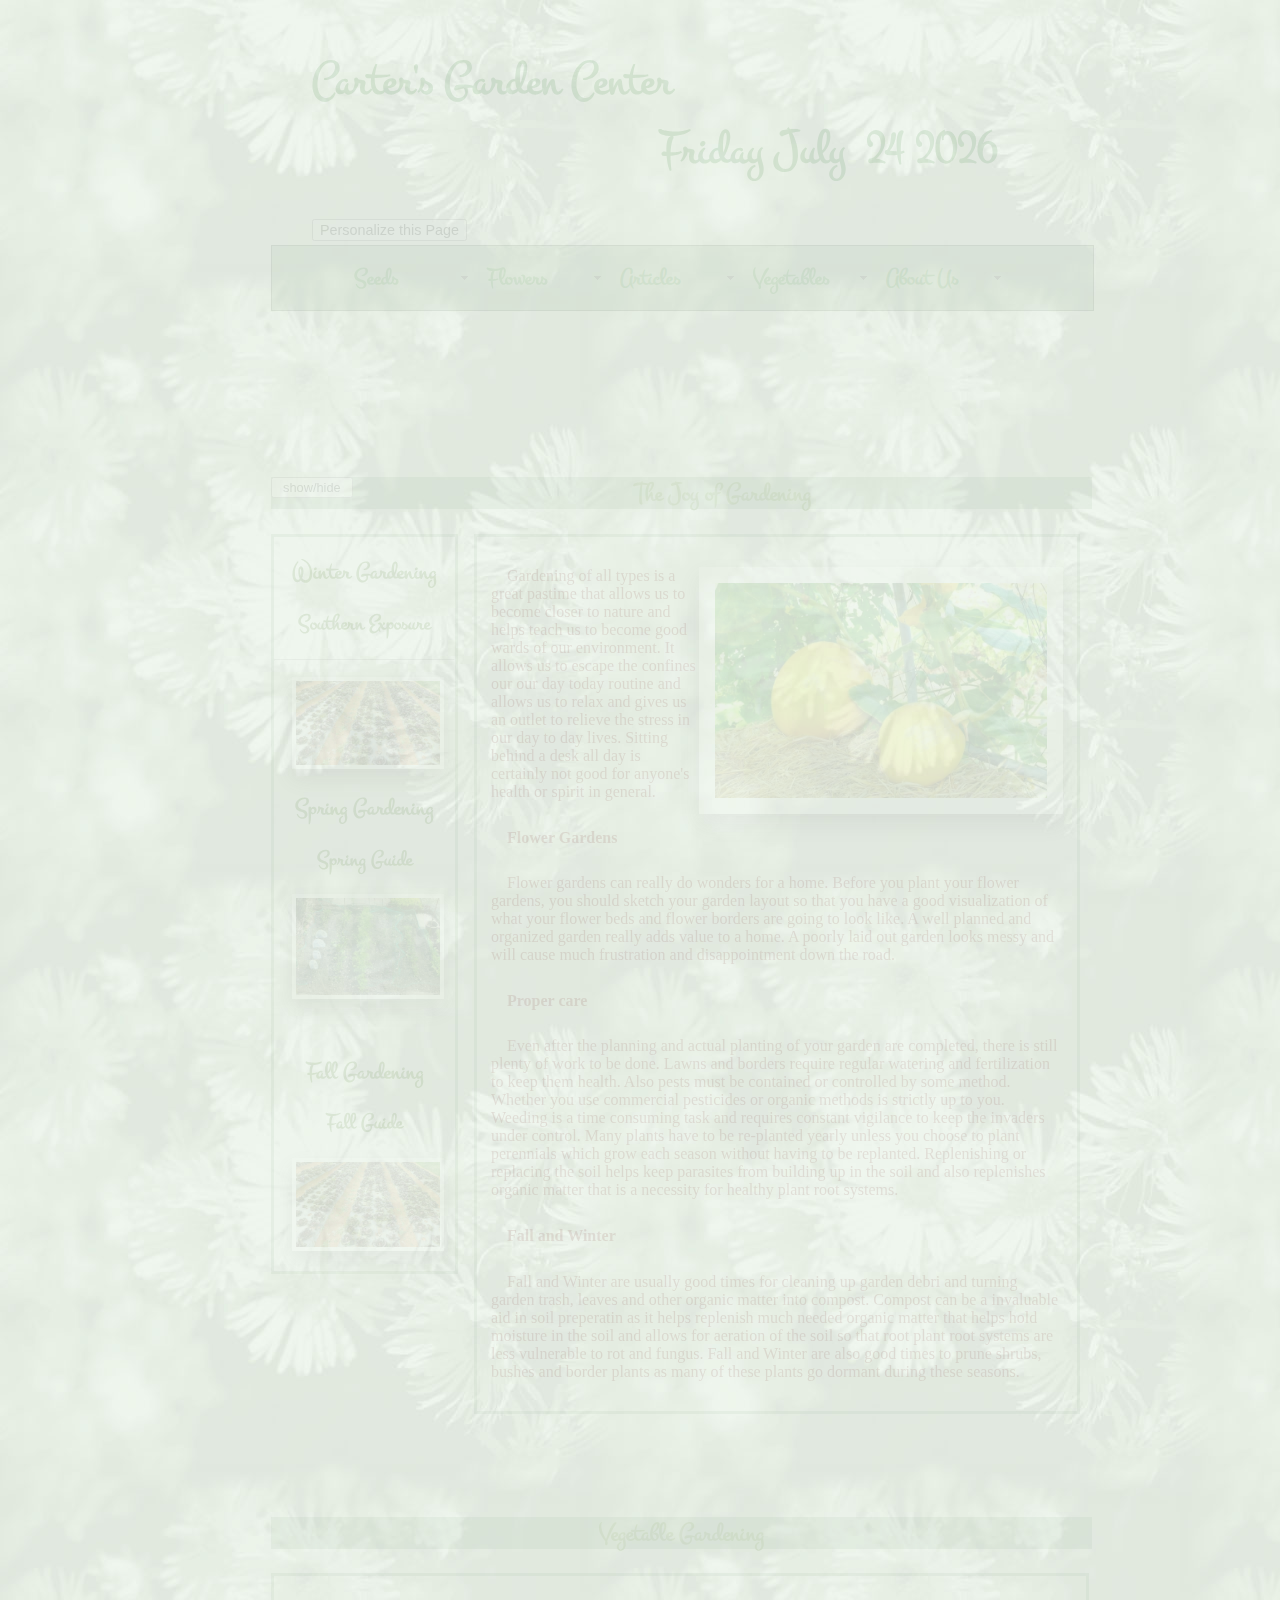
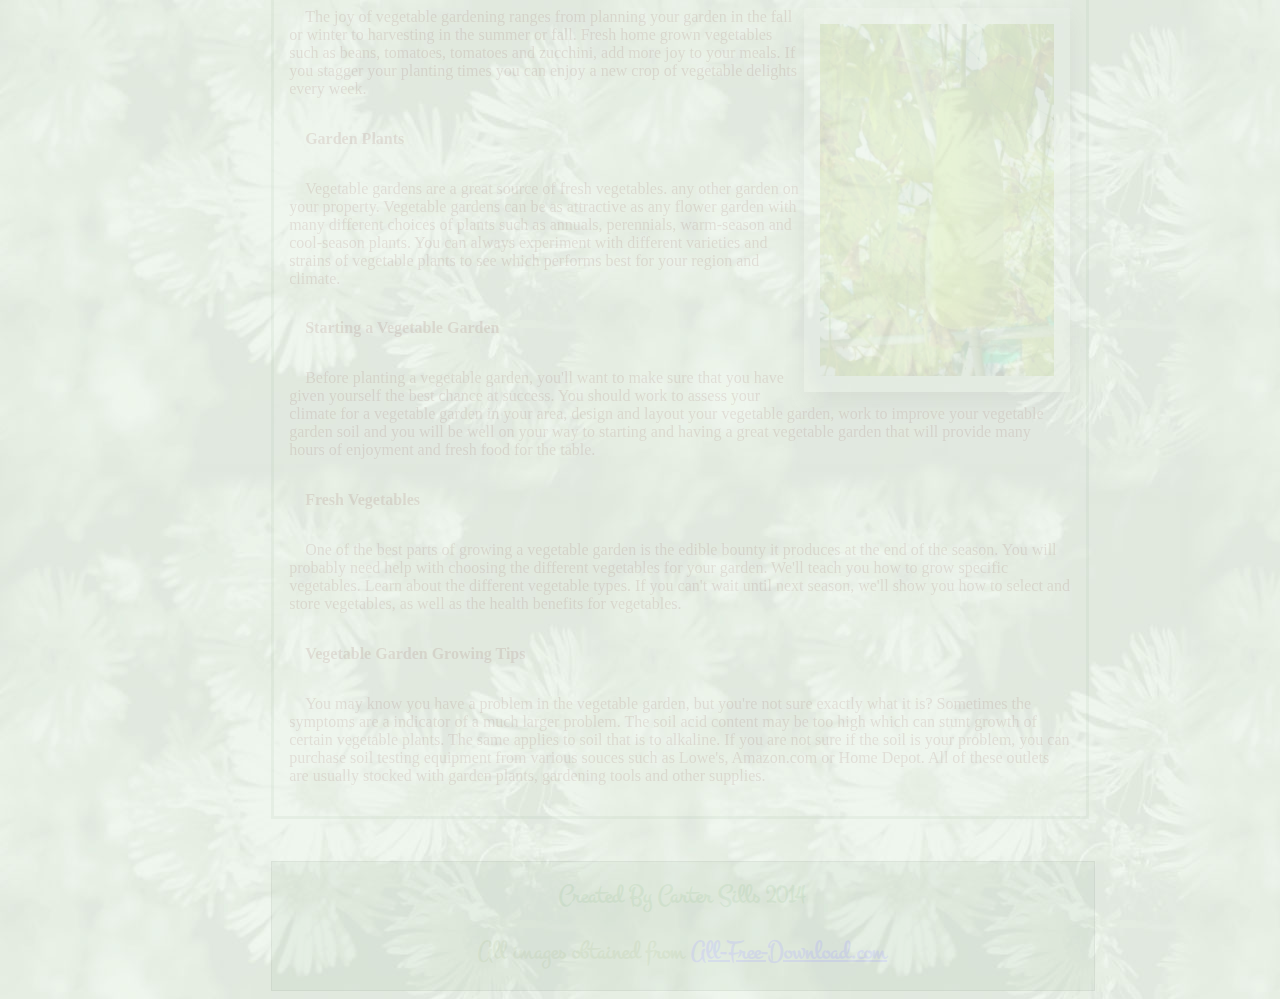
<file: index.html>
<!--
     Carter's Garden Center
      
       Home page 
      Author: Carter Sills
      Date: 11/4/2014   

      Filename:    index.html
            
   -->

<!doctype html>
<html lang="en">
<head>
<meta charset="utf-8">


<title>Carter's Garden Center</title>
<meta name="Description" content="Official Site of Carter's Garden Center">
<meta name="KeyWords" content="Carter's, Garden, Center, Flowers, Vegetables, Gallery, Landscaping">

<link rel="stylesheet" href="mobilenav.css" type="text/css">
<link rel="stylesheet" href="styles.css" type="text/css">
<link href='http://fonts.googleapis.com/css?family=Montez' rel='stylesheet' type='text/css'>
<link href='http://fonts.googleapis.com/css?family=Montez|Pinyon+Script' rel='stylesheet' type='text/css'>
<link href="SpryAssets/SpryMenuBarHorizontal.css" rel="stylesheet" type="text/css">


</head>

<body class="outer-background">
<script type="text/javascript" src="js/jquery-1.11.1.min.js"></script>
<script type="text/javascript" src="js/jquery.fancybox.js"></script>
<script type="text/javascript" src="js/jquery.fancybox.pack.js"></script>
<script type="text/javascript" src="js/jquery.js"></script>
<script type="text/javascript" src="js/script.js"></script>
<script type="text/javascript" src="SpryAssets/SpryMenuBar.js"></script>
<script type="text/javascript" src="mobilenav.js"></script>
<section class="pagewrapper">
  <header id="headertop">
<h1 class="greeting"><a href="index.html">Carter's Garden Center</a></h1>
<div class="time" ><h1 id="dtField">Javascript Not Enabled</h1></div>
<input id="getname" name="btnName" type="button" value="Personalize this Page" onClick="printName()">
</header>


<nav id="mainnav">
<ul id="MenuBar1" class="MenuBarHorizontal">
    <li><a class="MenuBarItemSubmenu" href="seeds.html">Seeds</a>
      <ul>
        <li><a href="seeds.html#flowers">Flowers</a></li>
        <li><a href="seeds.html#veggies">Vegatables</a></li>
      </ul>
    </li>
    <li><a href="slideshow.html" class="MenuBarItemSubmenu">Flowers</a>
      <ul>
        <li><a href="slideshow.html#flowers">Slideshow</a></li>
        <li><a href="gallery.html#flowers">Gallery</a></li>
      </ul>
    </li>
    <li><a href="articles.html" class="MenuBarItemSubmenu">Articles</a>
      <ul>
        <li><a href="articles.html#togglechild">Tips</a></li>
        <li><a href="articles.html#article2">Plant Care</a></li>
      </ul>
    </li>
    <li><a href="slideshow.html" class="MenuBarItemSubmenu">Vegetables</a>
      <ul>
        <li><a href="slideshow.html#veggies">Slideshow</a></li>
        <li><a href="gallery.html#veggie">Gallery</a></li>
      </ul>
    </li>
    <li><a class="MenuBarItemSubmenu" href="contact_us.html">About Us</a>
      <ul>
        <li><a href="contact_us.html">Contact Us</a></li>
        <li><a href="mailto:csills2313@gmail.com">Email Us</a></li>
</ul>
    </li>
</ul>
  </nav>
  <div class="clearboth"></div>
  <nav id='cssmenu'>
<ul>
   <li class='active'><a href='index.html'><span>Home</span></a></li>
   <li class='has-sub'><a href='seeds.html'><span>Seeds</span></a>
      <ul>
         <li><a href='seeds.html#flowers'><span>Flower Seeds</span></a></li>
         <li><a href='seeds.html#veggies'><span>Vegetable Seeds</span></a></li>
         <li><a href='slideshow.html#flowers'><span>Slide Show</span></a></li>
         <li><a href='gallery.html#flowers'><span>Gallery</span></a></li>
         <li><a href='articles.html'><span>Tips</span></a></li>
         <li class='last'><a href='articles.html'><span>Plant Care</span></a></li>            
      </ul>
   </li>     
   <li class='has-sub'><a href='contact_us.html'><span>About Us</span></a>
      <ul>
         <li><a href='contact_us.html'><span>Contact US</span></a></li>
         <li class='last'><a href='mailto:csills2313@gmail.com'><span>Email Us</span></a></li>
      </ul>
   </li>   
</ul>
</nav>
  
<div id="separator" class="separator"></div>
<div><p></p></div>
<div class="division"><input id="toggle" name="btnshow" type="button" class="collapseicon" value="show/hide">
<h2>The Joy of Gardening</h2>
</div>

<div id="togglechild" class="toggleme"><aside class="mainaside">

  <h2>Winter Gardening</h2>
  <h2><a href="http://www.southernexposure.com/southern-exposures-fallwinter-gardening-guide-ezp-38.html" target="new">Southern Exposure</a></h2>
  <hr>
  <p><img name="image" src="images/cabbages.jpg" alt="" style="background-color: #009933"> </p>
  <h2>Spring Gardening</h2>
  <h2><a href="http://www.southernstates.com/articles/vegetable-planting-chart.aspx" target="new">Spring Guide</a></h2>
  <p><img src="images/smallgarden.jpg" alt="" style="background-color: #009933"></p>
  <p>&nbsp;</p>
  <h2>Fall Gardening</h2>
  <h2><a href="http://www.southernexposure.com/southern-exposures-fallwinter-gardening-guide-ezp-38.html" target="new">Fall Guide</a></h2>
  <p><img src="images/cabbages.jpg" alt="" name="" style="background-color: #009933"></p>
</aside>
<article id="mainarticle">
  <p><img src="images/squash.jpg" alt="squash">Gardening of all types is a great pastime that allows us to become closer to nature and helps teach us to become good wards of our environment. It allows us to escape the confines our our day today routine and allows us to relax and gives us an outlet to relieve the stress in our day to day lives. Sitting behind a desk all day is certainly not good for anyone's health or spirit in general. </p>
  <p><strong>Flower Gardens</strong></p>

<p>Flower gardens can really do wonders for a home. Before you plant your flower gardens, you should sketch your garden layout so that you have a good visualization of what your flower beds and flower borders are going to look like. A well planned and organized garden really adds value to a home. A poorly laid out garden looks messy and will cause much frustration and disappointment down the road. </p>
<p><strong>Proper care</strong></p>

<p>Even after the planning and actual planting of your garden are completed, there is still plenty of work to be done. Lawns and borders require regular watering and fertilization to keep them health. Also pests must be contained or controlled by some method. Whether you use commercial pesticides or organic methods is strictly up to you. Weeding is a time consuming task and requires constant vigilance to keep the invaders under control. Many plants have to be re-planted yearly unless you choose to plant perennials which grow each season without having to be replanted. Replenishing or replacing the soil helps keep parasites from building up in the soil and also replenishes organic matter that is a necessity for healthy plant root systems. </p>
<p><strong>Fall and Winter</strong></p>

<p>Fall and Winter are usually good times for cleaning up garden debri and turning garden trash, leaves and other organic matter into compost. Compost can be a invaluable aid in soil preperatin as it helps replenish much needed organic matter that helps hold moisture in the soil and allows for aeration of the soil so that root plant root systems are less vulnerable to rot and fungus. Fall and Winter are also good times to prune shrubs, bushes and border plants as many of these plants go dormant during these seasons. </p>
</article>
</div>

<div class="clearboth"></div>
<div class="division"> 
  <h2>Vegetable Gardening</h2>
</div>

<article id="mainarticle2">
  <p><img src="images/squash2.jpg" alt="squaxh">The joy of vegetable gardening ranges from planning your garden in the fall or winter to harvesting in the summer or fall. Fresh home grown vegetables such as beans, tomatoes, tomatoes and zucchini, add more joy to your meals. If you stagger your planting times you can enjoy a new crop of vegetable delights every week. </p>
  <p><strong>Garden Plants</strong></p>

<p>Vegetable gardens are a great source of fresh vegetables. any other garden on your property. Vegetable gardens can be as attractive as any flower garden with many different choices of plants such as annuals, perennials, warm-season and cool-season plants. You can always experiment with different varieties and strains of vegetable plants to see which performs best for your region and climate. </p>
<p><strong>Starting a Vegetable Garden</strong></p>
<p>Before planting a vegetable garden, you'll want to make sure that you have given yourself the best chance at success. You should work to assess your climate for a vegetable garden in your area, design and layout your vegetable garden, work to improve your vegetable garden soil and you will be well on your way to starting and having a great vegetable garden that will provide many hours of enjoyment and fresh food for the table.</p>
<p><strong>Fresh Vegetables </strong></p>

<p>One of the  best parts of growing a vegetable garden is the edible bounty it produces at the end of the season. You will probably need help with choosing the different vegetables for your garden. We'll teach you how to grow specific vegetables. Learn about the different vegetable types. If you can't wait until next season, we'll show you how to select and store vegetables, as well as the health benefits for vegetables. </p>
<p><strong>Vegetable Garden Growing Tips</strong></p>

<p> You may know you have a problem in the vegetable garden, but you're not sure exactly what it is? Sometimes the symptoms are a indicator of a much larger problem. The soil acid content may be too high which can stunt growth of certain vegetable plants. The same applies to soil that is to alkaline. If you are not sure if the soil is your problem, you can purchase soil testing equipment from various souces such as Lowe's, Amazon.com or Home Depot. All of these outlets are usually stocked with garden plants, gardening tools and other supplies. </p>

  
</article>
</section>

<div class="clearboth"></div>


<footer class="footer">
<div id="footercontent">

  <h1>Created By Carter Sills 2014</h1>
  <h2>All images obtained from <a href="http://all-free-download.com/free-photos/flower-images.html">All-Free-Download.com</a></h2>
</div>

</footer>
<script type="text/javascript">
var MenuBar1 = new Spry.Widget.MenuBar("MenuBar1", {imgDown:"SpryAssets/SpryMenuBarDownHover.gif", imgRight:"SpryAssets/SpryMenuBarRightHover.gif"});
</script>
</body>
</html>
</file>
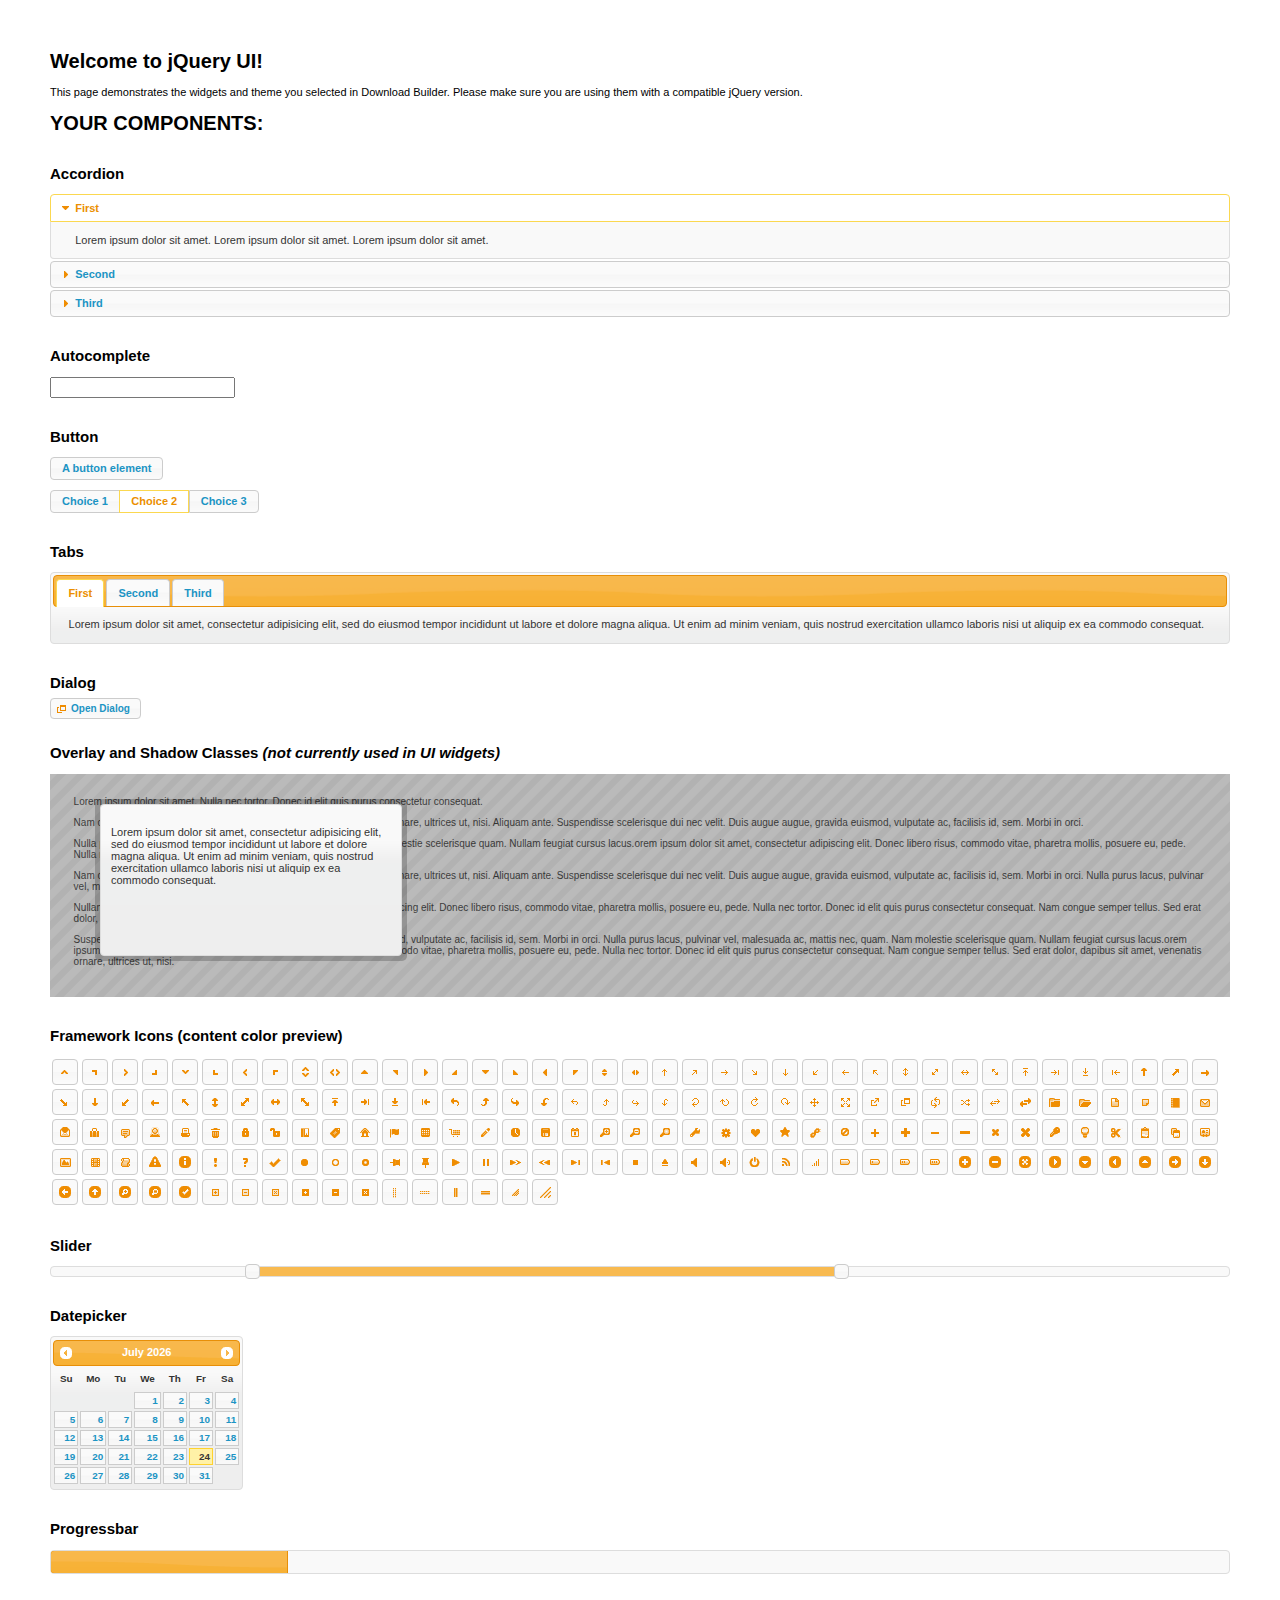
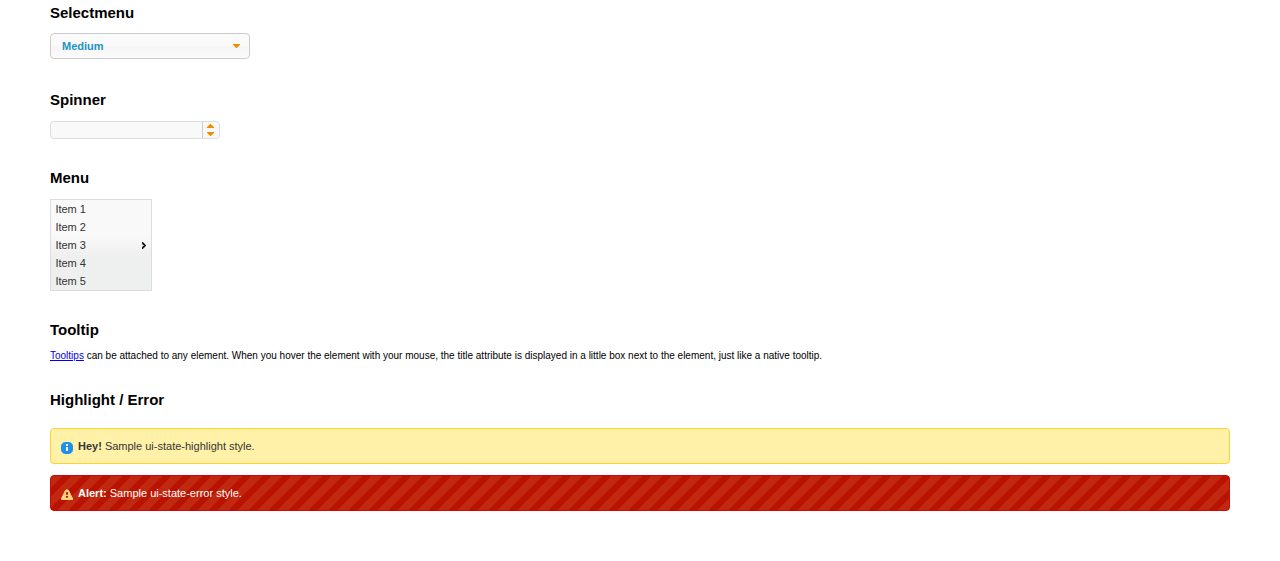
<file: js/jquery-ui-1.11.2/index.html>
<!doctype html>
<html lang="us">
<head>
	<meta charset="utf-8">
	<title>jQuery UI Example Page</title>
	<link href="jquery-ui.css" rel="stylesheet">
	<style>
	body{
		font: 62.5% "Trebuchet MS", sans-serif;
		margin: 50px;
	}
	.demoHeaders {
		margin-top: 2em;
	}
	#dialog-link {
		padding: .4em 1em .4em 20px;
		text-decoration: none;
		position: relative;
	}
	#dialog-link span.ui-icon {
		margin: 0 5px 0 0;
		position: absolute;
		left: .2em;
		top: 50%;
		margin-top: -8px;
	}
	#icons {
		margin: 0;
		padding: 0;
	}
	#icons li {
		margin: 2px;
		position: relative;
		padding: 4px 0;
		cursor: pointer;
		float: left;
		list-style: none;
	}
	#icons span.ui-icon {
		float: left;
		margin: 0 4px;
	}
	.fakewindowcontain .ui-widget-overlay {
		position: absolute;
	}
	select {
		width: 200px;
	}
	</style>
</head>
<body>

<h1>Welcome to jQuery UI!</h1>

<div class="ui-widget">
	<p>This page demonstrates the widgets and theme you selected in Download Builder. Please make sure you are using them with a compatible jQuery version.</p>
</div>

<h1>YOUR COMPONENTS:</h1>


<!-- Accordion -->
<h2 class="demoHeaders">Accordion</h2>
<div id="accordion">
	<h3>First</h3>
	<div>Lorem ipsum dolor sit amet. Lorem ipsum dolor sit amet. Lorem ipsum dolor sit amet.</div>
	<h3>Second</h3>
	<div>Phasellus mattis tincidunt nibh.</div>
	<h3>Third</h3>
	<div>Nam dui erat, auctor a, dignissim quis.</div>
</div>



<!-- Autocomplete -->
<h2 class="demoHeaders">Autocomplete</h2>
<div>
	<input id="autocomplete" title="type &quot;a&quot;">
</div>



<!-- Button -->
<h2 class="demoHeaders">Button</h2>
<button id="button">A button element</button>
<form style="margin-top: 1em;">
	<div id="radioset">
		<input type="radio" id="radio1" name="radio"><label for="radio1">Choice 1</label>
		<input type="radio" id="radio2" name="radio" checked="checked"><label for="radio2">Choice 2</label>
		<input type="radio" id="radio3" name="radio"><label for="radio3">Choice 3</label>
	</div>
</form>



<!-- Tabs -->
<h2 class="demoHeaders">Tabs</h2>
<div id="tabs">
	<ul>
		<li><a href="#tabs-1">First</a></li>
		<li><a href="#tabs-2">Second</a></li>
		<li><a href="#tabs-3">Third</a></li>
	</ul>
	<div id="tabs-1">Lorem ipsum dolor sit amet, consectetur adipisicing elit, sed do eiusmod tempor incididunt ut labore et dolore magna aliqua. Ut enim ad minim veniam, quis nostrud exercitation ullamco laboris nisi ut aliquip ex ea commodo consequat.</div>
	<div id="tabs-2">Phasellus mattis tincidunt nibh. Cras orci urna, blandit id, pretium vel, aliquet ornare, felis. Maecenas scelerisque sem non nisl. Fusce sed lorem in enim dictum bibendum.</div>
	<div id="tabs-3">Nam dui erat, auctor a, dignissim quis, sollicitudin eu, felis. Pellentesque nisi urna, interdum eget, sagittis et, consequat vestibulum, lacus. Mauris porttitor ullamcorper augue.</div>
</div>



<!-- Dialog NOTE: Dialog is not generated by UI in this demo so it can be visually styled in themeroller-->
<h2 class="demoHeaders">Dialog</h2>
<p><a href="#" id="dialog-link" class="ui-state-default ui-corner-all"><span class="ui-icon ui-icon-newwin"></span>Open Dialog</a></p>

<h2 class="demoHeaders">Overlay and Shadow Classes <em>(not currently used in UI widgets)</em></h2>
<div style="position: relative; width: 96%; height: 200px; padding:1% 2%; overflow:hidden;" class="fakewindowcontain">
	<p>Lorem ipsum dolor sit amet,  Nulla nec tortor. Donec id elit quis purus consectetur consequat. </p><p>Nam congue semper tellus. Sed erat dolor, dapibus sit amet, venenatis ornare, ultrices ut, nisi. Aliquam ante. Suspendisse scelerisque dui nec velit. Duis augue augue, gravida euismod, vulputate ac, facilisis id, sem. Morbi in orci. </p><p>Nulla purus lacus, pulvinar vel, malesuada ac, mattis nec, quam. Nam molestie scelerisque quam. Nullam feugiat cursus lacus.orem ipsum dolor sit amet, consectetur adipiscing elit. Donec libero risus, commodo vitae, pharetra mollis, posuere eu, pede. Nulla nec tortor. Donec id elit quis purus consectetur consequat. </p><p>Nam congue semper tellus. Sed erat dolor, dapibus sit amet, venenatis ornare, ultrices ut, nisi. Aliquam ante. Suspendisse scelerisque dui nec velit. Duis augue augue, gravida euismod, vulputate ac, facilisis id, sem. Morbi in orci. Nulla purus lacus, pulvinar vel, malesuada ac, mattis nec, quam. Nam molestie scelerisque quam. </p><p>Nullam feugiat cursus lacus.orem ipsum dolor sit amet, consectetur adipiscing elit. Donec libero risus, commodo vitae, pharetra mollis, posuere eu, pede. Nulla nec tortor. Donec id elit quis purus consectetur consequat. Nam congue semper tellus. Sed erat dolor, dapibus sit amet, venenatis ornare, ultrices ut, nisi. Aliquam ante. </p><p>Suspendisse scelerisque dui nec velit. Duis augue augue, gravida euismod, vulputate ac, facilisis id, sem. Morbi in orci. Nulla purus lacus, pulvinar vel, malesuada ac, mattis nec, quam. Nam molestie scelerisque quam. Nullam feugiat cursus lacus.orem ipsum dolor sit amet, consectetur adipiscing elit. Donec libero risus, commodo vitae, pharetra mollis, posuere eu, pede. Nulla nec tortor. Donec id elit quis purus consectetur consequat. Nam congue semper tellus. Sed erat dolor, dapibus sit amet, venenatis ornare, ultrices ut, nisi. </p>

	<!-- ui-dialog -->
	<div class="ui-overlay"><div class="ui-widget-overlay"></div><div class="ui-widget-shadow ui-corner-all" style="width: 302px; height: 152px; position: absolute; left: 50px; top: 30px;"></div></div>
	<div style="position: absolute; width: 280px; height: 130px;left: 50px; top: 30px; padding: 10px;" class="ui-widget ui-widget-content ui-corner-all">
		<div class="ui-dialog-content ui-widget-content" style="background: none; border: 0;">
			<p>Lorem ipsum dolor sit amet, consectetur adipisicing elit, sed do eiusmod tempor incididunt ut labore et dolore magna aliqua. Ut enim ad minim veniam, quis nostrud exercitation ullamco laboris nisi ut aliquip ex ea commodo consequat.</p>
		</div>
	</div>

</div>

<!-- ui-dialog -->
<div id="dialog" title="Dialog Title">
	<p>Lorem ipsum dolor sit amet, consectetur adipisicing elit, sed do eiusmod tempor incididunt ut labore et dolore magna aliqua. Ut enim ad minim veniam, quis nostrud exercitation ullamco laboris nisi ut aliquip ex ea commodo consequat.</p>
</div>



<h2 class="demoHeaders">Framework Icons (content color preview)</h2>
<ul id="icons" class="ui-widget ui-helper-clearfix">
	<li class="ui-state-default ui-corner-all" title=".ui-icon-carat-1-n"><span class="ui-icon ui-icon-carat-1-n"></span></li>
	<li class="ui-state-default ui-corner-all" title=".ui-icon-carat-1-ne"><span class="ui-icon ui-icon-carat-1-ne"></span></li>
	<li class="ui-state-default ui-corner-all" title=".ui-icon-carat-1-e"><span class="ui-icon ui-icon-carat-1-e"></span></li>
	<li class="ui-state-default ui-corner-all" title=".ui-icon-carat-1-se"><span class="ui-icon ui-icon-carat-1-se"></span></li>
	<li class="ui-state-default ui-corner-all" title=".ui-icon-carat-1-s"><span class="ui-icon ui-icon-carat-1-s"></span></li>
	<li class="ui-state-default ui-corner-all" title=".ui-icon-carat-1-sw"><span class="ui-icon ui-icon-carat-1-sw"></span></li>
	<li class="ui-state-default ui-corner-all" title=".ui-icon-carat-1-w"><span class="ui-icon ui-icon-carat-1-w"></span></li>
	<li class="ui-state-default ui-corner-all" title=".ui-icon-carat-1-nw"><span class="ui-icon ui-icon-carat-1-nw"></span></li>
	<li class="ui-state-default ui-corner-all" title=".ui-icon-carat-2-n-s"><span class="ui-icon ui-icon-carat-2-n-s"></span></li>
	<li class="ui-state-default ui-corner-all" title=".ui-icon-carat-2-e-w"><span class="ui-icon ui-icon-carat-2-e-w"></span></li>
	<li class="ui-state-default ui-corner-all" title=".ui-icon-triangle-1-n"><span class="ui-icon ui-icon-triangle-1-n"></span></li>
	<li class="ui-state-default ui-corner-all" title=".ui-icon-triangle-1-ne"><span class="ui-icon ui-icon-triangle-1-ne"></span></li>
	<li class="ui-state-default ui-corner-all" title=".ui-icon-triangle-1-e"><span class="ui-icon ui-icon-triangle-1-e"></span></li>
	<li class="ui-state-default ui-corner-all" title=".ui-icon-triangle-1-se"><span class="ui-icon ui-icon-triangle-1-se"></span></li>
	<li class="ui-state-default ui-corner-all" title=".ui-icon-triangle-1-s"><span class="ui-icon ui-icon-triangle-1-s"></span></li>
	<li class="ui-state-default ui-corner-all" title=".ui-icon-triangle-1-sw"><span class="ui-icon ui-icon-triangle-1-sw"></span></li>
	<li class="ui-state-default ui-corner-all" title=".ui-icon-triangle-1-w"><span class="ui-icon ui-icon-triangle-1-w"></span></li>
	<li class="ui-state-default ui-corner-all" title=".ui-icon-triangle-1-nw"><span class="ui-icon ui-icon-triangle-1-nw"></span></li>
	<li class="ui-state-default ui-corner-all" title=".ui-icon-triangle-2-n-s"><span class="ui-icon ui-icon-triangle-2-n-s"></span></li>
	<li class="ui-state-default ui-corner-all" title=".ui-icon-triangle-2-e-w"><span class="ui-icon ui-icon-triangle-2-e-w"></span></li>
	<li class="ui-state-default ui-corner-all" title=".ui-icon-arrow-1-n"><span class="ui-icon ui-icon-arrow-1-n"></span></li>
	<li class="ui-state-default ui-corner-all" title=".ui-icon-arrow-1-ne"><span class="ui-icon ui-icon-arrow-1-ne"></span></li>
	<li class="ui-state-default ui-corner-all" title=".ui-icon-arrow-1-e"><span class="ui-icon ui-icon-arrow-1-e"></span></li>
	<li class="ui-state-default ui-corner-all" title=".ui-icon-arrow-1-se"><span class="ui-icon ui-icon-arrow-1-se"></span></li>
	<li class="ui-state-default ui-corner-all" title=".ui-icon-arrow-1-s"><span class="ui-icon ui-icon-arrow-1-s"></span></li>
	<li class="ui-state-default ui-corner-all" title=".ui-icon-arrow-1-sw"><span class="ui-icon ui-icon-arrow-1-sw"></span></li>
	<li class="ui-state-default ui-corner-all" title=".ui-icon-arrow-1-w"><span class="ui-icon ui-icon-arrow-1-w"></span></li>
	<li class="ui-state-default ui-corner-all" title=".ui-icon-arrow-1-nw"><span class="ui-icon ui-icon-arrow-1-nw"></span></li>
	<li class="ui-state-default ui-corner-all" title=".ui-icon-arrow-2-n-s"><span class="ui-icon ui-icon-arrow-2-n-s"></span></li>
	<li class="ui-state-default ui-corner-all" title=".ui-icon-arrow-2-ne-sw"><span class="ui-icon ui-icon-arrow-2-ne-sw"></span></li>
	<li class="ui-state-default ui-corner-all" title=".ui-icon-arrow-2-e-w"><span class="ui-icon ui-icon-arrow-2-e-w"></span></li>
	<li class="ui-state-default ui-corner-all" title=".ui-icon-arrow-2-se-nw"><span class="ui-icon ui-icon-arrow-2-se-nw"></span></li>
	<li class="ui-state-default ui-corner-all" title=".ui-icon-arrowstop-1-n"><span class="ui-icon ui-icon-arrowstop-1-n"></span></li>
	<li class="ui-state-default ui-corner-all" title=".ui-icon-arrowstop-1-e"><span class="ui-icon ui-icon-arrowstop-1-e"></span></li>
	<li class="ui-state-default ui-corner-all" title=".ui-icon-arrowstop-1-s"><span class="ui-icon ui-icon-arrowstop-1-s"></span></li>
	<li class="ui-state-default ui-corner-all" title=".ui-icon-arrowstop-1-w"><span class="ui-icon ui-icon-arrowstop-1-w"></span></li>
	<li class="ui-state-default ui-corner-all" title=".ui-icon-arrowthick-1-n"><span class="ui-icon ui-icon-arrowthick-1-n"></span></li>
	<li class="ui-state-default ui-corner-all" title=".ui-icon-arrowthick-1-ne"><span class="ui-icon ui-icon-arrowthick-1-ne"></span></li>
	<li class="ui-state-default ui-corner-all" title=".ui-icon-arrowthick-1-e"><span class="ui-icon ui-icon-arrowthick-1-e"></span></li>
	<li class="ui-state-default ui-corner-all" title=".ui-icon-arrowthick-1-se"><span class="ui-icon ui-icon-arrowthick-1-se"></span></li>
	<li class="ui-state-default ui-corner-all" title=".ui-icon-arrowthick-1-s"><span class="ui-icon ui-icon-arrowthick-1-s"></span></li>
	<li class="ui-state-default ui-corner-all" title=".ui-icon-arrowthick-1-sw"><span class="ui-icon ui-icon-arrowthick-1-sw"></span></li>
	<li class="ui-state-default ui-corner-all" title=".ui-icon-arrowthick-1-w"><span class="ui-icon ui-icon-arrowthick-1-w"></span></li>
	<li class="ui-state-default ui-corner-all" title=".ui-icon-arrowthick-1-nw"><span class="ui-icon ui-icon-arrowthick-1-nw"></span></li>
	<li class="ui-state-default ui-corner-all" title=".ui-icon-arrowthick-2-n-s"><span class="ui-icon ui-icon-arrowthick-2-n-s"></span></li>
	<li class="ui-state-default ui-corner-all" title=".ui-icon-arrowthick-2-ne-sw"><span class="ui-icon ui-icon-arrowthick-2-ne-sw"></span></li>
	<li class="ui-state-default ui-corner-all" title=".ui-icon-arrowthick-2-e-w"><span class="ui-icon ui-icon-arrowthick-2-e-w"></span></li>
	<li class="ui-state-default ui-corner-all" title=".ui-icon-arrowthick-2-se-nw"><span class="ui-icon ui-icon-arrowthick-2-se-nw"></span></li>
	<li class="ui-state-default ui-corner-all" title=".ui-icon-arrowthickstop-1-n"><span class="ui-icon ui-icon-arrowthickstop-1-n"></span></li>
	<li class="ui-state-default ui-corner-all" title=".ui-icon-arrowthickstop-1-e"><span class="ui-icon ui-icon-arrowthickstop-1-e"></span></li>
	<li class="ui-state-default ui-corner-all" title=".ui-icon-arrowthickstop-1-s"><span class="ui-icon ui-icon-arrowthickstop-1-s"></span></li>
	<li class="ui-state-default ui-corner-all" title=".ui-icon-arrowthickstop-1-w"><span class="ui-icon ui-icon-arrowthickstop-1-w"></span></li>
	<li class="ui-state-default ui-corner-all" title=".ui-icon-arrowreturnthick-1-w"><span class="ui-icon ui-icon-arrowreturnthick-1-w"></span></li>
	<li class="ui-state-default ui-corner-all" title=".ui-icon-arrowreturnthick-1-n"><span class="ui-icon ui-icon-arrowreturnthick-1-n"></span></li>
	<li class="ui-state-default ui-corner-all" title=".ui-icon-arrowreturnthick-1-e"><span class="ui-icon ui-icon-arrowreturnthick-1-e"></span></li>
	<li class="ui-state-default ui-corner-all" title=".ui-icon-arrowreturnthick-1-s"><span class="ui-icon ui-icon-arrowreturnthick-1-s"></span></li>
	<li class="ui-state-default ui-corner-all" title=".ui-icon-arrowreturn-1-w"><span class="ui-icon ui-icon-arrowreturn-1-w"></span></li>
	<li class="ui-state-default ui-corner-all" title=".ui-icon-arrowreturn-1-n"><span class="ui-icon ui-icon-arrowreturn-1-n"></span></li>
	<li class="ui-state-default ui-corner-all" title=".ui-icon-arrowreturn-1-e"><span class="ui-icon ui-icon-arrowreturn-1-e"></span></li>
	<li class="ui-state-default ui-corner-all" title=".ui-icon-arrowreturn-1-s"><span class="ui-icon ui-icon-arrowreturn-1-s"></span></li>
	<li class="ui-state-default ui-corner-all" title=".ui-icon-arrowrefresh-1-w"><span class="ui-icon ui-icon-arrowrefresh-1-w"></span></li>
	<li class="ui-state-default ui-corner-all" title=".ui-icon-arrowrefresh-1-n"><span class="ui-icon ui-icon-arrowrefresh-1-n"></span></li>
	<li class="ui-state-default ui-corner-all" title=".ui-icon-arrowrefresh-1-e"><span class="ui-icon ui-icon-arrowrefresh-1-e"></span></li>
	<li class="ui-state-default ui-corner-all" title=".ui-icon-arrowrefresh-1-s"><span class="ui-icon ui-icon-arrowrefresh-1-s"></span></li>
	<li class="ui-state-default ui-corner-all" title=".ui-icon-arrow-4"><span class="ui-icon ui-icon-arrow-4"></span></li>
	<li class="ui-state-default ui-corner-all" title=".ui-icon-arrow-4-diag"><span class="ui-icon ui-icon-arrow-4-diag"></span></li>
	<li class="ui-state-default ui-corner-all" title=".ui-icon-extlink"><span class="ui-icon ui-icon-extlink"></span></li>
	<li class="ui-state-default ui-corner-all" title=".ui-icon-newwin"><span class="ui-icon ui-icon-newwin"></span></li>
	<li class="ui-state-default ui-corner-all" title=".ui-icon-refresh"><span class="ui-icon ui-icon-refresh"></span></li>
	<li class="ui-state-default ui-corner-all" title=".ui-icon-shuffle"><span class="ui-icon ui-icon-shuffle"></span></li>
	<li class="ui-state-default ui-corner-all" title=".ui-icon-transfer-e-w"><span class="ui-icon ui-icon-transfer-e-w"></span></li>
	<li class="ui-state-default ui-corner-all" title=".ui-icon-transferthick-e-w"><span class="ui-icon ui-icon-transferthick-e-w"></span></li>
	<li class="ui-state-default ui-corner-all" title=".ui-icon-folder-collapsed"><span class="ui-icon ui-icon-folder-collapsed"></span></li>
	<li class="ui-state-default ui-corner-all" title=".ui-icon-folder-open"><span class="ui-icon ui-icon-folder-open"></span></li>
	<li class="ui-state-default ui-corner-all" title=".ui-icon-document"><span class="ui-icon ui-icon-document"></span></li>
	<li class="ui-state-default ui-corner-all" title=".ui-icon-document-b"><span class="ui-icon ui-icon-document-b"></span></li>
	<li class="ui-state-default ui-corner-all" title=".ui-icon-note"><span class="ui-icon ui-icon-note"></span></li>
	<li class="ui-state-default ui-corner-all" title=".ui-icon-mail-closed"><span class="ui-icon ui-icon-mail-closed"></span></li>
	<li class="ui-state-default ui-corner-all" title=".ui-icon-mail-open"><span class="ui-icon ui-icon-mail-open"></span></li>
	<li class="ui-state-default ui-corner-all" title=".ui-icon-suitcase"><span class="ui-icon ui-icon-suitcase"></span></li>
	<li class="ui-state-default ui-corner-all" title=".ui-icon-comment"><span class="ui-icon ui-icon-comment"></span></li>
	<li class="ui-state-default ui-corner-all" title=".ui-icon-person"><span class="ui-icon ui-icon-person"></span></li>
	<li class="ui-state-default ui-corner-all" title=".ui-icon-print"><span class="ui-icon ui-icon-print"></span></li>
	<li class="ui-state-default ui-corner-all" title=".ui-icon-trash"><span class="ui-icon ui-icon-trash"></span></li>
	<li class="ui-state-default ui-corner-all" title=".ui-icon-locked"><span class="ui-icon ui-icon-locked"></span></li>
	<li class="ui-state-default ui-corner-all" title=".ui-icon-unlocked"><span class="ui-icon ui-icon-unlocked"></span></li>
	<li class="ui-state-default ui-corner-all" title=".ui-icon-bookmark"><span class="ui-icon ui-icon-bookmark"></span></li>
	<li class="ui-state-default ui-corner-all" title=".ui-icon-tag"><span class="ui-icon ui-icon-tag"></span></li>
	<li class="ui-state-default ui-corner-all" title=".ui-icon-home"><span class="ui-icon ui-icon-home"></span></li>
	<li class="ui-state-default ui-corner-all" title=".ui-icon-flag"><span class="ui-icon ui-icon-flag"></span></li>
	<li class="ui-state-default ui-corner-all" title=".ui-icon-calculator"><span class="ui-icon ui-icon-calculator"></span></li>
	<li class="ui-state-default ui-corner-all" title=".ui-icon-cart"><span class="ui-icon ui-icon-cart"></span></li>
	<li class="ui-state-default ui-corner-all" title=".ui-icon-pencil"><span class="ui-icon ui-icon-pencil"></span></li>
	<li class="ui-state-default ui-corner-all" title=".ui-icon-clock"><span class="ui-icon ui-icon-clock"></span></li>
	<li class="ui-state-default ui-corner-all" title=".ui-icon-disk"><span class="ui-icon ui-icon-disk"></span></li>
	<li class="ui-state-default ui-corner-all" title=".ui-icon-calendar"><span class="ui-icon ui-icon-calendar"></span></li>
	<li class="ui-state-default ui-corner-all" title=".ui-icon-zoomin"><span class="ui-icon ui-icon-zoomin"></span></li>
	<li class="ui-state-default ui-corner-all" title=".ui-icon-zoomout"><span class="ui-icon ui-icon-zoomout"></span></li>
	<li class="ui-state-default ui-corner-all" title=".ui-icon-search"><span class="ui-icon ui-icon-search"></span></li>
	<li class="ui-state-default ui-corner-all" title=".ui-icon-wrench"><span class="ui-icon ui-icon-wrench"></span></li>
	<li class="ui-state-default ui-corner-all" title=".ui-icon-gear"><span class="ui-icon ui-icon-gear"></span></li>
	<li class="ui-state-default ui-corner-all" title=".ui-icon-heart"><span class="ui-icon ui-icon-heart"></span></li>
	<li class="ui-state-default ui-corner-all" title=".ui-icon-star"><span class="ui-icon ui-icon-star"></span></li>
	<li class="ui-state-default ui-corner-all" title=".ui-icon-link"><span class="ui-icon ui-icon-link"></span></li>
	<li class="ui-state-default ui-corner-all" title=".ui-icon-cancel"><span class="ui-icon ui-icon-cancel"></span></li>
	<li class="ui-state-default ui-corner-all" title=".ui-icon-plus"><span class="ui-icon ui-icon-plus"></span></li>
	<li class="ui-state-default ui-corner-all" title=".ui-icon-plusthick"><span class="ui-icon ui-icon-plusthick"></span></li>
	<li class="ui-state-default ui-corner-all" title=".ui-icon-minus"><span class="ui-icon ui-icon-minus"></span></li>
	<li class="ui-state-default ui-corner-all" title=".ui-icon-minusthick"><span class="ui-icon ui-icon-minusthick"></span></li>
	<li class="ui-state-default ui-corner-all" title=".ui-icon-close"><span class="ui-icon ui-icon-close"></span></li>
	<li class="ui-state-default ui-corner-all" title=".ui-icon-closethick"><span class="ui-icon ui-icon-closethick"></span></li>
	<li class="ui-state-default ui-corner-all" title=".ui-icon-key"><span class="ui-icon ui-icon-key"></span></li>
	<li class="ui-state-default ui-corner-all" title=".ui-icon-lightbulb"><span class="ui-icon ui-icon-lightbulb"></span></li>
	<li class="ui-state-default ui-corner-all" title=".ui-icon-scissors"><span class="ui-icon ui-icon-scissors"></span></li>
	<li class="ui-state-default ui-corner-all" title=".ui-icon-clipboard"><span class="ui-icon ui-icon-clipboard"></span></li>
	<li class="ui-state-default ui-corner-all" title=".ui-icon-copy"><span class="ui-icon ui-icon-copy"></span></li>
	<li class="ui-state-default ui-corner-all" title=".ui-icon-contact"><span class="ui-icon ui-icon-contact"></span></li>
	<li class="ui-state-default ui-corner-all" title=".ui-icon-image"><span class="ui-icon ui-icon-image"></span></li>
	<li class="ui-state-default ui-corner-all" title=".ui-icon-video"><span class="ui-icon ui-icon-video"></span></li>
	<li class="ui-state-default ui-corner-all" title=".ui-icon-script"><span class="ui-icon ui-icon-script"></span></li>
	<li class="ui-state-default ui-corner-all" title=".ui-icon-alert"><span class="ui-icon ui-icon-alert"></span></li>
	<li class="ui-state-default ui-corner-all" title=".ui-icon-info"><span class="ui-icon ui-icon-info"></span></li>
	<li class="ui-state-default ui-corner-all" title=".ui-icon-notice"><span class="ui-icon ui-icon-notice"></span></li>
	<li class="ui-state-default ui-corner-all" title=".ui-icon-help"><span class="ui-icon ui-icon-help"></span></li>
	<li class="ui-state-default ui-corner-all" title=".ui-icon-check"><span class="ui-icon ui-icon-check"></span></li>
	<li class="ui-state-default ui-corner-all" title=".ui-icon-bullet"><span class="ui-icon ui-icon-bullet"></span></li>
	<li class="ui-state-default ui-corner-all" title=".ui-icon-radio-off"><span class="ui-icon ui-icon-radio-off"></span></li>
	<li class="ui-state-default ui-corner-all" title=".ui-icon-radio-on"><span class="ui-icon ui-icon-radio-on"></span></li>
	<li class="ui-state-default ui-corner-all" title=".ui-icon-pin-w"><span class="ui-icon ui-icon-pin-w"></span></li>
	<li class="ui-state-default ui-corner-all" title=".ui-icon-pin-s"><span class="ui-icon ui-icon-pin-s"></span></li>
	<li class="ui-state-default ui-corner-all" title=".ui-icon-play"><span class="ui-icon ui-icon-play"></span></li>
	<li class="ui-state-default ui-corner-all" title=".ui-icon-pause"><span class="ui-icon ui-icon-pause"></span></li>
	<li class="ui-state-default ui-corner-all" title=".ui-icon-seek-next"><span class="ui-icon ui-icon-seek-next"></span></li>
	<li class="ui-state-default ui-corner-all" title=".ui-icon-seek-prev"><span class="ui-icon ui-icon-seek-prev"></span></li>
	<li class="ui-state-default ui-corner-all" title=".ui-icon-seek-end"><span class="ui-icon ui-icon-seek-end"></span></li>
	<li class="ui-state-default ui-corner-all" title=".ui-icon-seek-first"><span class="ui-icon ui-icon-seek-first"></span></li>
	<li class="ui-state-default ui-corner-all" title=".ui-icon-stop"><span class="ui-icon ui-icon-stop"></span></li>
	<li class="ui-state-default ui-corner-all" title=".ui-icon-eject"><span class="ui-icon ui-icon-eject"></span></li>
	<li class="ui-state-default ui-corner-all" title=".ui-icon-volume-off"><span class="ui-icon ui-icon-volume-off"></span></li>
	<li class="ui-state-default ui-corner-all" title=".ui-icon-volume-on"><span class="ui-icon ui-icon-volume-on"></span></li>
	<li class="ui-state-default ui-corner-all" title=".ui-icon-power"><span class="ui-icon ui-icon-power"></span></li>
	<li class="ui-state-default ui-corner-all" title=".ui-icon-signal-diag"><span class="ui-icon ui-icon-signal-diag"></span></li>
	<li class="ui-state-default ui-corner-all" title=".ui-icon-signal"><span class="ui-icon ui-icon-signal"></span></li>
	<li class="ui-state-default ui-corner-all" title=".ui-icon-battery-0"><span class="ui-icon ui-icon-battery-0"></span></li>
	<li class="ui-state-default ui-corner-all" title=".ui-icon-battery-1"><span class="ui-icon ui-icon-battery-1"></span></li>
	<li class="ui-state-default ui-corner-all" title=".ui-icon-battery-2"><span class="ui-icon ui-icon-battery-2"></span></li>
	<li class="ui-state-default ui-corner-all" title=".ui-icon-battery-3"><span class="ui-icon ui-icon-battery-3"></span></li>
	<li class="ui-state-default ui-corner-all" title=".ui-icon-circle-plus"><span class="ui-icon ui-icon-circle-plus"></span></li>
	<li class="ui-state-default ui-corner-all" title=".ui-icon-circle-minus"><span class="ui-icon ui-icon-circle-minus"></span></li>
	<li class="ui-state-default ui-corner-all" title=".ui-icon-circle-close"><span class="ui-icon ui-icon-circle-close"></span></li>
	<li class="ui-state-default ui-corner-all" title=".ui-icon-circle-triangle-e"><span class="ui-icon ui-icon-circle-triangle-e"></span></li>
	<li class="ui-state-default ui-corner-all" title=".ui-icon-circle-triangle-s"><span class="ui-icon ui-icon-circle-triangle-s"></span></li>
	<li class="ui-state-default ui-corner-all" title=".ui-icon-circle-triangle-w"><span class="ui-icon ui-icon-circle-triangle-w"></span></li>
	<li class="ui-state-default ui-corner-all" title=".ui-icon-circle-triangle-n"><span class="ui-icon ui-icon-circle-triangle-n"></span></li>
	<li class="ui-state-default ui-corner-all" title=".ui-icon-circle-arrow-e"><span class="ui-icon ui-icon-circle-arrow-e"></span></li>
	<li class="ui-state-default ui-corner-all" title=".ui-icon-circle-arrow-s"><span class="ui-icon ui-icon-circle-arrow-s"></span></li>
	<li class="ui-state-default ui-corner-all" title=".ui-icon-circle-arrow-w"><span class="ui-icon ui-icon-circle-arrow-w"></span></li>
	<li class="ui-state-default ui-corner-all" title=".ui-icon-circle-arrow-n"><span class="ui-icon ui-icon-circle-arrow-n"></span></li>
	<li class="ui-state-default ui-corner-all" title=".ui-icon-circle-zoomin"><span class="ui-icon ui-icon-circle-zoomin"></span></li>
	<li class="ui-state-default ui-corner-all" title=".ui-icon-circle-zoomout"><span class="ui-icon ui-icon-circle-zoomout"></span></li>
	<li class="ui-state-default ui-corner-all" title=".ui-icon-circle-check"><span class="ui-icon ui-icon-circle-check"></span></li>
	<li class="ui-state-default ui-corner-all" title=".ui-icon-circlesmall-plus"><span class="ui-icon ui-icon-circlesmall-plus"></span></li>
	<li class="ui-state-default ui-corner-all" title=".ui-icon-circlesmall-minus"><span class="ui-icon ui-icon-circlesmall-minus"></span></li>
	<li class="ui-state-default ui-corner-all" title=".ui-icon-circlesmall-close"><span class="ui-icon ui-icon-circlesmall-close"></span></li>
	<li class="ui-state-default ui-corner-all" title=".ui-icon-squaresmall-plus"><span class="ui-icon ui-icon-squaresmall-plus"></span></li>
	<li class="ui-state-default ui-corner-all" title=".ui-icon-squaresmall-minus"><span class="ui-icon ui-icon-squaresmall-minus"></span></li>
	<li class="ui-state-default ui-corner-all" title=".ui-icon-squaresmall-close"><span class="ui-icon ui-icon-squaresmall-close"></span></li>
	<li class="ui-state-default ui-corner-all" title=".ui-icon-grip-dotted-vertical"><span class="ui-icon ui-icon-grip-dotted-vertical"></span></li>
	<li class="ui-state-default ui-corner-all" title=".ui-icon-grip-dotted-horizontal"><span class="ui-icon ui-icon-grip-dotted-horizontal"></span></li>
	<li class="ui-state-default ui-corner-all" title=".ui-icon-grip-solid-vertical"><span class="ui-icon ui-icon-grip-solid-vertical"></span></li>
	<li class="ui-state-default ui-corner-all" title=".ui-icon-grip-solid-horizontal"><span class="ui-icon ui-icon-grip-solid-horizontal"></span></li>
	<li class="ui-state-default ui-corner-all" title=".ui-icon-gripsmall-diagonal-se"><span class="ui-icon ui-icon-gripsmall-diagonal-se"></span></li>
	<li class="ui-state-default ui-corner-all" title=".ui-icon-grip-diagonal-se"><span class="ui-icon ui-icon-grip-diagonal-se"></span></li>
</ul>


<!-- Slider -->
<h2 class="demoHeaders">Slider</h2>
<div id="slider"></div>



<!-- Datepicker -->
<h2 class="demoHeaders">Datepicker</h2>
<div id="datepicker"></div>



<!-- Progressbar -->
<h2 class="demoHeaders">Progressbar</h2>
<div id="progressbar"></div>



<!-- Progressbar -->
<h2 class="demoHeaders">Selectmenu</h2>
<select id="selectmenu">
	<option>Slower</option>
	<option>Slow</option>
	<option selected="selected">Medium</option>
	<option>Fast</option>
	<option>Faster</option>
</select>



<!-- Spinner -->
<h2 class="demoHeaders">Spinner</h2>
<input id="spinner">



<!-- Menu -->
<h2 class="demoHeaders">Menu</h2>
<ul style="width:100px;" id="menu">
	<li>Item 1</li>
	<li>Item 2</li>
	<li>Item 3
		<ul>
			<li>Item 3-1</li>
			<li>Item 3-2</li>
			<li>Item 3-3</li>
			<li>Item 3-4</li>
			<li>Item 3-5</li>
		</ul>
	</li>
	<li>Item 4</li>
	<li>Item 5</li>
</ul>



<!-- Tooltip -->
<h2 class="demoHeaders">Tooltip</h2>
<p id="tooltip">
	<a href="#" title="That&apos;s what this widget is">Tooltips</a> can be attached to any element. When you hover
the element with your mouse, the title attribute is displayed in a little box next to the element, just like a native tooltip.
</p>


<!-- Highlight / Error -->
<h2 class="demoHeaders">Highlight / Error</h2>
<div class="ui-widget">
	<div class="ui-state-highlight ui-corner-all" style="margin-top: 20px; padding: 0 .7em;">
		<p><span class="ui-icon ui-icon-info" style="float: left; margin-right: .3em;"></span>
		<strong>Hey!</strong> Sample ui-state-highlight style.</p>
	</div>
</div>
<br>
<div class="ui-widget">
	<div class="ui-state-error ui-corner-all" style="padding: 0 .7em;">
		<p><span class="ui-icon ui-icon-alert" style="float: left; margin-right: .3em;"></span>
		<strong>Alert:</strong> Sample ui-state-error style.</p>
	</div>
</div>

<script src="external/jquery/jquery.js"></script>
<script src="jquery-ui.js"></script>
<script>

$( "#accordion" ).accordion();



var availableTags = [
	"ActionScript",
	"AppleScript",
	"Asp",
	"BASIC",
	"C",
	"C++",
	"Clojure",
	"COBOL",
	"ColdFusion",
	"Erlang",
	"Fortran",
	"Groovy",
	"Haskell",
	"Java",
	"JavaScript",
	"Lisp",
	"Perl",
	"PHP",
	"Python",
	"Ruby",
	"Scala",
	"Scheme"
];
$( "#autocomplete" ).autocomplete({
	source: availableTags
});



$( "#button" ).button();
$( "#radioset" ).buttonset();



$( "#tabs" ).tabs();



$( "#dialog" ).dialog({
	autoOpen: false,
	width: 400,
	buttons: [
		{
			text: "Ok",
			click: function() {
				$( this ).dialog( "close" );
			}
		},
		{
			text: "Cancel",
			click: function() {
				$( this ).dialog( "close" );
			}
		}
	]
});

// Link to open the dialog
$( "#dialog-link" ).click(function( event ) {
	$( "#dialog" ).dialog( "open" );
	event.preventDefault();
});



$( "#datepicker" ).datepicker({
	inline: true
});



$( "#slider" ).slider({
	range: true,
	values: [ 17, 67 ]
});



$( "#progressbar" ).progressbar({
	value: 20
});



$( "#spinner" ).spinner();



$( "#menu" ).menu();



$( "#tooltip" ).tooltip();



$( "#selectmenu" ).selectmenu();


// Hover states on the static widgets
$( "#dialog-link, #icons li" ).hover(
	function() {
		$( this ).addClass( "ui-state-hover" );
	},
	function() {
		$( this ).removeClass( "ui-state-hover" );
	}
);
</script>
</body>
</html>
</file>
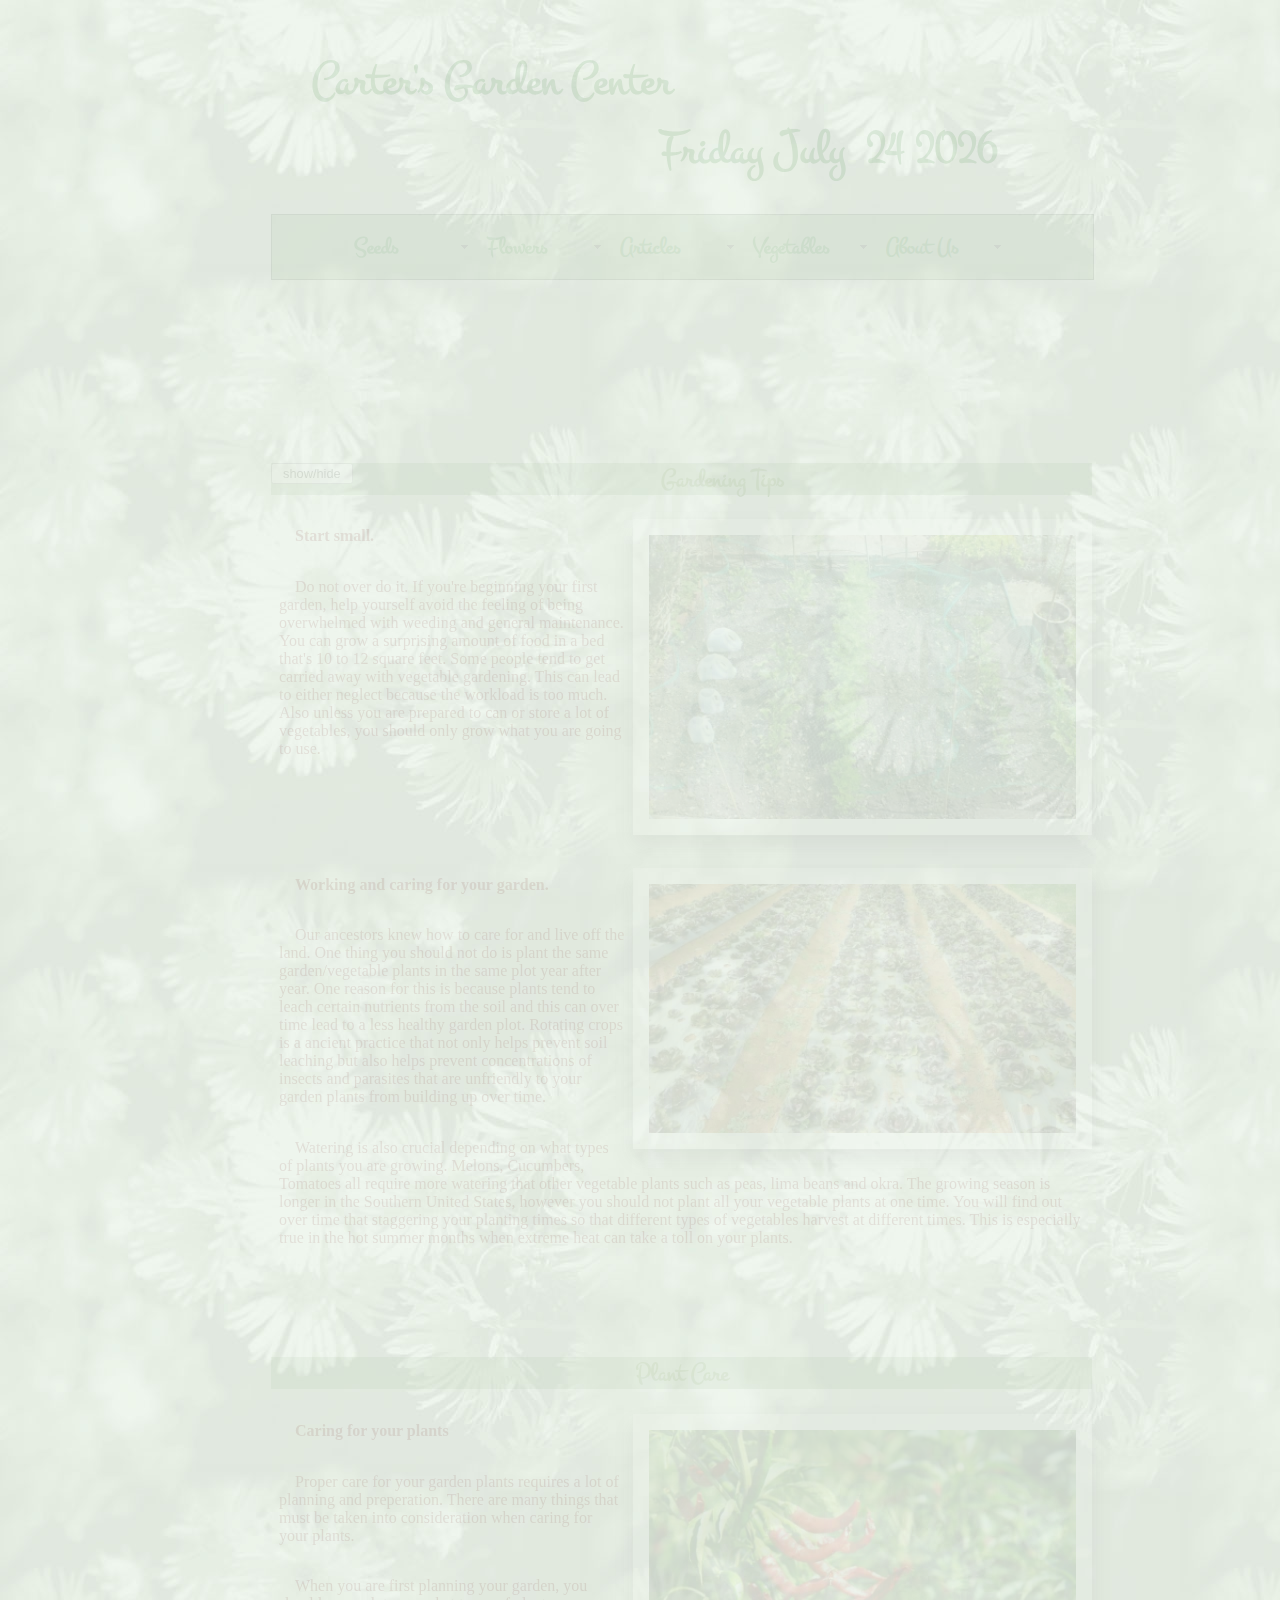
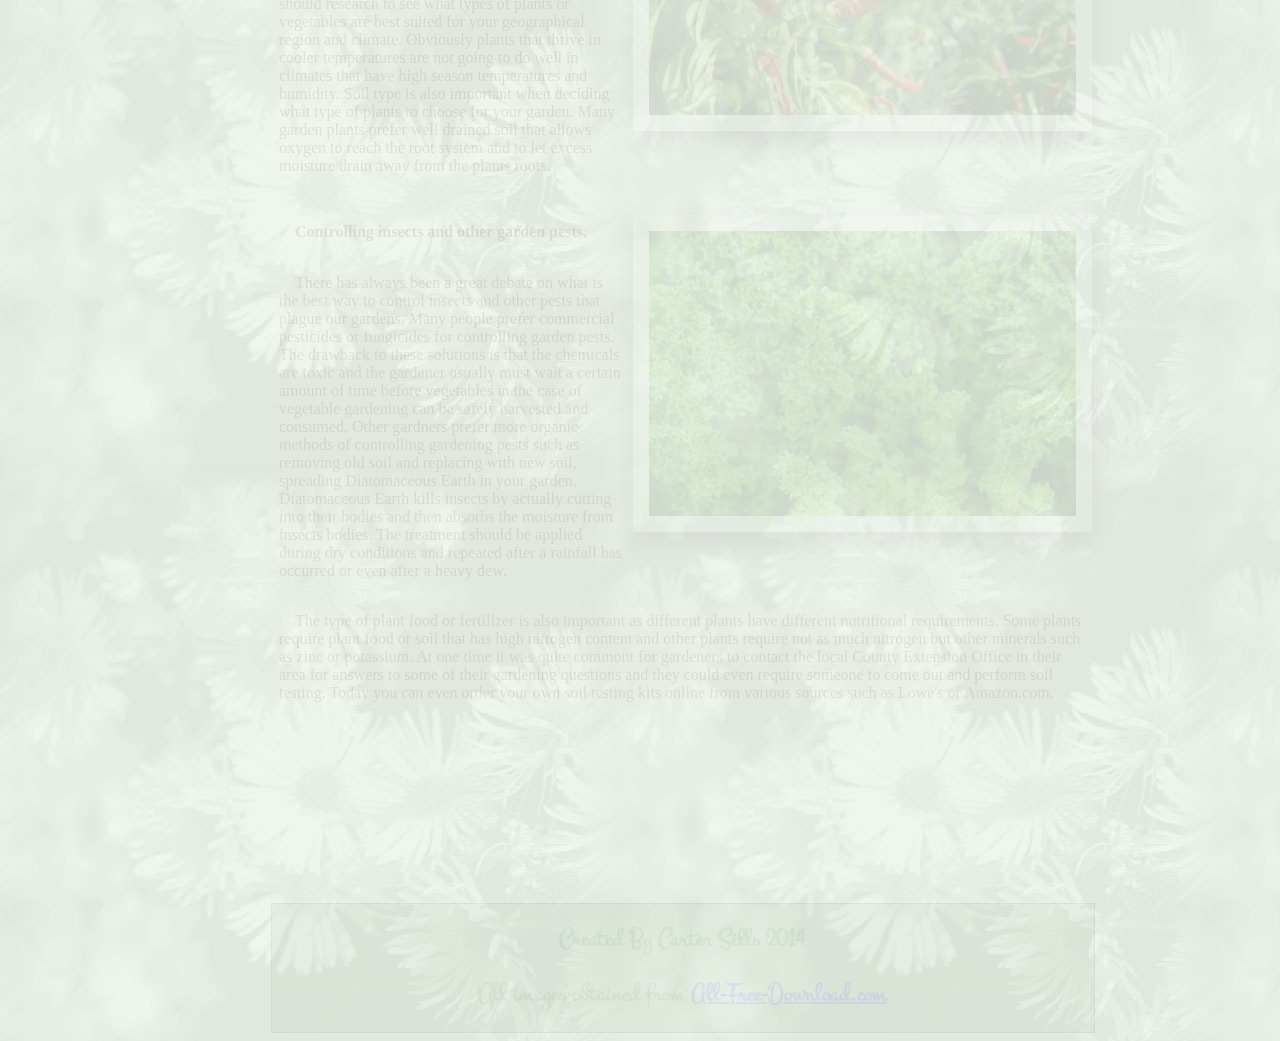
<file: articles.html>
<!--
     Carter's Garden Center
      
       Articles page 
      Author: Carter Sills
      Date: 11/4/2014   

      Filename:    articles.html
            
   -->

<!doctype html>
<html lang="en">
<head>
<meta charset="utf-8">


<title>Carter's Garden Center Articles</title>
<meta name="Description" content="Official Site of Carter's Garden Center">
<meta name="KeyWords" content="Carter's, Garden, Center, Flowers, Vegetables, Gallery, Landscaping">
<link rel="stylesheet" href="mobilenav.css" type="text/css">
<link rel="stylesheet" href="styles.css" type="text/css">
<link rel="stylesheet" type="text/css" href="article.css">
<link href='http://fonts.googleapis.com/css?family=Montez' rel='stylesheet' type='text/css'>
<link href='http://fonts.googleapis.com/css?family=Montez|Pinyon+Script' rel='stylesheet' type='text/css'>
<link href="SpryAssets/SpryMenuBarHorizontal.css" rel="stylesheet" type="text/css">

</head>

<body class="outer-background">
<script type="text/javascript" src="js/jquery-1.11.1.min.js"></script>
<script type="text/javascript" src="js/jquery.fancybox.pack.js"></script>
<script type="text/javascript" src="js/jquery.fancybox.js"></script>
<script type="text/javascript" src="js/jquery.js"></script>
<script type="text/javascript" src="js/script.js"></script>
<script type="text/javascript" src="SpryAssets/SpryMenuBar.js"></script>
<script type="text/javascript" src="mobilenav.js"></script>
<section class="pagewrapper">
  <header id="headertop">
<h1 class="greeting"><a href="index.html">Carter's Garden Center</a></h1>
<div class="time" align="right"><h1 id="dtField">Javascript Not Enabled</h1></div>
</header>


<nav id="mainnav">
<ul id="MenuBar1" class="MenuBarHorizontal">
    <li><a class="MenuBarItemSubmenu" href="seeds.html">Seeds</a>
      <ul>
        <li><a href="seeds.html#flowers">Flowers</a></li>
        <li><a href="seeds.html#veggies">Vegatables</a></li>
      </ul>
    </li>
    <li><a href="slideshow.html" class="MenuBarItemSubmenu">Flowers</a>
      <ul>
        <li><a href="slideshow.html#flowers">Slideshow</a></li>
        <li><a href="gallery.html#flowers">Gallery</a></li>
      </ul>
    </li>
    <li><a href="articles.html" class="MenuBarItemSubmenu">Articles</a>
      <ul>
        <li><a href="articles.html#togglechild">Tips</a></li>
        <li><a href="articles.html#article2">Plant Care</a></li>
      </ul>
    </li>
    <li><a href="slideshow.html" class="MenuBarItemSubmenu">Vegetables</a>
      <ul>
        <li><a href="slideshow.html#veggies">Slideshow</a></li>
        <li><a href="gallery.html#veggie">Gallery</a></li>
      </ul>
    </li>
    <li><a class="MenuBarItemSubmenu" href="contact_us.html">About Us</a>
      <ul>
        <li><a href="contact_us.html">Contact Us</a></li>
        <li><a href="mailto:csills2313@gmail.com">Email Us</a></li>
</ul>
    </li>
</ul>
  </nav>
  <div class="clearboth"></div>
  <nav id='cssmenu'>
<ul>
   <li class='active'><a href='index.html'><span>Home</span></a></li>
   <li class='has-sub'><a href='seeds.html'><span>Seeds</span></a>
      <ul>
         <li><a href='seeds.html#flowers'><span>Flower Seeds</span></a></li>
         <li><a href='seeds.html#veggies'><span>Vegetable Seeds</span></a></li>
         <li><a href='slideshow.html#flowers'><span>Slide Show</span></a></li>
         <li><a href='gallery.html#flowers'><span>Gallery</span></a></li>
         <li><a href='articles.html'><span>Tips</span></a></li>
         <li class='last'><a href='articles.html'><span>Plant Care</span></a></li>            
      </ul>
   </li>     
   <li class='has-sub'><a href='contact_us.html'><span>About Us</span></a>
      <ul>
         <li><a href='contact_us.html'><span>Contact US</span></a></li>
         <li class='last'><a href='mailto:csills2313@gmail.com'><span>Email Us</span></a></li>
      </ul>
   </li>   
</ul>
</nav>
  
<div class="separator"></div>
<div class="clearboth"></div>
<div class="division"><input id="toggle" name="btnshow" type="button" class="collapseicon" value="show/hide"> 
  <h2>Gardening Tips</h2>
  </div>
  <div id="togglechild" class="toggleme"><article>
    <img class="tipimage" src="images/smallgarden.jpg" alt="small garden">
        <p><strong>Start small.</strong> </p>
        <p>Do not over do it. If you're beginning your first garden, help yourself avoid the feeling   of being overwhelmed with weeding and general maintenance. You can grow a   surprising amount of food in a bed that's 10 to 12 square feet. Some people tend to get carried away with vegetable gardening. This can lead to either neglect because the workload is too much. Also unless you are prepared to can or store a lot of vegetables, you should only grow what you are going to use.  </p>
      
  </article>
  <div class="clearboth"></div>
  <article>
    <img src="images/cabbages.jpg" alt="patio garden" class="tipimage">
        <p><strong>Working and caring for your garden.</strong></p>
        <p>Our ancestors knew how to care for and live off the land. One thing you should not do is plant the same garden/vegetable plants in the same plot year after year.  One reason for this is because plants tend to leach certain nutrients from the soil and this can over time lead to a less healthy garden plot. Rotating crops is a ancient practice that not only helps prevent soil leaching but also helps prevent concentrations of insects and parasites that are unfriendly to your garden plants from building up over time.</p>
        <p>Watering is also crucial depending on what types of plants you are growing. Melons, Cucumbers, Tomatoes all require more watering that other vegetable plants such as peas, lima beans and okra. The growing season is longer in the Southern United States, however you should not plant all your vegetable plants at one time. You will find out over time that staggering your planting times so that different types of vegetables harvest at different times. This is especially true in the hot summer months when extreme heat can take a toll on your plants. </p>
  </article></div>
  
  <div class="clearboth"></div>
  <div class="division"> 
  <h2>Plant Care</h2>
  </div>
  <div id="article2" class="toggleme">
    <article>
    <img class="tipimage" src="images/vegetables/xfs_500x400_s80_chili_plant_187171.jpg" alt="small garden">
        <p><strong>Caring for your plants</strong> </p>
        <p>Proper care for your garden plants requires a lot of planning and preperation. There are many things that must be taken into consideration when caring for your plants. </p>
        <p>When you are first planning your garden, you should research to see what types of plants or vegetables are best suited for your geographical region and climate.  Obviously plants that thrive in cooler temperatures are not going to do well in climates that have high season temperatures and humidity. Soil type is also important when deciding what type of plants to choose for your garden. Many garden plants prefer well drained soil that allows oxygen to reach the root system and to let excess moisture drain away from the plants roots. </p>
      
    </article>
  <div class="clearboth"></div>
  <article>
    <img src="images/vegetables/xfs_500x400_s80_curly_cabbage_detail_202974.jpg" alt="patio garden" class="tipimage">
      <p><strong>Controlling insects and other garden pests. </strong></p>
        <p>There has always been a great debate on what is the best way to control insects and other pests that plague our gardens. Many people prefer commercial pesticides or fungicides for controlling garden pests. The drawback to these solutions is that the chemicals are toxic and the gardener usually must wait a certain amount of time before vegetables in the case of vegetable gardening can be safely harvested and consumed. Other gardners prefer more organic methods of controlling gardening pests such as removing old soil and replacing with new soil, spreading Diatomaceous Earth in your garden. Diatomaceous Earth kills insects by actually cutting into their bodies and then absorbs the moisture from insects bodies. The treatment should be applied during dry conditions and repeated after a rainfall has occurred or even after a heavy dew. </p>
        <p>The type of plant food or fertilizer is also important as different plants have different nutritional requirements. Some plants require plant food or soil that has high nitrogen content and other plants require not as much nitrogen but other minerals such as zinc or potassium. At one time it was quite commont for gardeners to contact the local County Extension Office in their area for answers to some of their gardening questions and they could even require someone to come out and perform soil testing. Today you can even order your own soil testing kits online from various sources such as Lowe's or Amazon.com. </p>
</article></div>

</section>




<footer class="footer">
<div id="footercontent">

  <h1>Created By Carter Sills 2014</h1>
  <h2>All images obtained from <a href="http://all-free-download.com/free-photos/flower-images.html">All-Free-Download.com</a></h2>
</div>

</footer>
<script type="text/javascript">
var MenuBar1 = new Spry.Widget.MenuBar("MenuBar1", {imgDown:"SpryAssets/SpryMenuBarDownHover.gif", imgRight:"SpryAssets/SpryMenuBarRightHover.gif"});
</script>
</body>
</html>
</file>
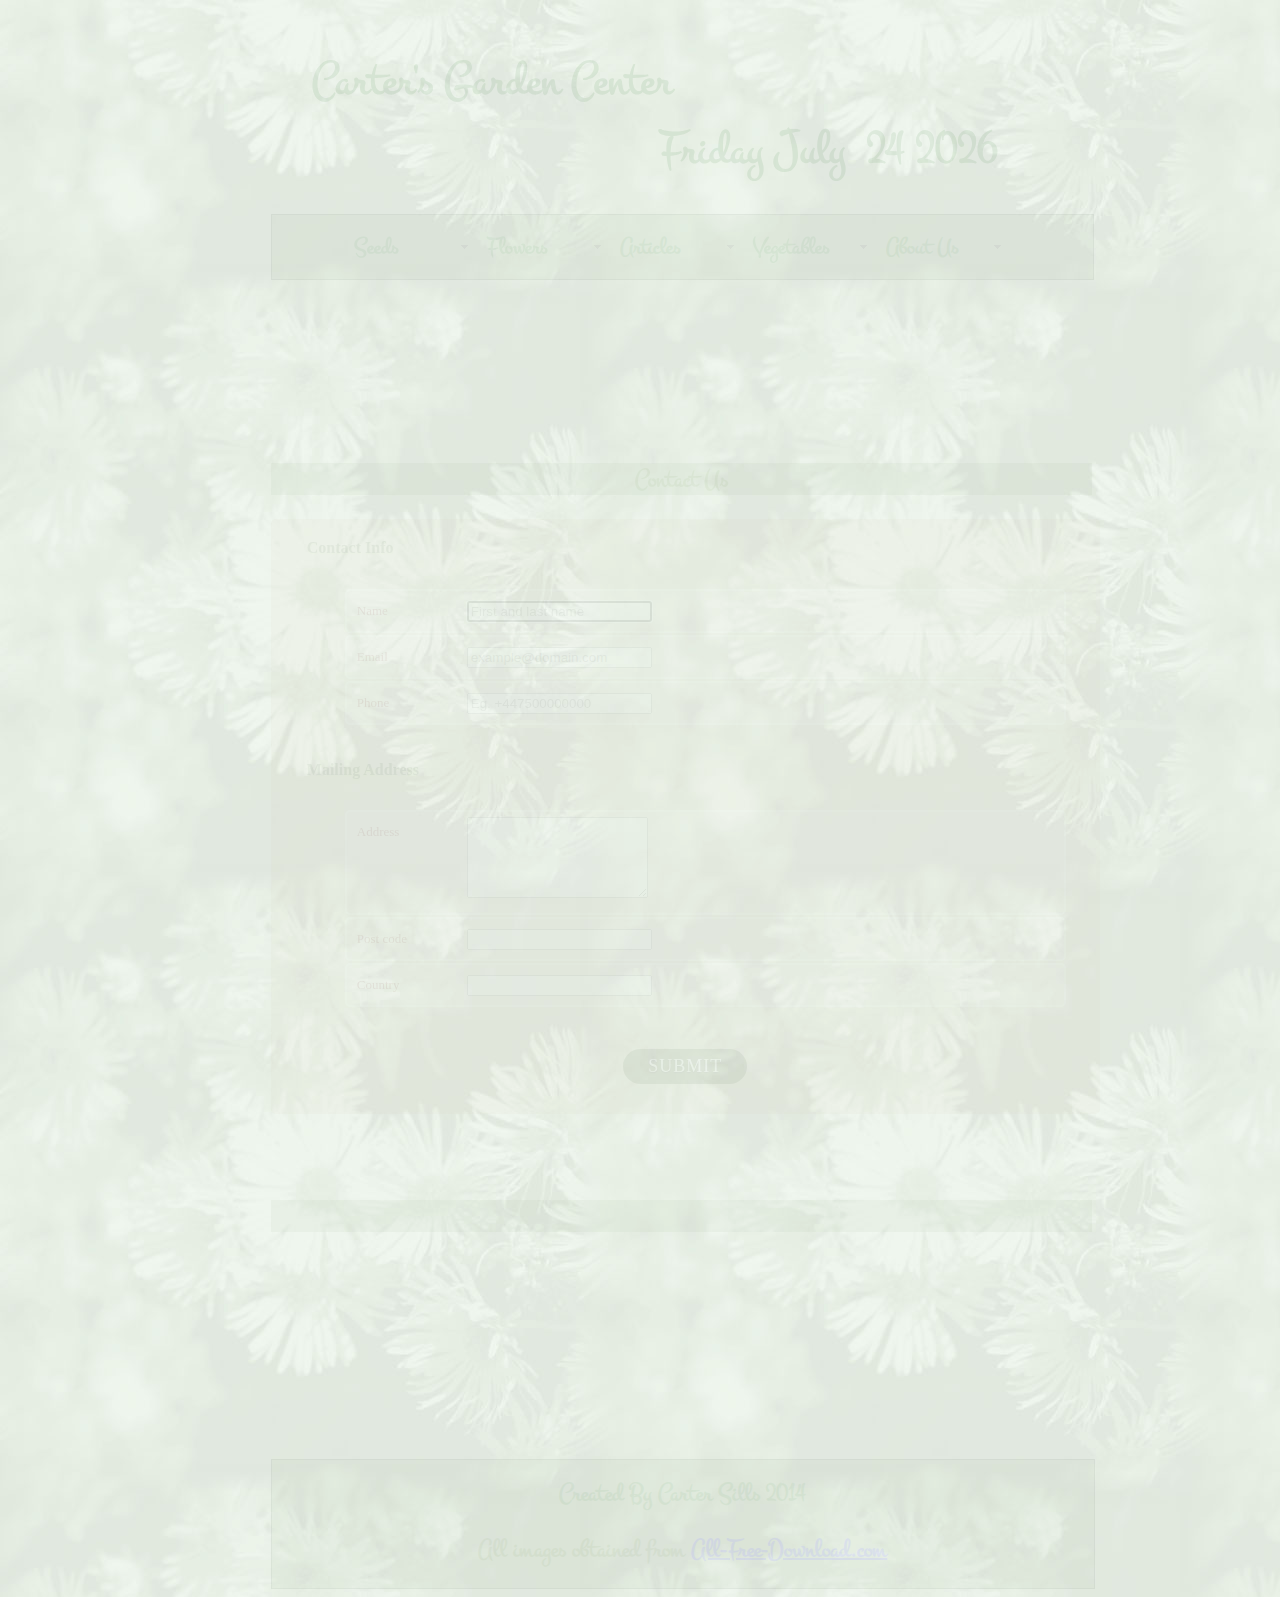
<file: contact_us.html>
<!--
     Carter's Garden Center
      
       Contact Us page 
      Author: Carter Sills
      Date: 11/4/2014   

      Filename:    contact_us.html
            
   -->

<!doctype html>
<html lang="en">
<head>
<meta charset="utf-8">


<title>Carter's Garden Center Contact_Us</title>
<meta name="Description" content="Official Site of Carter's Garden Center">
<meta name="KeyWords" content="Carter's, Garden, Center, Flowers, Vegetables, Gallery, Landscaping">
<link rel="stylesheet" href="mobilenav.css" type="text/css">
<link rel="stylesheet" href="styles.css" type="text/css">
<link href='http://fonts.googleapis.com/css?family=Montez' rel='stylesheet' type='text/css'>
<link href='http://fonts.googleapis.com/css?family=Montez|Pinyon+Script' rel='stylesheet' type='text/css'>
<link href="SpryAssets/SpryMenuBarHorizontal.css" rel="stylesheet" type="text/css">
<link href="form.css" rel="stylesheet" type="text/css">
<script type="text/javascript">
function MM_validateForm() { //v4.0
  if (document.getElementById){
    var i,p,q,nm,test,num,min,max,errors='',args=MM_validateForm.arguments;
    for (i=0; i<(args.length-2); i+=3) { test=args[i+2]; val=document.getElementById(args[i]);
      if (val) { nm=val.name; if ((val=val.value)!="") {
        if (test.indexOf('isEmail')!=-1) { p=val.indexOf('@');
          if (p<1 || p==(val.length-1)) errors+='- '+nm+' must contain an e-mail address.\n';
        } else if (test!='R') { num = parseFloat(val);
          if (isNaN(val)) errors+='- '+nm+' must contain a number.\n';
          if (test.indexOf('inRange') != -1) { p=test.indexOf(':');
            min=test.substring(8,p); max=test.substring(p+1);
            if (num<min || max<num) errors+='- '+nm+' must contain a number between '+min+' and '+max+'.\n';
      } } } else if (test.charAt(0) == 'R') errors += '- '+nm+' is required.\n'; }
    } if (errors) alert('The following error(s) occurred:\n'+errors);
    document.MM_returnValue = (errors == '');
} }
</script>
</head>

<body class="outer-background">
<script type="text/javascript" src="js/jquery-1.11.1.min.js"></script>
<script type="text/javascript" src="js/jquery.fancybox.js"></script>
<script type="text/javascript" src="js/jquery.fancybox.pack.js"></script>
<script type="text/javascript" src="js/jquery.js"></script>
<script type="text/javascript" src="js/script.js"></script>
<script type="text/javascript" src="SpryAssets/SpryMenuBar.js"></script>
<script type="text/javascript" src="mobilenav.js"></script>
<section class="pagewrapper">
  <header id="headertop">
<h1 class="greeting"><a href="index.html">Carter's Garden Center</a></h1>
<div class="time" align="right"><h1 id="dtField">Javascript Not Enabled</h1></div>
</header>


<nav id="mainnav">
<ul id="MenuBar1" class="MenuBarHorizontal">
    <li><a class="MenuBarItemSubmenu" href="seeds.html">Seeds</a>
      <ul>
        <li><a href="seeds.html#flowers">Flowers</a></li>
        <li><a href="seeds.html#veggies">Vegatables</a></li>
      </ul>
    </li>
    <li><a href="slideshow.html" class="MenuBarItemSubmenu">Flowers</a>
      <ul>
        <li><a href="slideshow.html#flowers">Slideshow</a></li>
        <li><a href="gallery.html#flowers">Gallery</a></li>
      </ul>
    </li>
    <li><a href="articles.html" class="MenuBarItemSubmenu">Articles</a>
      <ul>
        <li><a href="articles.html#togglechild">Tips</a></li>
        <li><a href="articles.html#artcle2">Plant Care</a></li>
      </ul>
    </li>
    <li><a href="slideshow.html" class="MenuBarItemSubmenu">Vegetables</a>
      <ul>
        <li><a href="slideshow.html#veggies">Slideshow</a></li>
        <li><a href="gallery.html#veggie">Gallery</a></li>
      </ul>
    </li>
    <li><a class="MenuBarItemSubmenu" href="contact_us.html">About Us</a>
      <ul>
        <li><a href="contact_us.html">Contact Us</a></li>
        <li><a href="mailto:csills2313@gmail.com">Email Us</a></li>
</ul>
    </li>
</ul>
  </nav>
  <div class="clearboth"></div>  
  <nav id='cssmenu'>
<ul>
   <li class='active'><a href='index.html'><span>Home</span></a></li>
   <li class='has-sub'><a href='seeds.html'><span>Seeds</span></a>
      <ul>
         <li><a href='seeds.html#flowers'><span>Flower Seeds</span></a></li>
         <li><a href='seeds.html#veggies'><span>Vegetable Seeds</span></a></li>
         <li><a href='slideshow.html#flowers'><span>Slide Show</span></a></li>
         <li><a href='gallery.html#flowers'><span>Gallery</span></a></li>
         <li><a href='articles.html'><span>Tips</span></a></li>
         <li class='last'><a href='articles.html'><span>Plant Care</span></a></li>            
      </ul>
   </li>     
   <li class='has-sub'><a href='contact_us.html'><span>About Us</span></a>
      <ul>
         <li><a href='contact_us.html'><span>Contact US</span></a></li>
         <li class='last'><a href='mailto:csills2313@gmail.com'><span>Email Us</span></a></li>
      </ul>
   </li>   
</ul>
</nav>
  
<div class="separator"></div>
<div class="clearboth"></div>
<div class="division"> 
  <h2>Contact Us</h2>
  
</div>
<form id=contactus onSubmit="MM_validateForm('name','','R','postcode','','R','country','','R','address','','R');return document.MM_returnValue">
	<fieldset>
		<legend>Contact Info</legend>
		<ol>
			<li>
				<label for=name>Name</label>
				<input id=name name=name type=text placeholder="First and last name" required autofocus>
			</li>
			<li>
				<label for=email>Email</label>
				<input id=email name=email type=email placeholder="example@domain.com" required>
			</li>
			<li>
				<label for=phone>Phone</label>
				<input id=phone name=phone type=tel placeholder="Eg. +447500000000" required>
			</li>
		</ol>
	</fieldset>
	<fieldset>
		<legend>Mailing Address</legend>
		<ol>
			<li>
				<label for=address>Address</label>
				<textarea id=address name=address rows=5 required></textarea>
			</li>
			<li>
				<label for=postcode>Post code</label>
				<input id=postcode name=postcode type=text required>
			</li>
			<li>
				<label for=country>Country</label>
				<input id=country name=country type=text required>
			</li>
		</ol>
	</fieldset>
	
	<fieldset>
		<button type=submit>Submit</button>
	</fieldset>
</form>
<div class="division"> 
  <h2>&nbsp;</h2>
  
</div>
</section>

<div class="clearboth"></div>


<footer class="footer">
<div id="footercontent">

  <h1>Created By Carter Sills 2014</h1>
  <h2>All images obtained from <a href="http://all-free-download.com/free-photos/flower-images.html">All-Free-Download.com</a></h2>
</div>

</footer>
<script type="text/javascript">
var MenuBar1 = new Spry.Widget.MenuBar("MenuBar1", {imgDown:"SpryAssets/SpryMenuBarDownHover.gif", imgRight:"SpryAssets/SpryMenuBarRightHover.gif"});
</script>
</body>
</html>
</file>
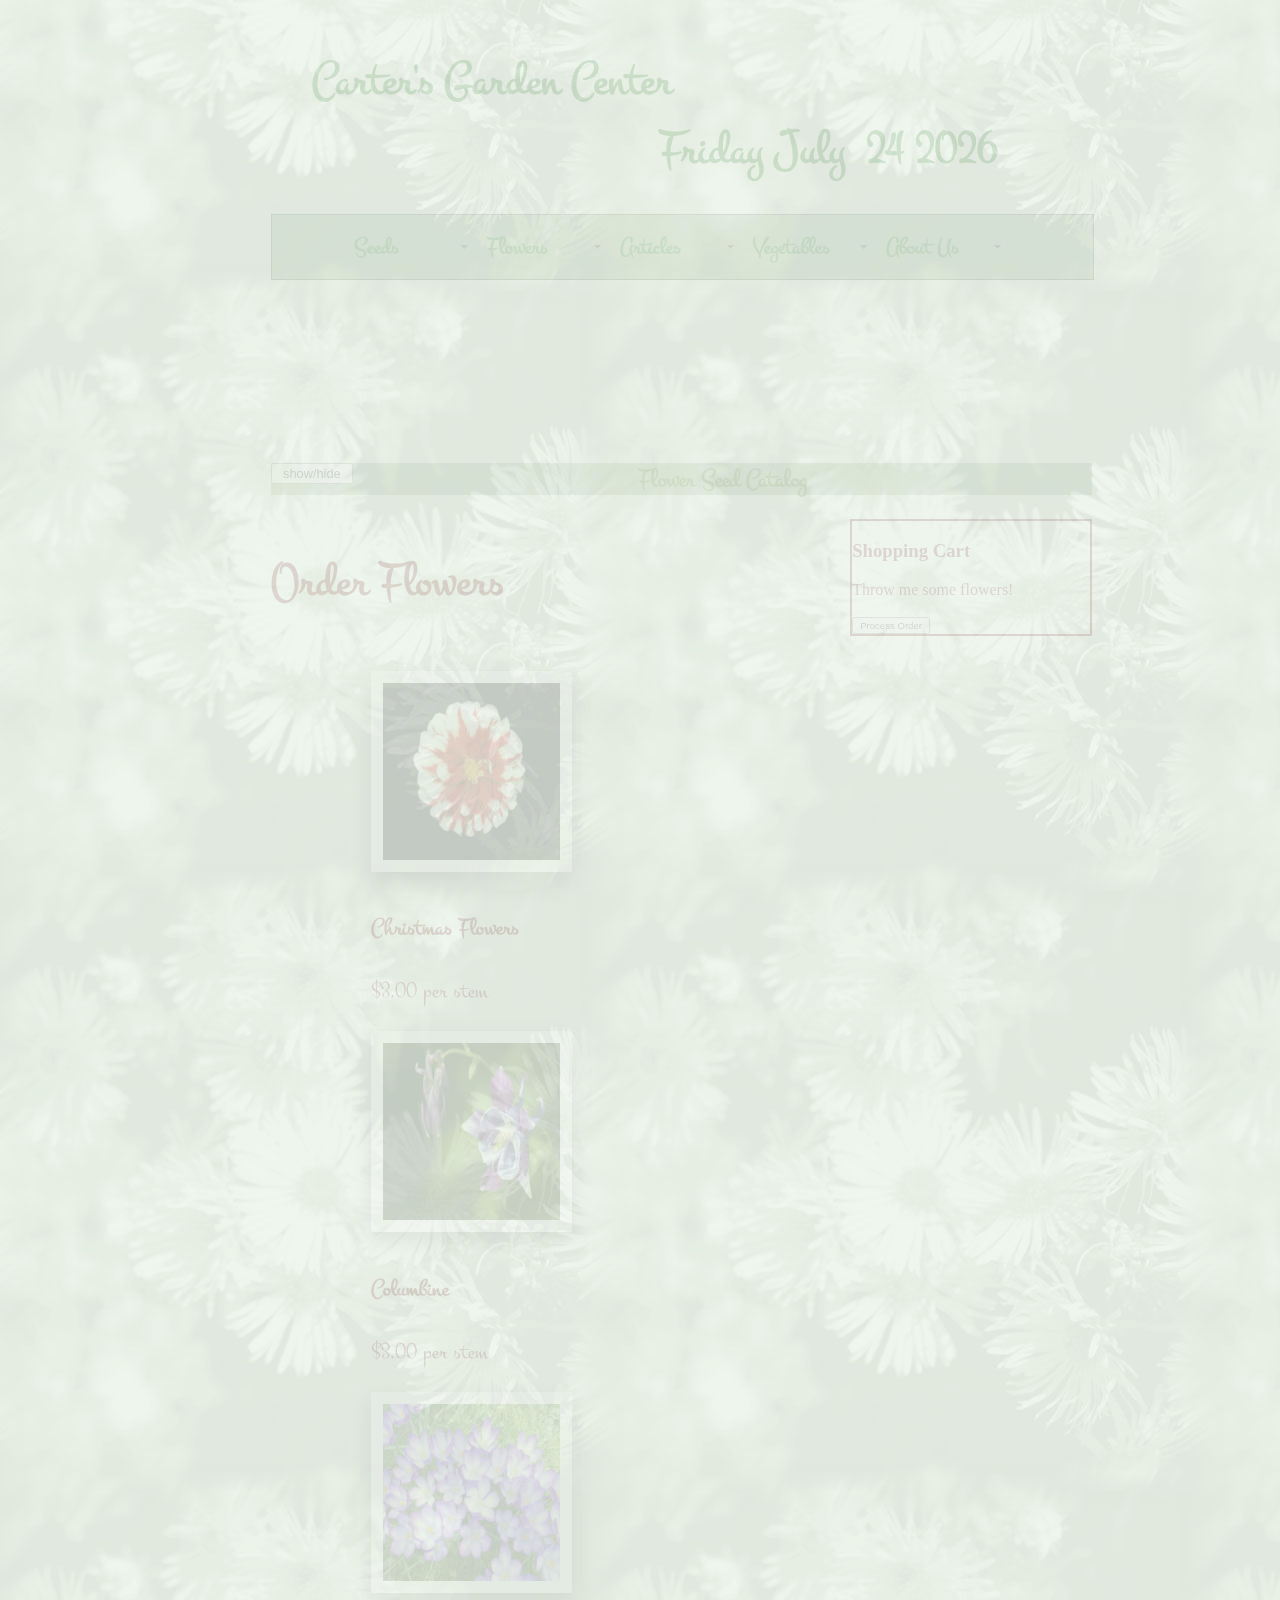
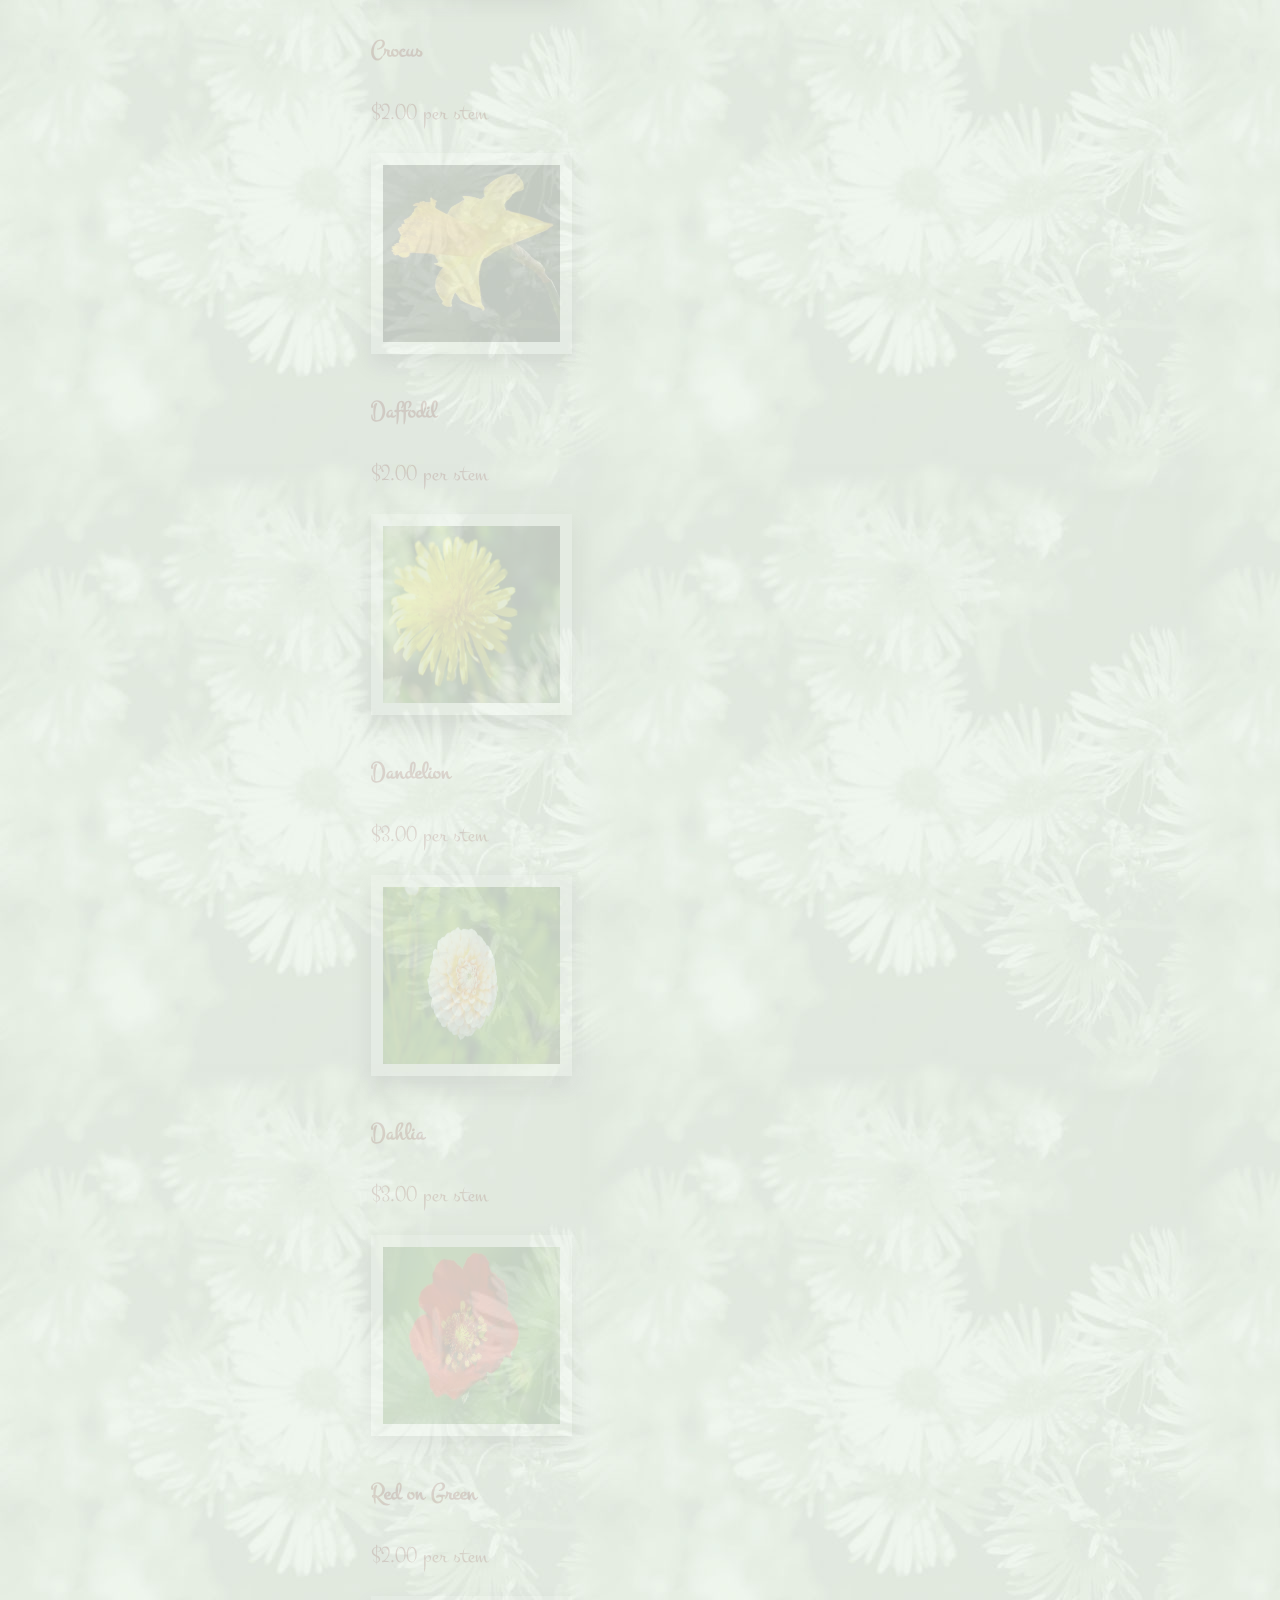
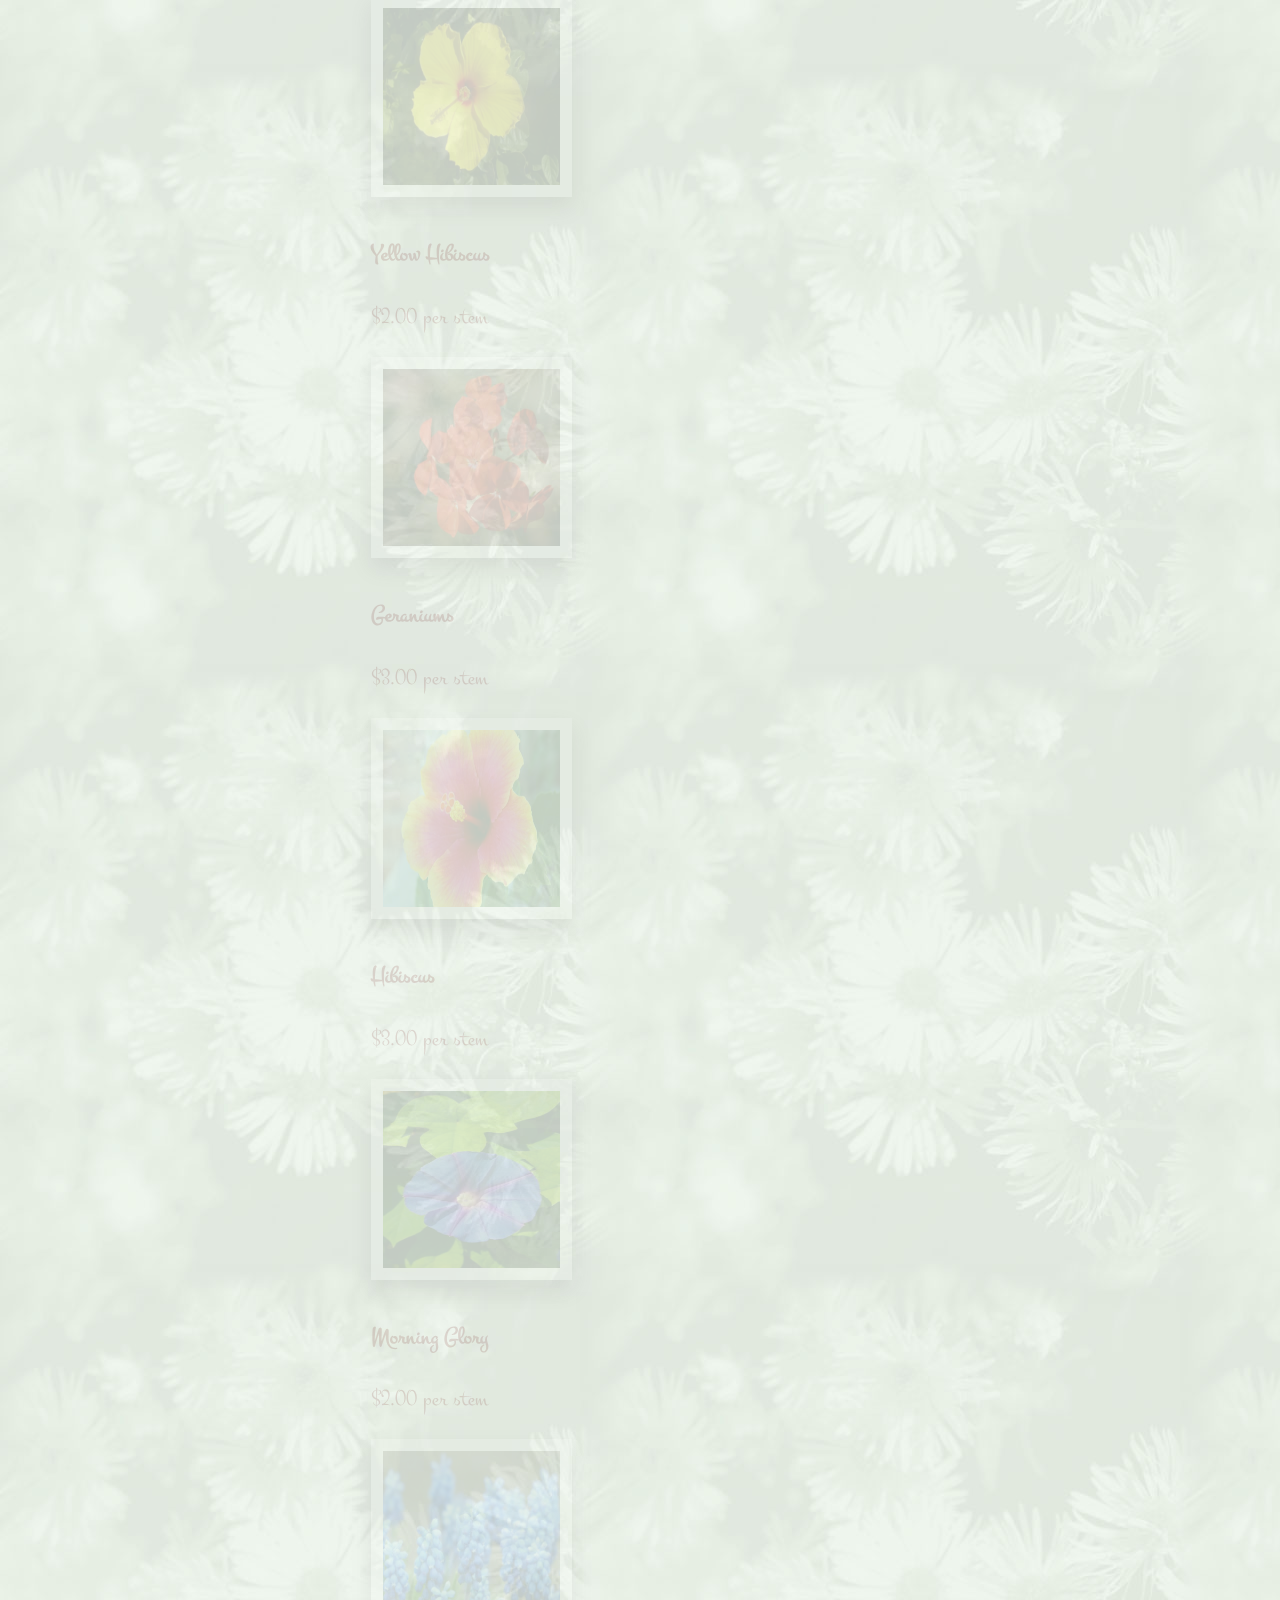
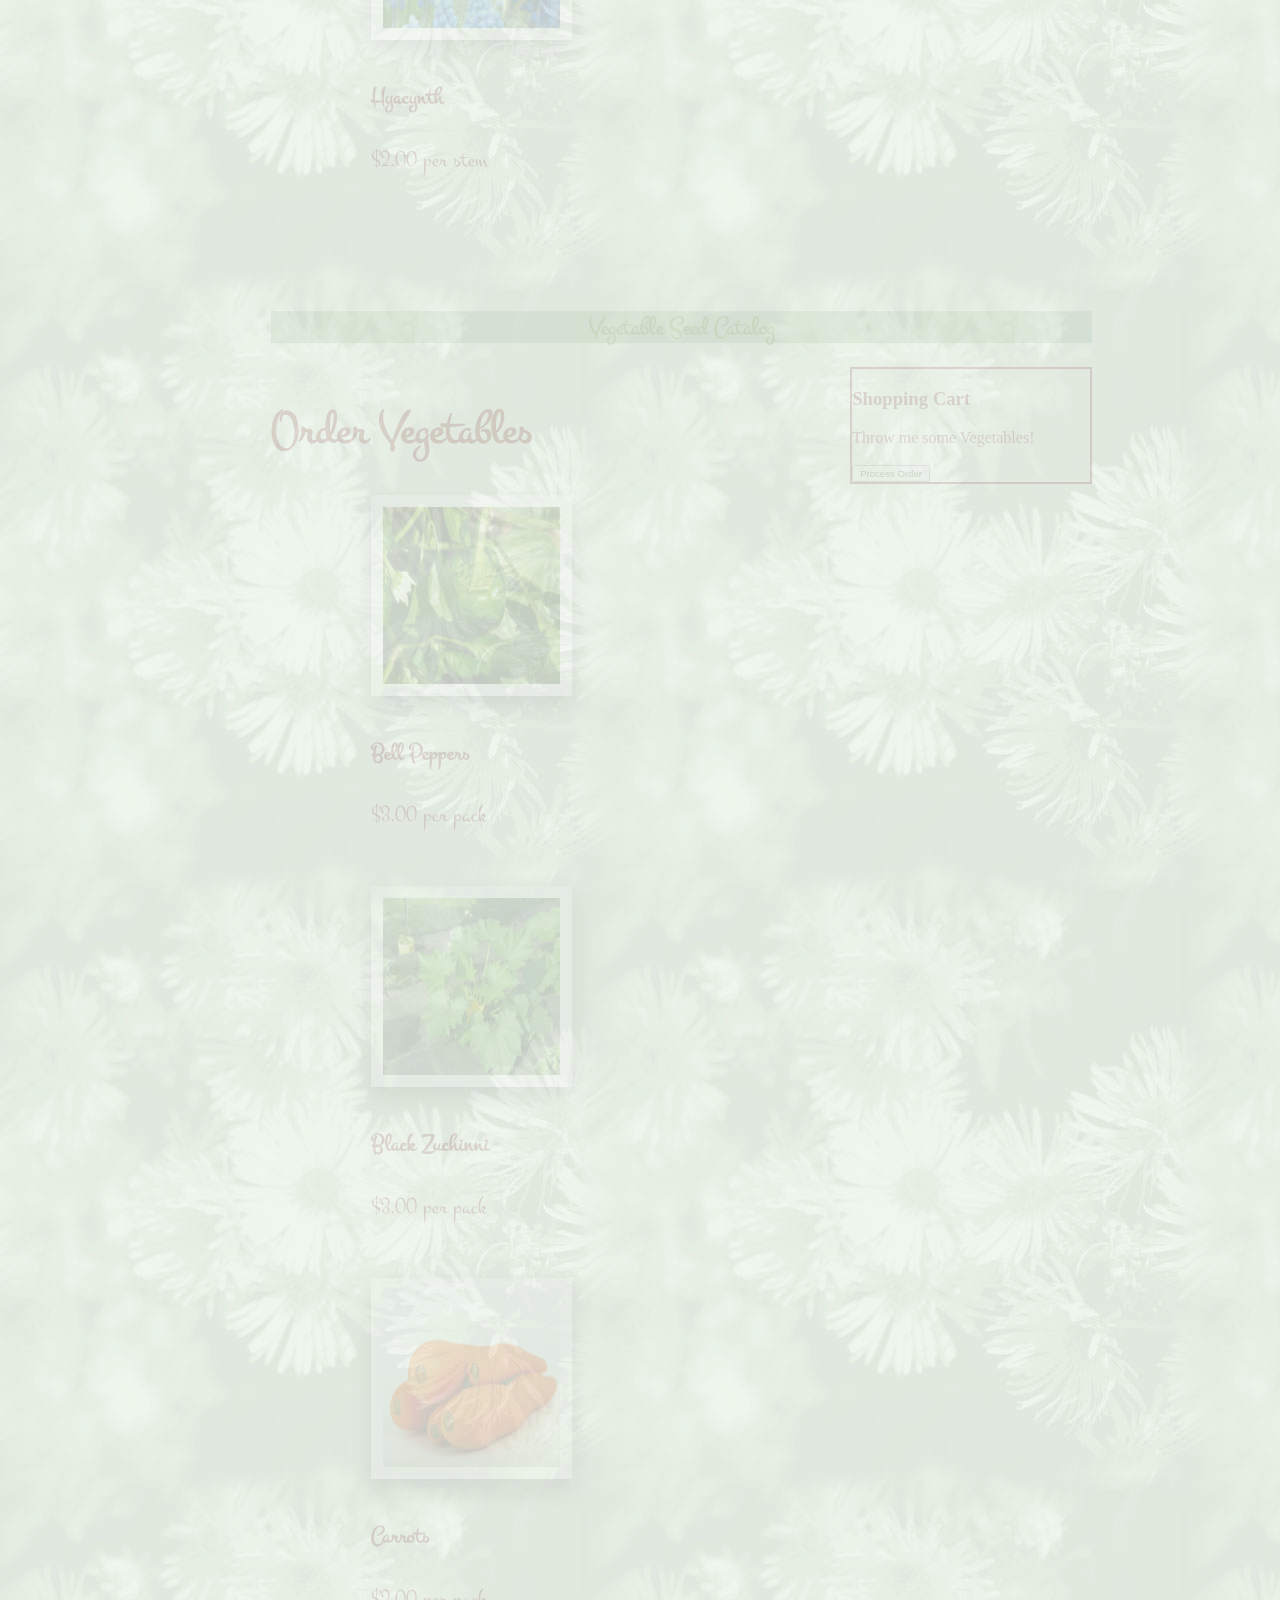
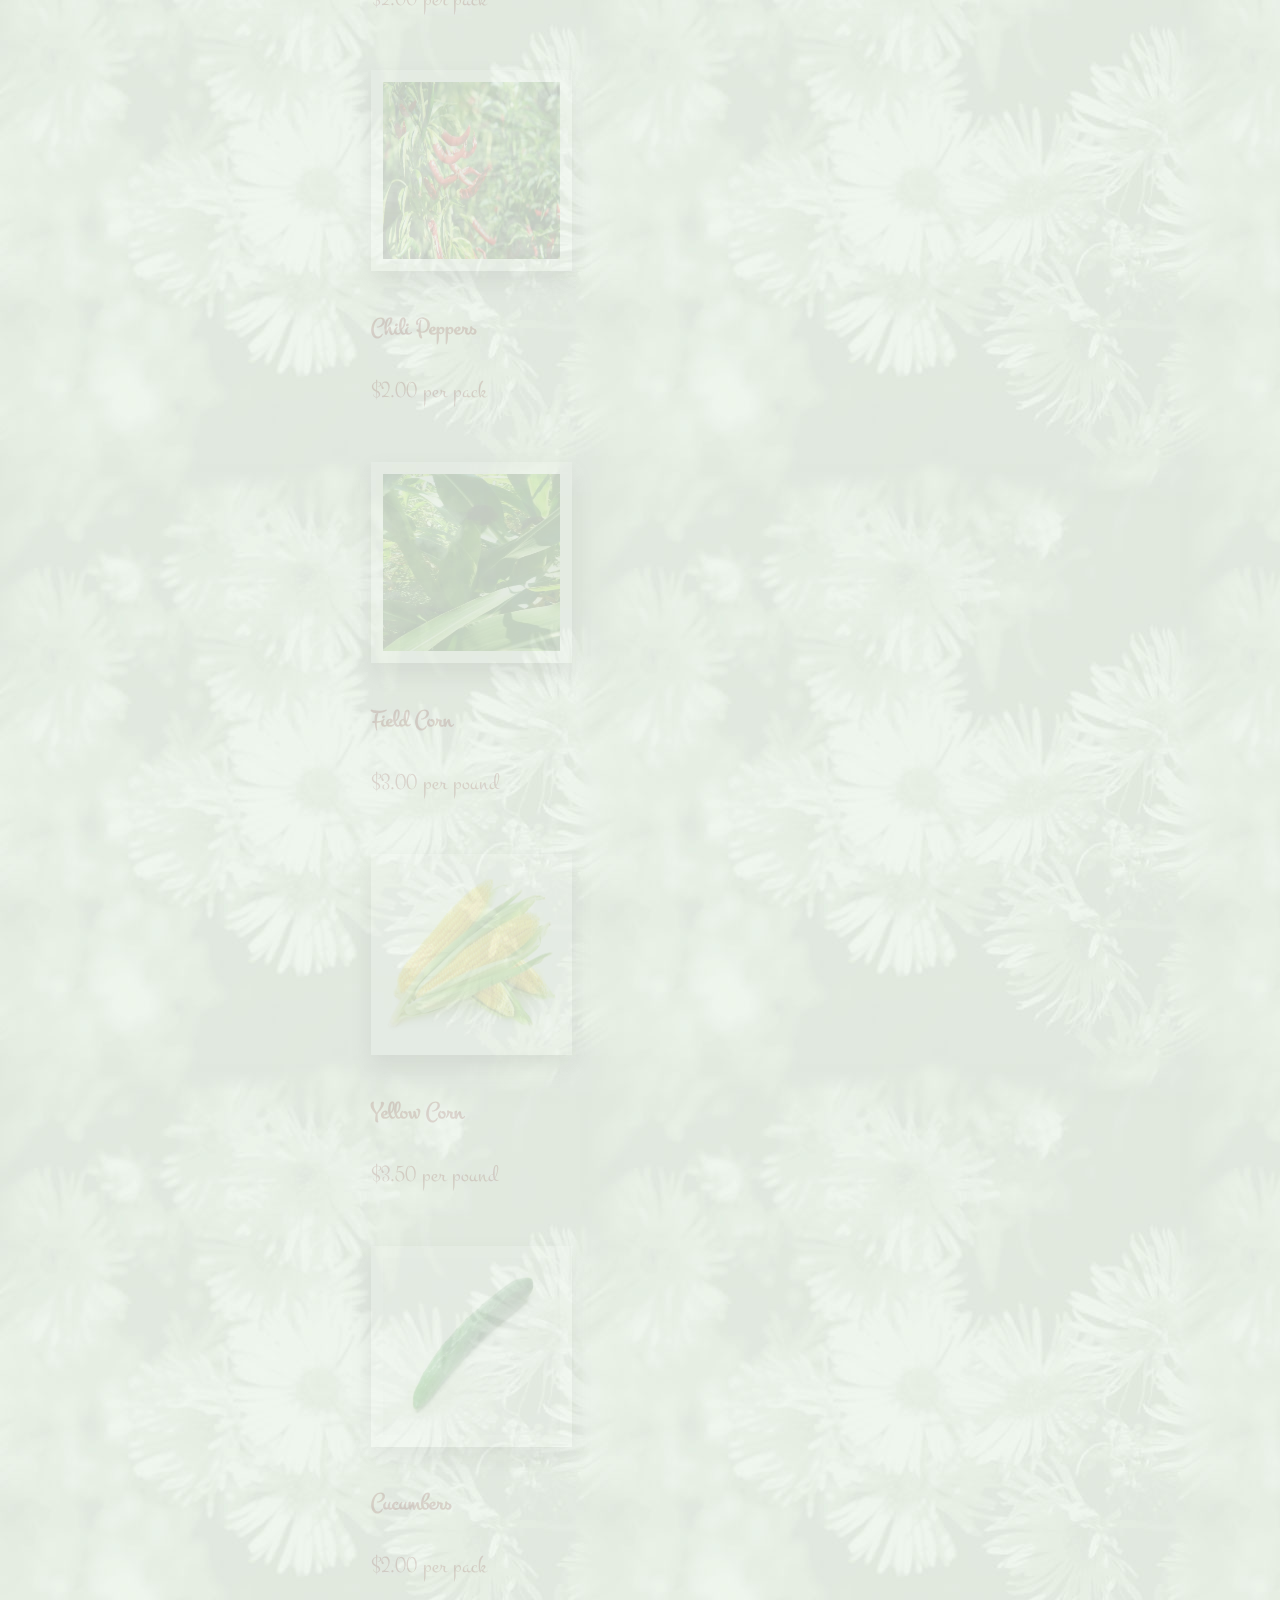
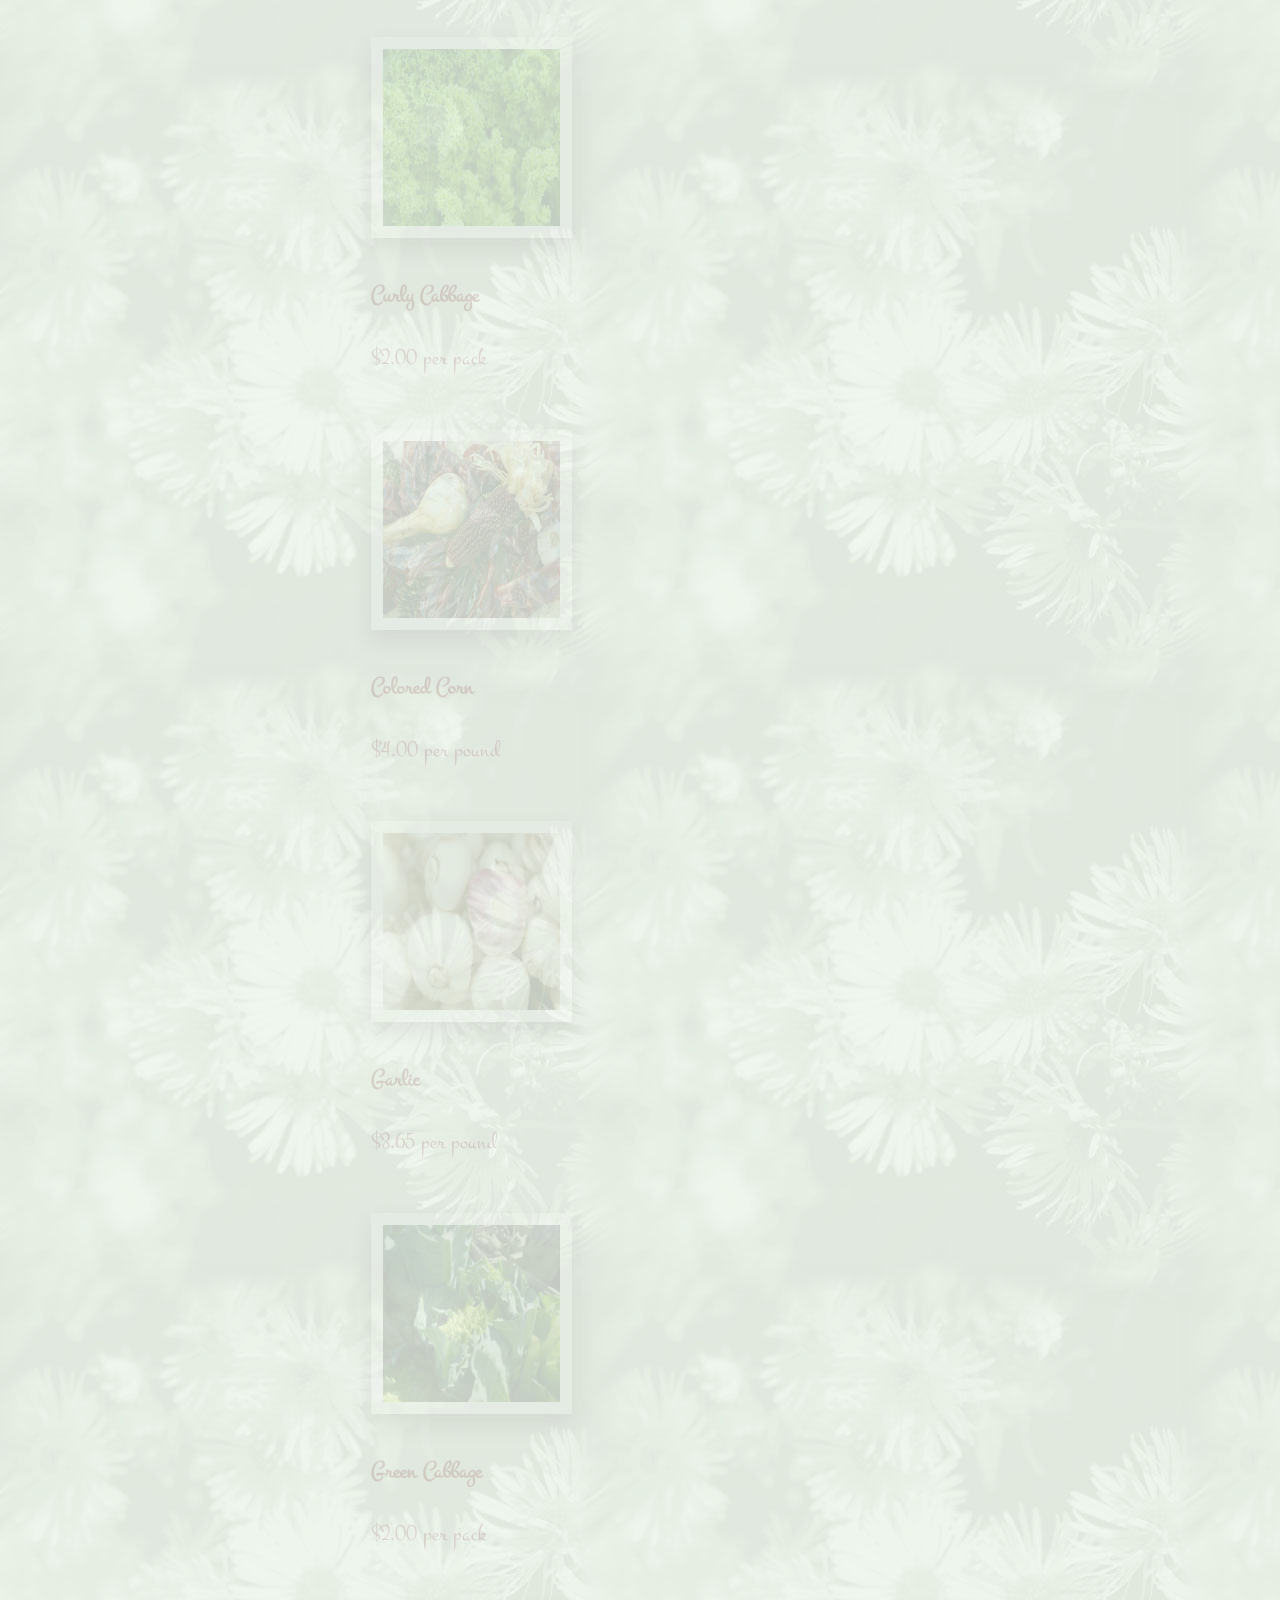
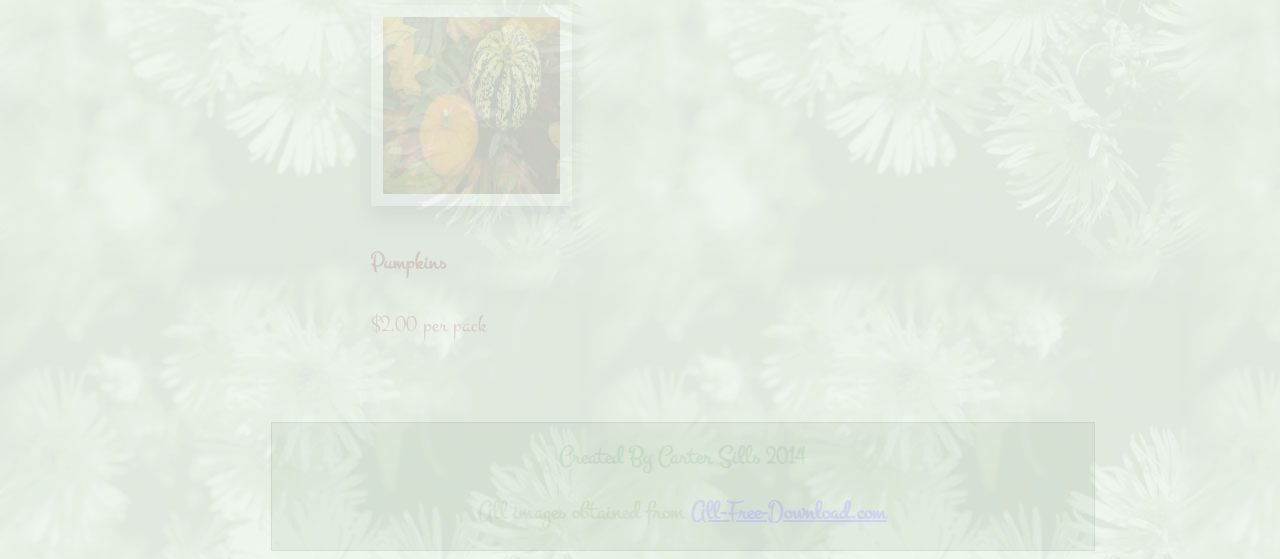
<file: seeds.html>
<!--
     Carter's Garden Center
      
       Seeds page 
      Author: Carter Sills
      Date: 11/4/2014   

      Filename:    seeds.html
            
   -->

<!doctype html>
<html lang="en">
<head>
<meta charset="utf-8">


<title>Carter's Garden Center Seeds</title>
<meta name="Description" content="Official Site of Carter's Garden Center">
<meta name="KeyWords" content="Carter's, Garden, Center, Flowers, Vegetables, Gallery, Landscaping">

<link rel="stylesheet" href="mobilenav.css" type="text/css">
<link rel="stylesheet" href="styles.css" type="text/css">
<link href='http://fonts.googleapis.com/css?family=Montez' rel='stylesheet' type='text/css'>
<link href='http://fonts.googleapis.com/css?family=Montez|Pinyon+Script' rel='stylesheet' type='text/css'>
<link href="SpryAssets/SpryMenuBarHorizontal.css" rel="stylesheet" type="text/css">
<script type="text/javascript">
function MM_popupMsg(msg) { //v1.0
  alert(msg);
}
</script>
</head>

<body class="outer-background">
<script type="text/javascript" src="js/jquery-1.11.1.min.js"></script>
<script type="text/javascript" src="js/jquery.fancybox.pack.js"></script>
<script type="text/javascript" src="js/jquery.fancybox.js"></script>
<script type="text/javascript" src="js/jquery.js"></script>
<script type="text/javascript" src="js/script.js"></script>
<script type="text/javascript" src="SpryAssets/SpryMenuBar.js"></script>
<script type="text/javascript" src="mobilenav.js"></script>
<script type="text/javascript" src="js/cart.js"></script>
<script type="text/javascript" src="js/cart2.js"></script>
<section class="pagewrapper">
  <header id="headertop">
<h1 class="greeting"><a href="index.html">Carter's Garden Center</a></h1>
<div class="time" align="right"><h1 id="dtField">Javascript Not Enabled</h1></div>
</header>


<nav id="mainnav">
<ul id="MenuBar1" class="MenuBarHorizontal">
    <li><a class="MenuBarItemSubmenu" href="seeds.html">Seeds</a>
      <ul>
        <li><a href="seeds.html#flowers">Flowers</a></li>
        <li><a href="seeds.html#veggies">Vegatables</a></li>
      </ul>
    </li>
    <li><a href="slideshow.html" class="MenuBarItemSubmenu">Flowers</a>
      <ul>
        <li><a href="slideshow.html#flowers">Slideshow</a></li>
        <li><a href="gallery.html#flowers">Gallery</a></li>
      </ul>
    </li>
    <li><a href="articles.html" class="MenuBarItemSubmenu">Articles</a>
      <ul>
        <li><a href="articles.html#togglechild">Tips</a></li>
        <li><a href="articles.html#article2">Plant Care</a></li>
      </ul>
    </li>
    <li><a href="slideshow.html" class="MenuBarItemSubmenu">Vegetables</a>
      <ul>
        <li><a href="slideshow.html#veggies">Slideshow</a></li>
        <li><a href="gallery.html#veggie">Gallery</a></li>
      </ul>
    </li>
    <li><a class="MenuBarItemSubmenu" href="contact_us.html">About Us</a>
      <ul>
        <li><a href="contact_us.html">Contact Us</a></li>
        <li><a href="mailto:csills2313@gmail.com">Email Us</a></li>
</ul>
    </li>
</ul>
  </nav>
  <div class="clearboth"></div>
  <nav id='cssmenu'>
<ul>
   <li class='active'><a href='index.html'><span>Home</span></a></li>
   <li class='has-sub'><a href='seeds.html'><span>Seeds</span></a>
      <ul>
         <li><a href='seeds.html#flowers'><span>Flower Seeds</span></a></li>
         <li><a href='seeds.html#veggies'><span>Vegetable Seeds</span></a></li>
         <li><a href='slideshow.html#flowers'><span>Slide Show</span></a></li>
         <li><a href='gallery.html#flowers'><span>Gallery</span></a></li>
         <li><a href='articles.html'><span>Tips</span></a></li>
         <li class='last'><a href='articles.html'><span>Plant Care</span></a></li>            
      </ul>
   </li>     
   <li class='has-sub'><a href='contact_us.html'><span>About Us</span></a>
      <ul>
         <li><a href='contact_us.html'><span>Contact US</span></a></li>
         <li class='last'><a href='mailto:csills2313@gmail.com'><span>Email Us</span></a></li>
      </ul>
   </li>   
</ul>
</nav>
  
<div class="separator"></div>
<div class="clearboth"></div>
<div><p></p></div>
<div class="division" id="flowers"><input id="toggle" name="btnshow" type="button" class="collapseicon" value="show/hide"> 
  <h2>Flower Seed Catalog</h2>
</div>
<div id="togglechild" class="toggleme"><div id="column1" role="main">
		
			<h1>Order Flowers</h1>
			<ul id="flower-items">
			<li>
				<a href="#">
					<span class="img"><img src="images/flowers/xfs_500x400_s80_christmas_flower.jpg" alt="Christmas Flower" /></span>				</a>
			  <h4>Christmas Flowers</h4>
				<a href="#">					<!-- Blush, Yellow, Pink, Purple -->				</a>
			  <p class="price reset">$3.00 per stem</p>
				<a href="#">
					
					<div class="info">
					</div>
				</a>
				<div class="info"> </div>
			  </li>
			<li> <span class="img"><a href="#"><img src="images/flowers/xfs_500x400_s80_columbine_flower_plant.jpg"  alt="Columbine" /></a></span>
			  <h4>Columbine</h4>
				  <!-- One Color -->
				  <p class="price reset">$3.00 per stem</p>
					
				  <div class="info">
					</div>
			  
			</li>
			<li> <span class="img"><a href="#"><img src="images/flowers/xfs_500x400_s80_crocus_flower_violet.jpg"  alt="Crocus" /></a></span>
			  <h4>Crocus</h4>
				  <!-- One Color -->
				  <p class="price reset">$2.00 per stem</p>
										
				  <div class="info">
					
				  </div>
			  
			</li>
			<li> <span class="img"><a href="#"><img src="images/flowers/xfs_500x400_s80_daffodil_flower_185061.jpg"  alt="Daffodil" /></a></span>
			  <h4>Daffodil</h4>
				  <!-- One Color -->
				  <p class="price reset">$2.00 per stem</p>
					
				  <div class="info">
					 </div>
			  
			</li>
			<li> <span class="img"><a href="#"><img src="images/flowers/xfs_500x400_s80_dandelion_herbs_flower.jpg"  alt="Dandelion" /></a></span>
			  <h4>Dandelion</h4>
				  <!-- Blush, Yellow, Pink, Purple -->
				  <p class="price reset">$3.00 per stem</p>
					
				  <div class="info">
					
				  </div>
			  
			</li>
			<li> <span class="img"><a href="#"><img src="images/flowers/xfs_500x400_s80_flower_dahlia_garden_plant.jpg"  alt="Dahlia" /></a></span>
			  <h4>Dahlia</h4>
				  <!-- One Color -->
				  <p class="price reset">$3.00 per stem</p>
					
				  <div class="info">
					</div>
			  
			</li>
			<li>
				<a href="#">
					<span class="img"><img src="images/flowers/xfs_500x400_s80_flower_red_green.jpg"  alt="Red on Green" /></span>				</a>
			  <h4>Red on Green</h4>
				<a href="#">
					<!-- One Color -->				</a>
			  <p class="price reset">$2.00 per stem</p>
				<a href="#">
										
					<div class="info">
					</div>
				</a>
				<div class="info"> </div>
			  </li>
			<li> <span class="img"><a href="#"><img src="images/flowers/xfs_500x400_s80_flower_yellow_flower_hibiscus.jpg"  alt="Yellow Hibiscus" /></a></span>
			  <h4>Yellow Hibiscus</h4>
				  <!-- One Color -->
				  <p class="price reset">$2.00 per stem</p>
					
				  <div class="info">
					</div>
			  
			</li>
			<li>
				<a href="#">
					<span class="img"><img src="images/flowers/xfs_500x400_s80_geranium_red_flower.jpg"  alt="Geraniums" /></span>				</a>
			  <h4>Geraniums</h4>
				<a href="#">					<!-- Blush, Yellow, Pink, Purple -->				</a>
			  <p class="price reset">$3.00 per stem</p>
<div class="info">   </div>
			  </li>
			<li> <span class="img"><a href="#"><img src="images/flowers/xfs_500x400_s80_hibiscus_flower_186938.jpg"  alt="Hibiscus" /></a></span>
			  <h4>Hibiscus</h4>
				  <!-- One Color -->
				  <p class="price reset">$3.00 per stem</p>
					
				  <div class="info">
					
				  </div>
			  
			</li>
			<li> <span class="img"><a href="#"><img src="images/flowers/xfs_500x400_s80_morning_glory_flower_196133.jpg"  alt="Morning Glory" /></a></span>
			  <h4>Morning Glory</h4>
				  <!-- One Color -->
				  <p class="price reset">$2.00 per stem</p>
										
				  <div class="info">
					</div>
			  
			</li>
			<li> <span class="img"><a href="#"><img src="images/flowers/xfs_500x400_s80_muscari_common_grape_hyacinth_flower.jpg"  alt="Hyacynth" /></a></span>
			  <h4>Hyacynth</h4>
				  <!-- One Color -->
				  <p class="price reset">$2.00 per stem</p>
					
				  <div class="info">
					</div>
			  
			</li>
			</ul>
		</div>
        
        <div id="column2">
			<h3>Shopping Cart </h3>
			
			<div id="cart">
				<p>Throw me some flowers!</p>
			</div>
            <div><input name="submit" type="button" class="ordersubmit" onClick="MM_popupMsg('Your order has been accepted!'); window.location.reload()" value="Process Order"></div>
		</div></div>
        <div class="clearboth"></div>
        <div><p></p></div>
<div class="division" id="veggies"> 
  <h2>Vegetable Seed Catalog</h2>
</div>
<div id="column3" role="Secondary">
		
	<h1>Order Vegetables</h1>
			<ul id="veggie-items">
			<li> <span class="img"><a href="#"><img src="images/vegetables/xfs_500x400_s80_bell_pepper_plant_pepper_shrub_paprika.jpg" alt="Bell Pepper" /></a></span>				
			  <h4>Bell Peppers</h4>
				<a href="#">					<!-- Blush, Yellow, Pink, Purple -->				</a>
			  <p class="price reset">$3.00 per pack</p>
				<a href="#">
					
					<div class="info">
					</div>
				</a>
				<div class="info">&nbsp; </div>
			  </li>
			<li> <span class="img"><a href="#"><img src="images/vegetables/xfs_500x400_s80_black_zucchinin.jpg"  alt="Black Zuchinni" /></a></span>
			  <h4>Black Zuchinni</h4>
				  <!-- One Color -->
				  <p class="price reset">$3.00 per pack</p>
					
				  <div class="info">
					&nbsp;</div>
			  
			</li>
			<li> <span class="img"><a href="#"><img src="images/vegetables/xfs_500x400_s80_carrots_191426.jpg" alt="Carrots" /></a></span>
			  <h4>Carrots</h4>
				  <!-- One Color -->
				  <p class="price reset">$2.00 per pack</p>
										
				  <div class="info">
					&nbsp;
				  </div>
			  
			</li>
			<li> <span class="img"><a href="#"><img src="images/vegetables/xfs_500x400_s80_chili_plant_187171.jpg"  alt="Chili Peppers" /></a></span>
			  <h4>Chili Peppers</h4>
				  <!-- One Color -->
				  <p class="price reset">$2.00 per pack</p>
					
				  <div class="info">
					&nbsp;</div>
			  
			</li>
			<li> <span class="img"><a href="#"><img src="images/vegetables/xfs_500x400_s80_corn.jpg"  alt="Field Corn" /></a></span>
			  <h4>Field Corn</h4>
				  <!-- Blush, Yellow, Pink, Purple -->
				  <p class="price reset">$3.00 per pound</p>
					
				  <div class="info">
					&nbsp;
				  </div>
			  
			</li>
			<li> <span class="img"><a href="#"><img src="images/vegetables/xfs_500x400_s80_corn_picture_02_hd_pictures.jpg"  alt="Yellow Corn" /></a></span>
			  <h4>Yellow Corn</h4>
				  <!-- One Color -->
				  <p class="price reset">$3.50 per pound</p>
					
				  <div class="info">
					&nbsp;</div>
			  
			</li>
			<li> <span class="img"><a href="#"><img src="images/vegetables/xfs_500x400_s80_cucumber_vegetable.jpg"  alt="Cucumber" /></a></span>				
			  <h4>Cucumbers</h4>
				<a href="#bab-I">
					<!-- One Color -->				</a>
			  <p class="price reset">$2.00 per pack</p>
				<a href="#bab-I">
										
					<div class="info">
					</div>
				</a>
				<div class="info">&nbsp;</div>
			  </li>
			<li> <span class="img"><a href="#"><img src="images/vegetables/xfs_500x400_s80_curly_cabbage_detail_202974.jpg"  alt="Curly Cabbage" /></a></span>
			  <h4>Curly Cabbage</h4>
				  <!-- One Color -->
				  <p class="price reset">$2.00 per pack</p>
					
				  <div class="info">
					&nbsp;</div>
			  
			</li>
			<li> <span class="img"><a href="#"><img src="images/vegetables/xfs_500x400_s80_decoration_corn_dried.jpg"  alt="Colored Corn" /></a></span>				
			  <h4>Colored Corn<a href="#bab-CL"><!-- Blush, Yellow, Pink, Purple -->				</a>			    </h4>
			  <p class="price reset">$4.00 per pound</p>
<div class="info">  &nbsp;</div>
			  </li>
			<li> <span class="img"><a href="#"><img src="images/vegetables/xfs_500x400_s80_fresh_garlic_206889.jpg"  alt="Garlic" /></a></span>
			  <h4>Garlic</h4>
				  <!-- One Color -->
				  <p class="price reset">$3.65 per pound</p>
					
				  <div class="info">
					&nbsp;
				  </div>
			  
			</li>
			<li> <span class="img"><a href="#"><img src="images/vegetables/xfs_500x400_s80_green_cauliflower_romanesco_cabbage.jpg"  alt="Green Cabbage" /></a></span>
			  <h4>Green Cabbage</h4>
				  <!-- One Color -->
				  <p class="price reset">$2.00 per pack</p>
										
				  <div class="info">
					&nbsp;</div>
			  
			</li>
			<li> <span class="img"><a href="#"><img src="images/vegetables/xfs_500x400_s80_pumpkins_on_colorful_leaves_192431.jpg"  alt="Assortd Pumkins" /></a></span>
			  <h4>Pumpkins</h4>
				  <!-- One Color -->
				  <p class="price reset">$2.00 per pack</p>
					
				  <div class="info">
					&nbsp;</div>
			  
			</li>
			</ul>
		</div>
        <div id="column4">
			<h3>Shopping Cart</h3>
			
			<div id="cart2">
				<p>Throw me some Vegetables!</p>
			</div>
            <div><input name="submit" type="button" class="ordersubmit" onClick="MM_popupMsg('Your order has been accepted!'); window.location.reload()" value="Process Order"></div>
		</div>
</section>

<div class="clearboth"></div>


<footer class="footer">
<div id="footercontent">

  <h1>Created By Carter Sills 2014</h1>
  <h2>All images obtained from <a href="http://all-free-download.com/free-photos/flower-images.html">All-Free-Download.com</a></h2>
</div>

</footer>
<script type="text/javascript">
var MenuBar1 = new Spry.Widget.MenuBar("MenuBar1", {imgDown:"SpryAssets/SpryMenuBarDownHover.gif", imgRight:"SpryAssets/SpryMenuBarRightHover.gif"});
</script>
</body>
</html>
</file>
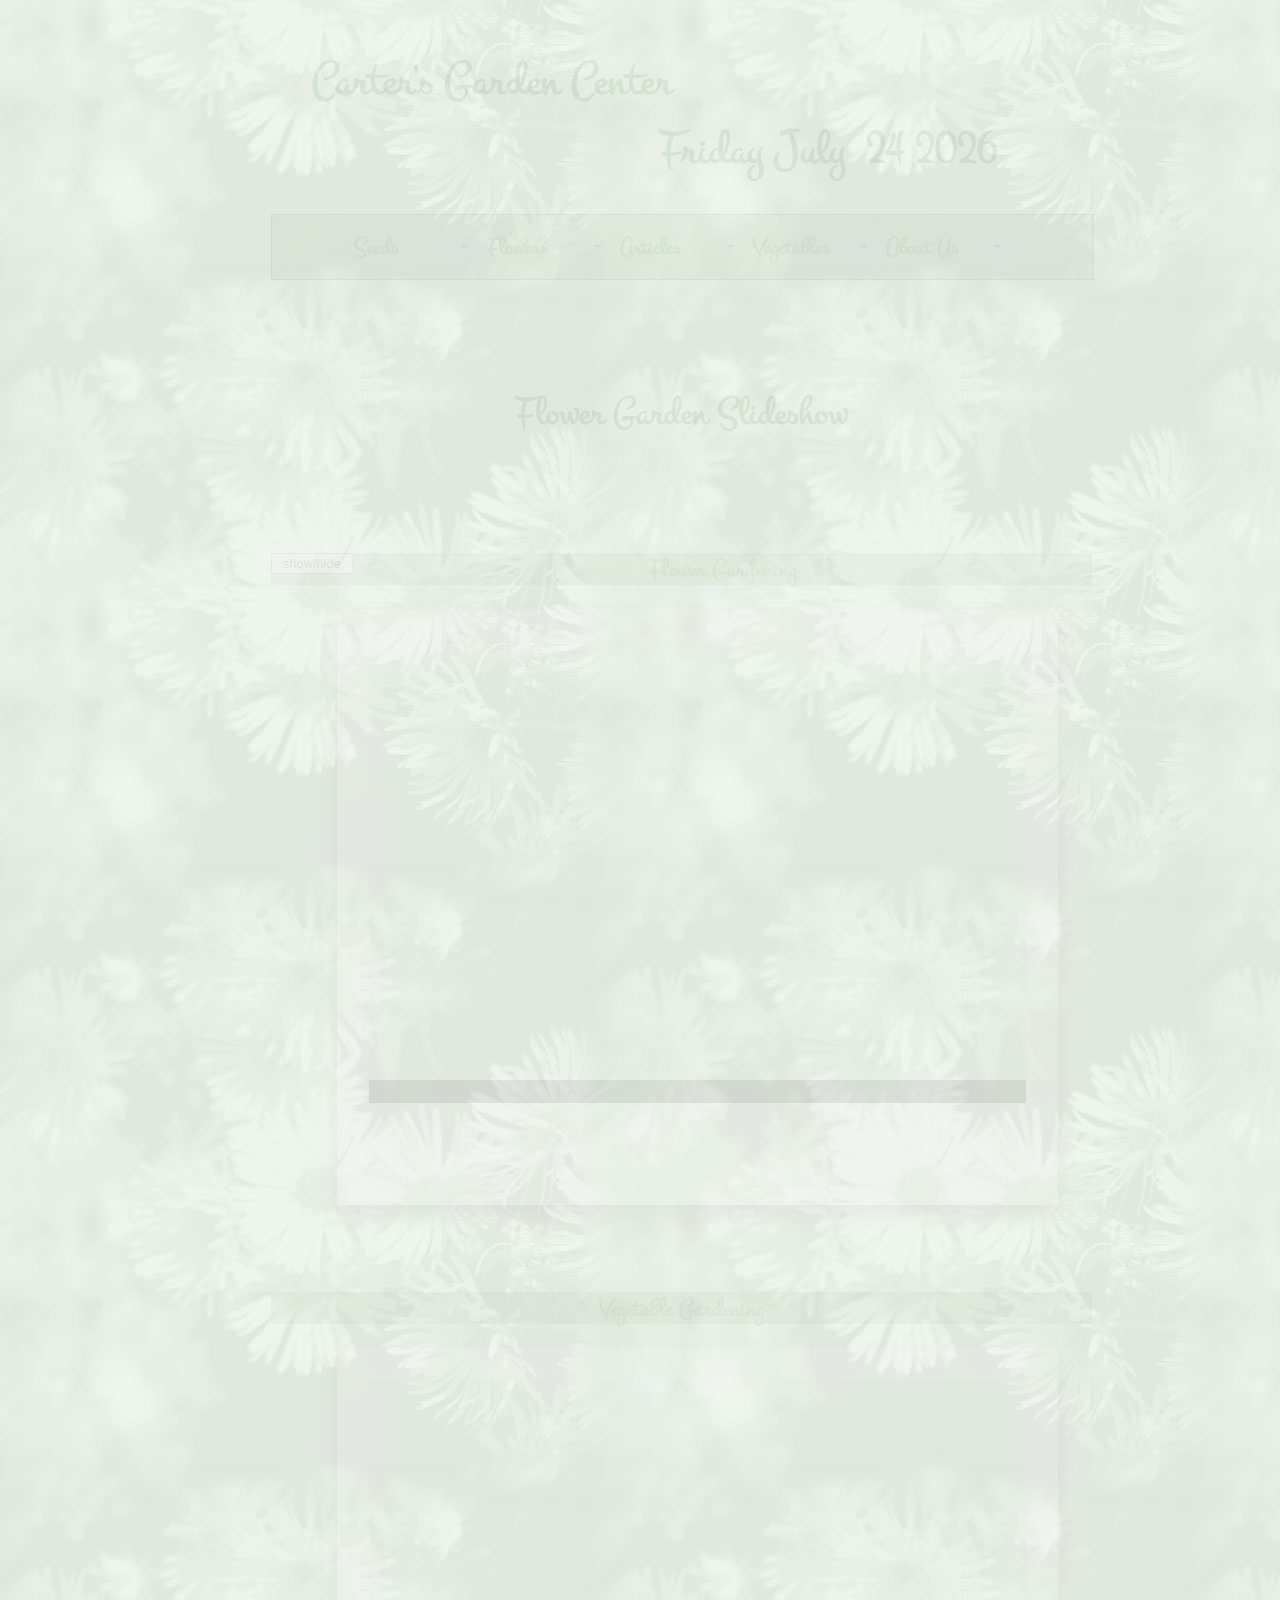
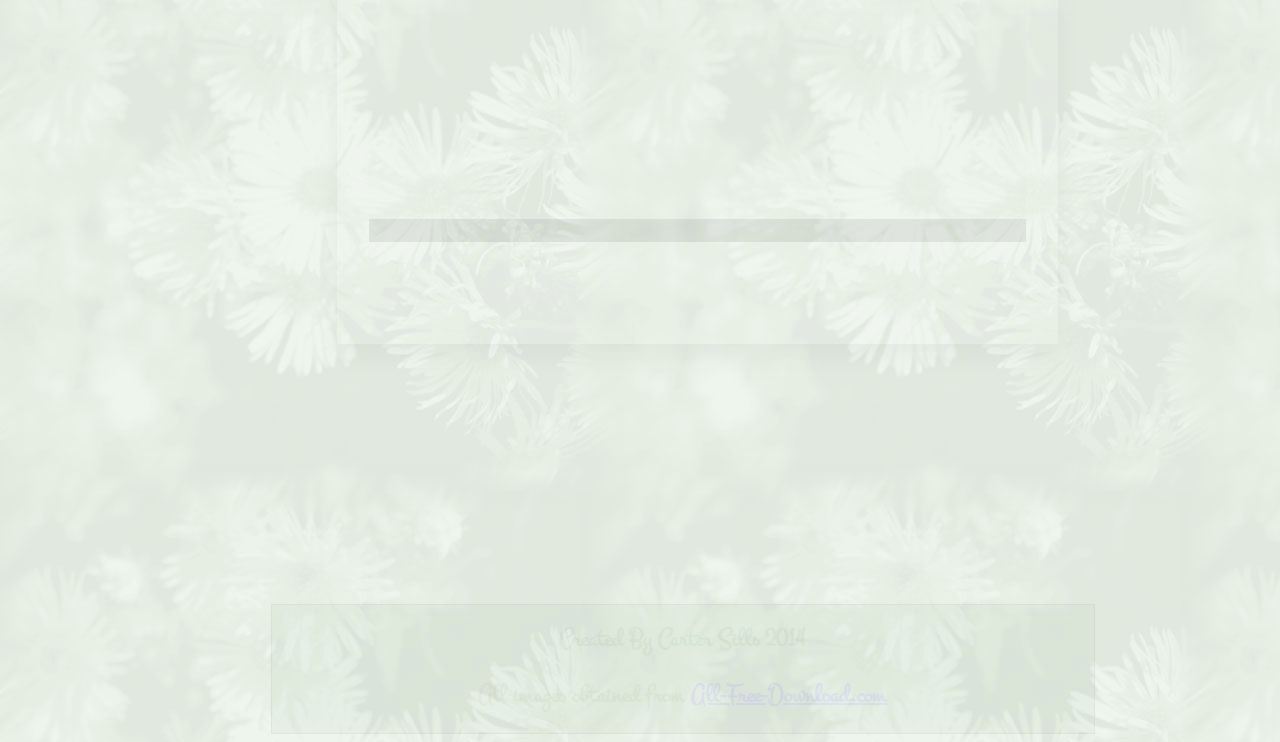
<file: slideshow.html>
<!--
     Carter's Garden Center
      
       Slideshow page 
      Author: Carter Sills
      Date: 11/4/2014   

      Filename:    slideshow.html
            
   -->

<!doctype html>
<html lang="en">
<head>
<meta charset="utf-8">


<title>Carter's Garden Center Slideshow</title>
<meta name="Description" content="Official Site of Carter's Garden Center">
<meta name="KeyWords" content="Carter's, Garden, Center, Flowers, Vegetables, Gallery, Landscaping">

<link rel="stylesheet" href="mobilenav.css" type="text/css">
<link rel="stylesheet" href="styles.css" type="text/css">
<link href='http://fonts.googleapis.com/css?family=Montez' rel='stylesheet' type='text/css'>
<link href='http://fonts.googleapis.com/css?family=Montez|Pinyon+Script' rel='stylesheet' type='text/css'>
<link href="SpryAssets/SpryMenuBarHorizontal.css" rel="stylesheet" type="text/css">

</head>

<body class="outer-background">

<script type="text/javascript" src="js/jquery-1.11.1.min.js"></script>
<script type="text/javascript" src="js/jquery.fancybox.pack.js"></script>
<script type="text/javascript" src="js/jquery.fancybox.js"></script>
<script type="text/javascript" src="js/jquery.js"></script>
<script type="text/javascript" src="js/script.js"></script>
<script type="text/javascript" src="SpryAssets/SpryMenuBar.js"></script>
<script type="text/javascript" src="mobilenav.js"></script>
<section class="pagewrapper">
  <header id="headertop">
<h1 class="greeting"><a href="index.html">Carter's Garden Center</a></h1>
<div class="time" align="right"><h1 id="dtField">Javascript Not Enabled</h1></div>
</header>


<nav id="mainnav">
<ul id="MenuBar1" class="MenuBarHorizontal">
    <li><a class="MenuBarItemSubmenu" href="seeds.html">Seeds</a>
      <ul>
        <li><a href="seeds.html#flowers">Flowers</a></li>
        <li><a href="seeds.html#veggies">Vegatables</a></li>
      </ul>
    </li>
    <li><a href="slideshow.html" class="MenuBarItemSubmenu">Flowers</a>
      <ul>
        <li><a href="slideshow.html#flowers">Slideshow</a></li>
        <li><a href="gallery.html#flowers">Gallery</a></li>
      </ul>
    </li>
    <li><a href="articles.html" class="MenuBarItemSubmenu">Articles</a>
      <ul>
        <li><a href="articles.html#togglechild">Tips</a></li>
        <li><a href="articles.html#article2">Plant Care</a></li>
      </ul>
    </li>
    <li><a href="slideshow.html" class="MenuBarItemSubmenu">Vegetables</a>
      <ul>
        <li><a href="slideshow.html#veggies">Slideshow</a></li>
        <li><a href="gallery.html#veggie">Gallery</a></li>
      </ul>
    </li>
    <li><a class="MenuBarItemSubmenu" href="contact_us.html">About Us</a>
      <ul>
        <li><a href="contact_us.html">Contact Us</a></li>
        <li><a href="mailto:csills2313@gmail.com">Email Us</a></li>
</ul>
    </li>
</ul>
  </nav>
  <div class="clearboth"></div>
  <nav id='cssmenu'>
<ul>
   <li class='active'><a href='index.html'><span>Home</span></a></li>
   <li class='has-sub'><a href='seeds.html'><span>Seeds</span></a>
      <ul>
         <li><a href='seeds.html#flowers'><span>Flower Seeds</span></a></li>
         <li><a href='seeds.html#veggies'><span>Vegetable Seeds</span></a></li>
         <li><a href='slideshow.html#flowers'><span>Slide Show</span></a></li>
         <li><a href='gallery.html#flowers'><span>Gallery</span></a></li>
         <li><a href='articles.html'><span>Tips</span></a></li>
         <li class='last'><a href='articles.html'><span>Plant Care</span></a></li>            
      </ul>
   </li>     
   <li class='has-sub'><a href='contact_us.html'><span>About Us</span></a>
      <ul>
         <li><a href='contact_us.html'><span>Contact US</span></a></li>
         <li class='last'><a href='mailto:csills2313@gmail.com'><span>Email Us</span></a></li>
      </ul>
   </li>   
</ul>
</nav>
  <h1 class="slideshow">Flower Garden Slideshow</h1>
<div class="separator"></div>
<div class="clearboth"></div>
<div id="flowers" class="division"><input id="toggle" name="btnshow" type="button" class="collapseicon" value="show/hide"> 
  <h2>Flower Gardening</h2>
</div>
<div id="togglechild" class="toggleme"><!-- Begin DWUser_EasyRotator -->
<script type="text/javascript" src="http://c520866.r66.cf2.rackcdn.com/1/js/easy_rotator.min.js"></script>
<div class="dwuserEasyRotator" text-align: left;" data-erConfig="{autoplayEnabled:true, lpp:'[base64]', wv:1}" data-erName="flowers">
	<div data-ertype="content" style="display: none;"><ul data-erlabel="Main Category">
	<li>
		<img class="main" src="images/flowers/xfs_500x400_s80_wild_flower_blue_knapweed.jpg" />
		<img class="thumb" src="images/flowers/xfs_500x400_s80_wild_flower_blue_knapweed.jpg" />
        <span class="title">Blue Knapweed</span>
	</li>
	<li>
		<img class="main" src="images/flowers/xfs_500x400_s80_white_narcissus.jpg" />
		<img class="thumb" src="images/flowers/xfs_500x400_s80_white_narcissus.jpg" />
        <span class="title">White Narcissus</span>
	</li>
	<li>
		<img class="main" src="images/flowers/xfs_500x400_s80_sun_flower_field_clouds.jpg" />
		<img class="thumb" src="images/flowers/xfs_500x400_s80_sun_flower_field_clouds.jpg" />
        <span class="title">Sun Flower Field</span>
	</li>
	<li>
		<img class="main" src="images/flowers/xfs_500x400_s80_rose_white_rose_flower.jpg" />
		<img class="thumb" src="images/flowers/xfs_500x400_s80_rose_white_rose_flower.jpg" />
        <span class="title">White Rose</span>
	</li>
	<li>
		<img class="main" src="images/flowers/xfs_500x400_s80_poppy_flower_198889.jpg" />
		<img class="thumb" src="images/flowers/xfs_500x400_s80_poppy_flower_198889.jpg" />
        <span class="title">Poppy Flower</span>
	</li>    
	<li>
		<img class="main" src="images/flowers/xfs_500x400_s80_poppy_field_of_poppies_flower.jpg" />
		<img class="thumb" src="images/flowers/xfs_500x400_s80_poppy_field_of_poppies_flower.jpg" />
        <span class="title">Field of Poppies</span>
	</li>
	<li>
		<img class="main" src="images/flowers/xfs_500x400_s80_pink_thistle_flower_196953.jpg" />
		<img class="thumb" src="images/flowers/xfs_500x400_s80_pink_thistle_flower_196953.jpg" />
        <span class="title">Pink Thistle</span>
	</li>
	<li>
		<img class="main" src="images/flowers/xfs_500x400_s80_narcissus_daffodil_flower.jpg" />
		<img class="thumb" src="images/flowers/xfs_500x400_s80_narcissus_daffodil_flower.jpg" />
        <span class="title">Narcissus Daffodil</span>
	</li>
	<li>
		<img class="main" src="images/flowers/xfs_500x400_s80_muscari_common_grape_hyacinth_flower.jpg" />
		<img class="thumb" src="images/flowers/xfs_500x400_s80_muscari_common_grape_hyacinth_flower.jpg" />
        <span class="title">Grape Hyacinth</span>
	</li>
	<li>
		<img class="main" src="images/flowers/xfs_500x400_s80_morning_glory_flower_196133.jpg" />
		<img class="thumb" src="images/flowers/xfs_500x400_s80_morning_glory_flower_196133.jpg" />
        <span class="title">Morning Glory</span>
	</li>
	<li>
		<img class="main" src="images/flowers/xfs_500x400_s80_hibiscus_flower_186938.jpg" />
		<img class="thumb" src="images/flowers/xfs_500x400_s80_hibiscus_flower_186938.jpg" />
        <span class="title">Hibiscus</span>
	</li>
	<li>
		<img class="main" src="images/flowers/xfs_500x400_s80_geranium_red_flower.jpg" />
		<img class="thumb" src="images/flowers/xfs_500x400_s80_geranium_red_flower.jpg" />
        <span class="title">Red Geranium</span>
	</li>
	<li>
		<img class="main" src="images/flowers/xfs_500x400_s80_flower_yellow_flower_hibiscus.jpg" />
		<img class="thumb" src="images/flowers/xfs_500x400_s80_flower_yellow_flower_hibiscus.jpg" />
        <span class="title">Yello Hibiscus</span>
	</li>
	<li>
		<img class="main" src="images/flowers/xfs_500x400_s80_flower_red_green.jpg" />
		<img class="thumb" src="images/flowers/xfs_500x400_s80_flower_red_green.jpg" />
        <span class="title">Flower Red and Green</span>
	</li>
	<li>
		<img class="main" src="images/flowers/xfs_500x400_s80_flower_dahlia_garden_plant.jpg" />
		<img class="thumb" src="images/flowers/xfs_500x400_s80_flower_dahlia_garden_plant.jpg" />
        <span class="title">Dahlia</span>
	</li>
	<li>
		<img class="main" src="images/flowers/xfs_500x400_s80_dandelion_herbs_flower.jpg" />
		<img class="thumb" src="images/flowers/xfs_500x400_s80_dandelion_herbs_flower.jpg" />
        <span class="title">Dandelion</span>
	</li>
	<li>
		<img class="main" src="images/flowers/xfs_500x400_s80_daffodil_flower_185061.jpg" />
		<img class="thumb" src="images/flowers/xfs_500x400_s80_daffodil_flower_185061.jpg" />
        <span class="title">Daffodil Flower</span>
	</li>
	<li>
		<img class="main" src="images/flowers/xfs_500x400_s80_crocus_flower_violet.jpg" />
		<img class="thumb" src="images/flowers/xfs_500x400_s80_crocus_flower_violet.jpg" />
        <span class="title">Violet Crocus</span>
	</li>
	<li>
		<img class="main" src="images/flowers/xfs_500x400_s80_columbine_flower_plant.jpg" />
		<img class="thumb" src="images/flowers/xfs_500x400_s80_columbine_flower_plant.jpg" />
        <span class="title">Columbine</span>
	</li>
	<li>
		<img class="main" src="images/flowers/xfs_500x400_s80_christmas_flower.jpg" />
		<img class="thumb" src="images/flowers/xfs_500x400_s80_christmas_flower.jpg" />
        <span class="title">Christmas Flower</span>
	</li>
</ul>
</div>
	<div data-ertype="layout" data-ertemplateName="NONE" style="">
		
		<div class="erimgMain" style="position: absolute; left:0;right:0;top:0;bottom:70px;" data-erConfig="{___numTiles:3, scaleMode:'fillArea', imgType:'main', __loopNextButton:false, arrowButtonMode:'rollover'}">
			<div class="erimgMain_slides" style="position: absolute; left:0px; top:0; bottom:0; right:0px;">
				<div class="erimgMain_slide">
					<div class="erimgMain_img" style="position: absolute; left: 0; right: 0; top: 0; bottom: 0;"></div>
					<div class="erhideWhenNoText" style="background: #000; background: rgba(0,0,0,0.85); position: absolute; left: 0; right: 0; bottom: 0; padding: 5px; color: #FFF; font-family: Arial; font-size: 12px;">
						<p class="erimgMain_title" style="padding: 0; margin: 0 0 3px 0; font-weight: bold;"></p>
						<p class="erimgMain_desc" style="padding: 0 0 10px 0; margin: 0;"></p>
					</div>
				</div>
			</div>
			<div class="erimgMain_arrowLeft" style="position:absolute; left: 10px; top: 50%; margin-top: -15px;" data-erConfig="{image:'circleSmall', image2:'circleSmall'}"></div>
			<div class="erimgMain_arrowRight" style="position:absolute; right: 10px; top: 50%; margin-top: -15px;"></div>
		</div>
		<div class="erimgMain rotatorTileNav" style="position: absolute; left:0;right:0;bottom:0;height:80px;" data-erConfig="{numTiles:-1, scaleMode:'fillArea', imgType:'thumb', loopNextButton:false, arrowButtonMode:'rollover', __slideLinkEvent:'rollover'}">
			<div style="position: absolute; left: 0; top: 10px; right: 0; bottom: 0; background: #FFF;"></div>
			<div class="erimgMain_slides" style="position: absolute; left:0px; top:0; bottom:0; right:0px;">
				<div class="erimgMain_slide">
					<div class="erimgMain_img" style="position: absolute; left: 0; right: 0; top: 10px; bottom: 0; margin: 2px 1px;"></div>
					<!-- <div class="" style="background: #555; position: absolute; left: 1px; right: 1px; top: 10px; bottom: 0; padding: 5px; color: #FFF; font-family: Arial; font-size: 12px; text-align: center;">
						<p class="erimgMain_title" style="padding: 5px; margin: 0 0 3px 0; font-weight: bold;"></p>
					</div> -->
					<div class="selectionArrow visibleWhenSelected" style="position: absolute; top: 0; left: 50%; margin-left: -10px; width: 20px; height: 10px; background-image: url('http://easyrotator.s3.amazonaws.com/1/i/rotator/FFF_arrow10_export.png');"></div>
				</div>
			</div>
			<div class="erimgMain_arrowLeft" style="position:absolute; left: 60px; top: 50%; margin-top: -10px;" data-erConfig="{image:'circleSmall', image2:'circleSmall'}"></div>
			<div class="erimgMain_arrowRight" style="position:absolute; right: 60px; top: 50%; margin-top: -10px;"></div>
		</div>
				
		
		<div class="erabout erFixCSS3" style="color: #FFF; text-align: left; background: #000; background:rgba(0,0,0,0.93); border: 2px solid #FFF; padding: 20px; font: normal 11px/14px Verdana,_sans; width: 300px; border-radius: 10px; display:none;">
			This <a style="color:#FFF;" href="http://www.dwuser.com/easyrotator/" target="_blank">jQuery slider</a> was created with the free <a style="color:#FFF;" href="http://www.dwuser.com/easyrotator/" target="_blank">EasyRotator</a> software from DWUser.com.
			<br /><br />
            Use WordPress? The free <a style="color:#FFF;" href="http://www.dwuser.com/easyrotator/wordpress/" target="_blank">EasyRotator for WordPress</a> plugin lets you create beautiful <a style="color:#FFF;" href="http://www.dwuser.com/easyrotator/wordpress/" target="_blank">WordPress sliders</a> in seconds.
			<br /><br />
			<a style="color:#FFF;" href="#" class="erabout_ok">OK</a>   
		</div>
		<noscript>
			Rotator powered by <a href="http://www.dwuser.com/easyrotator/">EasyRotator</a>, a free and easy jQuery slider builder from DWUser.com.  Please enable JavaScript to view.
		</noscript>
		<script type="text/javascript">/*Avoid IE gzip bug*/(function(b,c,d){try{if(!b[d]){b[d]="temp";var a=c.createElement("script");a.type="text/javascript";a.src="http://easyrotator.s3.amazonaws.com/1/js/nozip/easy_rotator.min.js";c.getElementsByTagName("head")[0].appendChild(a)}}catch(e){alert("EasyRotator fail; contact support.")}})(window,document,"er_$144");</script>
	
	</div>
</div>
<!-- End DWUser_EasyRotator -->
</div>

<div id="veggies" class="division"> 
  <h2>Vegetable Gardening</h2>
</div>
<!-- Begin DWUser_EasyRotator -->
<script type="text/javascript" src="http://c520866.r66.cf2.rackcdn.com/1/js/easy_rotator.min.js"></script>
<div class="dwuserEasyRotator" text-align: left;" data-erConfig="{autoplayEnabled:true, lpp:'[base64]', wv:1}" data-erName="flowers">
	<div data-ertype="content" style="display: none;"><ul data-erlabel="Main Category">
	<li>
		<img class="main" src="images/vegetables/xfs_500x400_s80_bell_pepper_plant_pepper_shrub_paprika.jpg" alt="Bell Pepper" />
		<img class="thumb" src="images/vegetables/xfs_500x400_s80_bell_pepper_plant_pepper_shrub_paprika.jpg" />
		<span class="title">Bell Pepper</span>
	</li>
	<li>
		<img class="main" src="images/vegetables/xfs_500x400_s80_black_zucchinin.jpg" alt="Black Zuchinni" />
		<img class="thumb" src="images/vegetables/xfs_500x400_s80_black_zucchinin.jpg" />
		<span class="title">Black Zuchinni</span>
	</li>
	<li>
		<img class="main" src="images/vegetables/xfs_500x400_s80_carrots_191426.jpg" alt="Carrots" />
		<img class="thumb" src="images/vegetables/xfs_500x400_s80_carrots_191426.jpg" />
		<span class="title">Carrots</span>
	</li>
	<li>
		<img class="main" src="images/vegetables/xfs_500x400_s80_chili_plant_187171.jpg" alt="Chili Peppers" />
		<img class="thumb" src="images/vegetables/xfs_500x400_s80_chili_plant_187171.jpg" />
		<span class="title">Chili Peppers</span>
	</li>
	<li>
		<img class="main" src="images/vegetables/xfs_500x400_s80_corn.jpg" alt="Field Corn" />
		<img class="thumb" src="images/vegetables/xfs_500x400_s80_corn.jpg" />
		<span class="title">Field Corn</span>
	</li>
	<li>
		<img class="main" src="images/vegetables/xfs_500x400_s80_corn_picture_02_hd_pictures.jpg" alt="Yellow Corn" />
		<img class="thumb" src="images/vegetables/xfs_500x400_s80_corn_picture_02_hd_pictures.jpg" />
		<span class="title">Yellow Corn</span>
	</li>
	<li>
		<img class="main" src="images/vegetables/xfs_500x400_s80_cucumber_vegetable.jpg" alt="Cucumber" />
		<img class="thumb" src="images/vegetables/xfs_500x400_s80_cucumber_vegetable.jpg" />
		<span class="title">Cucumber</span>
	</li>
	<li>
		<img class="main" src="images/vegetables/xfs_500x400_s80_curly_cabbage_detail_202974.jpg" alt="Curly Cabbage" />
		<img class="thumb" src="images/vegetables/xfs_500x400_s80_curly_cabbage_detail_202974.jpg" />
		<span class="title">Curly Cabbage</span>
	</li>
	<li>
		<img class="main" src="images/vegetables/xfs_500x400_s80_decoration_corn_dried.jpg" alt="Decoration Corn" />
		<img class="thumb" src="images/vegetables/xfs_500x400_s80_decoration_corn_dried.jpg" />
		<span class="title">Decoration Corn</span>
	</li>
	<li>
		<img class="main" src="images/vegetables/xfs_500x400_s80_fresh_garlic_206889.jpg" alt="Garlic" />
		<img class="thumb" src="images/vegetables/xfs_500x400_s80_fresh_garlic_206889.jpg" />
		<span class="title">Garlic</span>
	</li>
	<li>
		<img class="main" src="images/vegetables/xfs_500x400_s80_green_cauliflower_romanesco_cabbage.jpg" alt="Romanesco Cabbage" />
		<img class="thumb" src="images/vegetables/xfs_500x400_s80_green_cauliflower_romanesco_cabbage.jpg" />
		<span class="title">Romanesco Cabbage</span>
	</li>
	<li>
		<img class="main" src="images/vegetables/xfs_500x400_s80_growing_vegetable_196851.jpg" alt="Zuchinni Squash" />
		<img class="thumb" src="images/vegetables/xfs_500x400_s80_growing_vegetable_196851.jpg" />
		<span class="title">Zuchinni Squash</span>
	</li>
	<li>
		<img class="main" src="images/vegetables/xfs_500x400_s80_kohlrabi_185699.jpg" alt="Kohlrabi" />
		<img class="thumb" src="images/vegetables/xfs_500x400_s80_kohlrabi_185699.jpg" />
		<span class="title">Kohlrabi</span>
	</li>
	<li>
		<img class="main" src="images/vegetables/xfs_500x400_s80_peas_190742.jpg" alt="Grean Peas" />
		<img class="thumb" src="images/vegetables/xfs_500x400_s80_peas_190742.jpg" />
		<span class="title">Grean Peas</span>
	</li>
	<li>
		<img class="main" src="images/vegetables/xfs_500x400_s80_potatoes_191427.jpg" alt="Potatoes" />
		<img class="thumb" src="images/vegetables/xfs_500x400_s80_potatoes_191427.jpg" />
		<span class="title">Potatoes</span>
	</li>
	<li>
		<img class="main" src="images/vegetables/xfs_500x400_s80_pumpkin_squash.jpg" alt="Pumkin Squash" />
		<img class="thumb" src="images/vegetables/xfs_500x400_s80_pumpkin_squash.jpg" />
		<span class="title">Pumkin Squash</span>
	</li>
	<li>
		<img class="main" src="images/vegetables/xfs_500x400_s80_pumpkins_on_colorful_leaves_192431.jpg" alt="Assorted Pumkines" />
		<img class="thumb" src="images/vegetables/xfs_500x400_s80_pumpkins_on_colorful_leaves_192431.jpg" />
		<span class="title">Assorted Pumkines</span>
	</li>
	<li>
		<img class="main" src="images/vegetables/xfs_500x400_s80_radishes_191424.jpg" alt="Radishes" />
		<img class="thumb" src="images/vegetables/xfs_500x400_s80_radishes_191424.jpg" />
		<span class="title">Radishes</span>
	</li>
	<li>
		<img class="main" src="images/vegetables/xfs_500x400_s80_rhubarb_plant_190032.jpg" alt="Rhubarb" />
		<img class="thumb" src="images/vegetables/xfs_500x400_s80_rhubarb_plant_190032.jpg" />
		<span class="title">Rhubarb</span>
	</li>
	<li>
		<img class="main" src="images/vegetables/xfs_500x400_s80_squash.jpg" alt="Yellow Squash" />
		<img class="thumb" src="images/vegetables/xfs_500x400_s80_squash.jpg" />
		<span class="title">Yellow Squash</span>
	</li>
</ul>
</div>
	<div data-ertype="layout" data-ertemplateName="NONE" style="">
		
		<div class="erimgMain" style="position: absolute; left:0;right:0;top:0;bottom:70px;" data-erConfig="{___numTiles:3, scaleMode:'fillArea', imgType:'main', __loopNextButton:false, arrowButtonMode:'rollover'}">
			<div class="erimgMain_slides" style="position: absolute; left:0px; top:0; bottom:0; right:0px;">
				<div class="erimgMain_slide">
					<div class="erimgMain_img" style="position: absolute; left: 0; right: 0; top: 0; bottom: 0;"></div>
					<div class="erhideWhenNoText" style="background: #000; background: rgba(0,0,0,0.85); position: absolute; left: 0; right: 0; bottom: 0; padding: 5px; color: #FFF; font-family: Arial; font-size: 12px;">
						<p class="erimgMain_title" style="padding: 0; margin: 0 0 3px 0; font-weight: bold;"></p>
						<p class="erimgMain_desc" style="padding: 0 0 10px 0; margin: 0;"></p>
					</div>
				</div>
			</div>
			<div class="erimgMain_arrowLeft" style="position:absolute; left: 10px; top: 50%; margin-top: -15px;" data-erConfig="{image:'circleSmall', image2:'circleSmall'}"></div>
			<div class="erimgMain_arrowRight" style="position:absolute; right: 10px; top: 50%; margin-top: -15px;"></div>
		</div>
		<div class="erimgMain rotatorTileNav" style="position: absolute; left:0;right:0;bottom:0;height:80px;" data-erConfig="{numTiles:-1, scaleMode:'fillArea', imgType:'thumb', loopNextButton:false, arrowButtonMode:'rollover', __slideLinkEvent:'rollover'}">
			<div style="position: absolute; left: 0; top: 10px; right: 0; bottom: 0; background: #FFF;"></div>
			<div class="erimgMain_slides" style="position: absolute; left:0px; top:0; bottom:0; right:0px;">
				<div class="erimgMain_slide">
					<div class="erimgMain_img" style="position: absolute; left: 0; right: 0; top: 10px; bottom: 0; margin: 2px 1px;"></div>
					<!-- <div class="" style="background: #555; position: absolute; left: 1px; right: 1px; top: 10px; bottom: 0; padding: 5px; color: #FFF; font-family: Arial; font-size: 12px; text-align: center;">
						<p class="erimgMain_title" style="padding: 5px; margin: 0 0 3px 0; font-weight: bold;"></p>
					</div> -->
					<div class="selectionArrow visibleWhenSelected" style="position: absolute; top: 0; left: 50%; margin-left: -10px; width: 20px; height: 10px; background-image: url('http://easyrotator.s3.amazonaws.com/1/i/rotator/FFF_arrow10_export.png');"></div>
				</div>
			</div>
			<div class="erimgMain_arrowLeft" style="position:absolute; left: 60px; top: 50%; margin-top: -10px;" data-erConfig="{image:'circleSmall', image2:'circleSmall'}"></div>
			<div class="erimgMain_arrowRight" style="position:absolute; right: 60px; top: 50%; margin-top: -10px;"></div>
		</div>
				
		
		<div class="erabout erFixCSS3" style="color: #FFF; text-align: left; background: #000; background:rgba(0,0,0,0.93); border: 2px solid #FFF; padding: 20px; font: normal 11px/14px Verdana,_sans; width: 300px; border-radius: 10px; display:none;">
			This <a style="color:#FFF;" href="http://www.dwuser.com/easyrotator/" target="_blank">jQuery slider</a> was created with the free <a style="color:#FFF;" href="http://www.dwuser.com/easyrotator/" target="_blank">EasyRotator</a> software from DWUser.com.
			<br /><br />
            Use WordPress? The free <a style="color:#FFF;" href="http://www.dwuser.com/easyrotator/wordpress/" target="_blank">EasyRotator for WordPress</a> plugin lets you create beautiful <a style="color:#FFF;" href="http://www.dwuser.com/easyrotator/wordpress/" target="_blank">WordPress sliders</a> in seconds.
			<br /><br />
			<a style="color:#FFF;" href="#" class="erabout_ok">OK</a>   
		</div>
		<noscript>
			Rotator powered by <a href="http://www.dwuser.com/easyrotator/">EasyRotator</a>, a free and easy jQuery slider builder from DWUser.com.  Please enable JavaScript to view.
		</noscript>
		<script type="text/javascript">/*Avoid IE gzip bug*/(function(b,c,d){try{if(!b[d]){b[d]="temp";var a=c.createElement("script");a.type="text/javascript";a.src="http://easyrotator.s3.amazonaws.com/1/js/nozip/easy_rotator.min.js";c.getElementsByTagName("head")[0].appendChild(a)}}catch(e){alert("EasyRotator fail; contact support.")}})(window,document,"er_$144");</script>
	
	</div>
</div>
<!-- End DWUser_EasyRotator -->
</section>

<div class="clearboth"></div>


<footer class="footer">
<div id="footercontent">

  <h1>Created By Carter Sills 2014</h1>
  <h2>All images obtained from <a href="http://all-free-download.com/free-photos/flower-images.html">All-Free-Download.com</a></h2>
</div>

</footer>
<script type="text/javascript">
var MenuBar1 = new Spry.Widget.MenuBar("MenuBar1", {imgDown:"SpryAssets/SpryMenuBarDownHover.gif", imgRight:"SpryAssets/SpryMenuBarRightHover.gif"});
</script>
</body>
</html>
</file>
<file: mobilenav.css>
@import url(http://fonts.googleapis.com/css?family=Open+Sans:400,600,300);
#cssmenu {
  /*font-family: "Open Sans", "Helvetica Neue", Helvetica, Arial, Sans-Serif;*/
  font-size: 10px;
  line-height: 15px;
  text-transform: uppercase;
  text-align: left;
}
#cssmenu > ul {
  width: auto;
  list-style-type: none;
  padding: 0;
  margin: 0;
  background:#8DAB87;
  color:#360;
  border: 1px solid #ece6e8;
  border-bottom: 3px solid #d9ced2;
  -webkit-border-radius: 2px;
  -moz-border-radius: 2px;
  -o-border-radius: 2px;
  border-radius: 2px;
}
#cssmenu > ul li#responsive-tab {
  display: none;
  /* Hide for large screens */

}
#cssmenu > ul li {
  display: inline-block;
  *display: inline;
  zoom: 1;
}
#cssmenu > ul li.right {
  float: none;
}
#cssmenu > ul li.has-sub {
  position: relative;
}
#cssmenu > ul li.has-sub:hover ul {
  display: block;
}
#cssmenu > ul li.has-sub ul {
  display: none;
  width: 250px;
  position: absolute;
  margin: 0;
  padding: 0;
  list-style-type: none;
  background: #C06;
  border: 1px solid #ece6e8;
  border-bottom: 3px solid #d9ced2;
  border-top: 0 none;
}
#cssmenu > ul li.has-sub ul li {
  display: block;
}
#cssmenu > ul li.has-sub > a {
  background-image: url('images/caret.png');
  background-repeat: no-repeat;
  background-position: 90% -95%;
}
#cssmenu > ul li.has-sub > a.active,
#cssmenu > ul li.has-sub > a:hover {
  background: #d80041 url('images/caret.png') no-repeat;
  background-position: 90% 195%;
}
#cssmenu > ul li a {
  display: block;
  padding: 12px 24px 11px 24px;
  text-decoration: none;
  color:#360;
  text-shadow: 0px 1px 0px #fff;
  font-weight:bold;
  font-size:1.3em;
    
}
#cssmenu > ul li a.active,
#cssmenu > ul li a:hover {
  background: #d80041;
  color: #FFF;
  text-shadow: 0px 1px 0px #000;
}
@media (max-width: 600px) {
  #cssmenu > ul {
	width: 100%;
	background-color: #8DAB87;
  }
  #cssmenu > ul li#responsive-tab {
    display: block;
  }
  #cssmenu > ul li#responsive-tab a {
    background: url('images/menu.png') no-repeat;
    background-position: 95% -35%;
  }
  #cssmenu > ul li#responsive-tab a:hover {
    background-color: #8DAB87;
    background-position: 95% 135%;
  }
  #cssmenu > ul li {
    display: none;
  }
  #cssmenu > ul li.right {
    float: none;
  }
  #cssmenu > ul li.has-sub {
    position: relative;
  }
  #cssmenu > ul li.has-sub ul {
    display: block;
    position: static;
    width: 100%;
    background: #8DAB87;
    border: 0 none;
  }
  #cssmenu > ul li.has-sub ul li {
    display: block !important;
  }
  #cssmenu > ul li.has-sub ul li a span {
    display: block;
    padding-left: 24px;
  }
  #cssmenu > ul li.has-sub > a {
    background-image: none;
  }
}
/* Make sure they show even if hidden in mobile view by JS */
@media (min-width: 600px) {
  #cssmenu > ul > li.collapsed {
    display: inline-block !important;
    *display: inline;
    zoom: 1;
  }
  #cssmenu > ul ul li.collapsed {
    display: block !important;
  }
}
</file>
<file: styles.css>
/*Default Styles*/
body{	
	font-family: Georgia, "Times New Roman", Times, Helvetica, Arial, sans-serif;
	font-size:100%;
	background-color: #FFF;    
    padding: 0px;
    border: 0px solid #FFF;
	height:100%;
	color: #600;	
}
.cartimage {
			position:relative;
			z-index: 999;
			top: 10px;
			left: 10px;
			
}

#flower-items{
	float:left;
}
#cssmenu {
	display:none;
}
#mainarticle p {
	text-indent:1em;
}

#article2 p {
	text-indent:1em;
}

#mainarticle2 p {
	text-indent:1em;
}
.hide{
	display:none;
}
.collapseicon{
	width:10%;
	height:auto;
	float:left;
	font-size:.8em;
}

.dwuserEasyRotator{
	width:80%;
	height:33.250em;
	position:relative;
	margin-left:8%;
	margin-bottom:7%;
	border:2em;
	border-color:#FFF;
	border-style:solid;
	-webkit-box-shadow: 0 10px 20px #777;
  -moz-box-shadow: 0 10px 20px #777;
  box-shadow: 0 10px 20px #777;
  
}
#shoppingcart{
	float:right;
}

#column1 {
	width:60%;
	float:left;
	font-family: 'Montez', cursive, "Trebuchet MS", arial, sans-serif;
	color: #600;
	font-size:1.5em; 
}
#column1 li{
	float:left;
	margin-left:2.500em;
	
	list-style:none;
}
#column1 img {
	width:7.375em;
	height:7.375em;
	border:.5em;
	border-color:#FFF;
	border-style:solid;
	-webkit-box-shadow: 0 10px 20px #777;
  -moz-box-shadow: 0 10px 20px #777;
  box-shadow: 0 10px 20px #777;
}

#column2 {
	width:29%;
	float:right;
	border-style:solid;
	border-width:2px;
	border-color:#600;
}
.ordersubmit {	
	width:auto;
	font-size:.6em;
}

#column3 {
	width:60%;
	float:left;
	font-family: 'Montez', cursive, "Trebuchet MS", arial, sans-serif;
	color: #600;
	font-size:1.5em; 
}
#column3 li{
	float:left;
	margin-left:2.500em;
	
	list-style:none;
}
#column3 img {
	width:7.375em;
	height:7.375em;
	border:.5em;
	border-color:#FFF;
	border-style:solid;
	-webkit-box-shadow: 0 10px 20px #777;
  -moz-box-shadow: 0 10px 20px #777;
  box-shadow: 0 10px 20px #777;
}

#column4 {
	width:29%;
	float:right;
	border-style:solid;
	border-width:2px;
	border-color:#600;
}

.main {
	width:100%;
}


#dtField {
	text-align:right;
	
}
article p{
	padding:1%;
}
	
#getname{
	width:auto;
	font-size:.6em;
}
.time{
	width:40%;
	margin-left:65%;
}


.clearboth{
	clear:both;
}
.separator{
	margin-top:2%;
	margin-bottom:2%;
	font-family: 'Montez', cursive, "Trebuchet MS", arial, sans-serif;
	font-size:2em;
	color:#060; 
	clear:both;
}
div {
    margin: 0px;
    padding: 0px;
    border: 0px none;
}

.td-center {
    text-align: center;
}


    
#headertop{
	width:65%;
	/*min-width:700px;*/
	min-width:65%;
	background-color: transparent;
    border: 0px solid #000;
	margin-left:5%;	
	font-family: 'Montez', cursive, "Trebuchet MS", arial, sans-serif;
	color:#060; 
	font-size:1.5em;
	   
	
}

.slideshow{
	text-align:center;
	font-family: 'Montez', cursive, "Trebuchet MS", arial, sans-serif;
	color:#060; 
	font-size:2.5em;
}

.greeting{
	margin-bottom:-5%;
		
}
.greeting a{
	text-decoration:none;
	color:#060;
}
.pagewrapper {
	position:relative;
    width: 65%;	
	min-width:25%;
	background-color: transparent;
    border: 0px solid #000;
	margin-left:20%;
	min-height:100%;
	padding:10px;
    padding-bottom:8%;
	margin-bottom:6%;
	/*height:auto;*/
	
}
#mainarticle{
	float:left;
	border-style:solid;
	border-color:#8DAB87;
	margin-left:2%;
	width:71%;
	min-width:25%;
	margin-bottom:2%;
	height:100%;
	padding:1%;
	
}

#mainarticle2{
	float:left;
	border-style:solid;
	border-color:#8DAB87;	
	width:97%;
	min-width:25%;
	margin-bottom:2%;
	height:100%;
	padding:0.9%;
	
}

#mainarticle img{
	float:right;
	height:50%;
	width:58%;
	border:1em;
	border-color:#FFF;
	border-style:solid;
	-webkit-box-shadow: 0 10px 20px #777;
  -moz-box-shadow: 0 10px 20px #777;
  box-shadow: 0 10px 20px #777;
		
}

.tipimage {
	float:right;
	height:50%;
	width:52%;
	margin-left:1%;	
	margin-bottom:2%;
	border:1em;
	border-color:#FFF;
	border-style:solid;
	-webkit-box-shadow: 0 10px 20px #777;
  -moz-box-shadow: 0 10px 20px #777;
  box-shadow: 0 10px 20px #777;
	
}
.tipimage2 {
	float:right;
	height:50%;
	width:52%;	
	border:1em;
	margin-left:1%;
	border-color:#FFF;
	border-style:solid;
	-webkit-box-shadow: 0 10px 20px #777;
  -moz-box-shadow: 0 10px 20px #777;
  box-shadow: 0 10px 20px #777;
	
}

#mainarticle2 img{
	float:right;
	height:30%;
	width:30%;
	border:1em;
	border-color:#FFF;
	border-style:solid;
	-webkit-box-shadow: 0 10px 20px #777;
  -moz-box-shadow: 0 10px 20px #777;
  box-shadow: 0 10px 20px #777;	
	
}
.division{
	background-color:#8DAB87;	
	height:2em;
	width:100%;
	background-color:#8DAB87;	
	margin-bottom:3%;
	margin-top:5.4em;
}
h2{
	font-size:1.6em;
	color:#360;
	text-align:center;
	font-family: 'Montez', cursive, "Trebuchet MS", arial, sans-serif;
	
}

.mainaside{
	float:left;
	border-style:solid;
	border-color:#8DAB87;
	margin-bottom:1%;
	height:100%;
	width:22%;
	min-width:18%;
}
.mainaside a {
	font-size:0.9em;
	font-family:'Montez', cursive, "Trebuchet MS", arial, sans-serif;
	color:#360;
	text-decoration:none;
}
.mainaside a:hover {
	color:#C36;
}

.mainaside h2{
	font-size: 1.5em;
	font-family:'Montez', cursive , "Trebuchet MS", arial, sans-serif;
	
}

.mainaside img{
	height:15%;
	width: 80%;
	margin-left:10%;
	border:0.3em;
	border-color:#FFF;
	border-style:solid;
	-webkit-box-shadow: 0 10px 20px #777;
  -moz-box-shadow: 0 10px 20px #777;
  box-shadow: 0 10px 20px #777;
}
.outer-background {
    background-color: #E9F1E7;
    background-image: url('images/background-main.jpg');
    background-repeat: repeat;
}

.footer{
	background-color: #8DAB87;
	height: 8%;  
    border: 1px solid #30472B;
	position: relative;
    bottom:0;
	color:#060;
	width: 65%;	
	min-width:25%;		
	margin-left:20.8%;
	margin-bottom:0;
	margin-top:2%;	
	
	
}
.footer h1{
	font-family: 'Montez', cursive, "Trebuchet MS", arial, sans-serif;
	text-align:center;
	font-size:1.6em; 
	
}
.footer p {
	margin-left:30%;
}

.gallery div{
	float:left;
	margin-left:1.2em;
	
}
.gallery div img{
	height:150px;
	width:150px;
	border:1em;
	border-color:#FFF;
	border-style:solid;
	-webkit-box-shadow: 0 10px 20px #777;
  -moz-box-shadow: 0 10px 20px #777;
  box-shadow: 0 10px 20px #777;
}
.gallery h4{
	text-align:center;
	font-family: 'Montez', cursive, "Trebuchet MS", arial, sans-serif;
	color:#600;
	font-size:1.5em;
}

/* Desktops and laptops ----------- */
@media only screen 
and (min-width : 1100px) {

body{
	
	font-family: Georgia, "Times New Roman", Times, Helvetica, Arial, sans-serif;	
	font-size:100%;
	background-color: #FFF;   
    padding: 0px;
    border: 0px solid #FFF;
	height:100%;
	
}


}

/* iPads (landscape) ----------- */
@media only screen 
and (max-width : 1100px) 
and (orientation : landscape) {

body{	
	
	font-size:60%;
	
	
}

.separator{
	margin-top:6%;
	clear:both;
}
.gallery h4{	
	
	font-size:2.5em;
}

}

/* iPads (portrait) ----------- */
@media only screen 
and (min-width : 380px) 
and (orientation : portrait) {
	
body{	
	font-size:36%;	
	
}

#mainnav{
	display:none;
}
#cssmenu {
	display:inline-block;
	font-family: Verdana, Geneva, sans-serif;	
	
}
#column1{
	font-size:3em;
}
#column2 {
	font-size:1.4em;
}
   
#column3 {
	font-size:3em;
}

#column4 {
	font-size:1.4em;
}

#mainarticle{	
	width:68%;
	
}
.gallery h4{	
	
	font-size:4em;
}

}

/* Smartphones (portrait) ----------- */
@media only screen  
and (max-width : 380px)
and (orientation : portrait) {
body{	
	font-size:60%;	
	
}

#mainnav{
	display:none;
}
#cssmenu {
	display:inline-block;
	font-family: Verdana, Geneva, sans-serif;
}


.time{	
	margin-left:40%;
}
    
#headertop{
	width:50%;		   
	
}
.gallery h4{	
	
	font-size:2em;
}

.greeting{
	margin-bottom:-5%;
	
}
.pagewrapper {	
    width: 20.063em;	
	min-width:320px;	
	padding:0.625em;   
	
}
#mainarticle{	
	width:77%;	
	
}

#mainarticle2{	
	width:80%;
	min-width:25%;
		
}


#mainarticle2 img{
	
	width:27%;	
	
}
.division{
	
	width:80%;
	
}

.mainaside {
	float:none;
	width:80%;
}

.tipimage {
	height:30%;
	width:32%;
	
}


.mainaside{
	
	min-width:18%;
}

#column1{
	font-size:3em;
}
#column3 {
	
	font-size:3em;
}
#column2 {
	font-size:1.2em;
}
#column4 {
	font-size:1.2em;
}

.footer{	
	width: 71%;	
	min-width:280px;
	
}



}
</file>
<file: SpryAssets/SpryMenuBarHorizontal.css>
@charset "UTF-8";

/* SpryMenuBarHorizontal.css - version 0.6 - Spry Pre-Release 1.6.1 */

/* Copyright (c) 2006. Adobe Systems Incorporated. All rights reserved. */

/*******************************************************************************

 LAYOUT INFORMATION: describes box model, positioning, z-order

 *******************************************************************************/

/* The outermost container of the Menu Bar, an auto width box with no margin or padding */
/* Desktops and laptops ----------- */
@media only screen 
and (min-width : 800px) {
 ul.MenuBarHorizontal
{
	margin: 0;
	padding: 0;
	list-style-type: none;
	font-size: 100%;
	cursor: default;
	width: auto;
	margin-left:10%;
	
	
}
#MenuBar1 li {
	background-color: #8DAB87;
}
/* Set the active Menu Bar with this class, currently setting z-index to accomodate IE rendering bug: http://therealcrisp.xs4all.nl/meuk/IE-zindexbug.html */
ul.MenuBarActive
{
	z-index: 1000;
	background-color: #8DAB87;
}
/* Menu item containers, position children relative to this container and are a fixed width */
ul.MenuBarHorizontal li
{
	margin: 0;
	padding: 0;
	list-style-type: none;
	font-size: 100%;
	position: relative;
	text-align: left;
	cursor: pointer;
	width: 18%;
	float: left;
	background-color: #8DAB87;
	
}
/* Submenus should appear below their parent (top: 0) with a higher z-index, but they are initially off the left side of the screen (-1000em) */
ul.MenuBarHorizontal ul
{	
	margin: 0;
	padding: 0;
	list-style-type: none;
	font-size: 100%;
	z-index: 1020;
	cursor: default;
	width: 18%;
	position: absolute;
	left: -1000em;
	background-color: #8DAB87;
}
/* Submenu that is showing with class designation MenuBarSubmenuVisible, we set left to auto so it comes onto the screen below its parent menu item */
ul.MenuBarHorizontal ul.MenuBarSubmenuVisible
{
	left: auto;
	background-color: #8DAB87;
}
/* Menu item containers are same fixed width as parent */
ul.MenuBarHorizontal ul li
{
	width: 8em;
	background-color: #8DAB87;
}
/* Submenus should appear slightly overlapping to the right (95%) and up (-5%) */
ul.MenuBarHorizontal ul ul
{
	position: absolute;
	margin: -5% 0 0 95%;
	background-color: #8DAB87;
}
/* Submenu that is showing with class designation MenuBarSubmenuVisible, we set left to 0 so it comes onto the screen */
ul.MenuBarHorizontal ul.MenuBarSubmenuVisible ul.MenuBarSubmenuVisible
{
	left: auto;
	top: 0;
	background-color: #8DAB87;
}

/*******************************************************************************

 DESIGN INFORMATION: describes color scheme, borders, fonts

 *******************************************************************************/

/* Submenu containers have borders on all sides */
ul.MenuBarHorizontal ul
{
	border: 1px solid #CCC;
	background-color: #8DAB87;
	
	
}
/* Menu items are a light gray block with padding and no text decoration */
ul.MenuBarHorizontal a
{
	color:#060;
	display: block;
	cursor: pointer;
	background-color: #EEE;
	margin-top:0.7em;
	/*padding: 2% 2%;*/
	/*color: #333;*/
	text-decoration: none;
	font-size:1.5em;
	font-weight:bold;
	background-color: #8DAB87;
	font-family:'Montez', cursive, "Trebuchet MS", arial ,sans-serif;
}
/* Menu items that have mouse over or focus have a blue background and white text */
nav {
    background-color: #8DAB87;
	height:4em; 	 
    border: 1px solid #30472B;
	width:100%;
	/*min-width:700px;*/
	min-width:25%;
	margin-bottom: 5em;
	
}
ul.MenuBarHorizontal a:hover, ul.MenuBarHorizontal a:focus
{
	background-color: #8DAB87;
	color: #FFF;
}
/* Menu items that are open with submenus are set to MenuBarItemHover with a blue background and white text */
ul.MenuBarHorizontal a.MenuBarItemHover, ul.MenuBarHorizontal a.MenuBarItemSubmenuHover, ul.MenuBarHorizontal a.MenuBarSubmenuVisible
{
	/*background-color: #33C;*/
	background-color: #8DAB87;
	color: #FFF;
}

/*******************************************************************************

 SUBMENU INDICATION: styles if there is a submenu under a given menu item

 *******************************************************************************/

/* Menu items that have a submenu have the class designation MenuBarItemSubmenu and are set to use a background image positioned on the far left (95%) and centered vertically (50%) */
ul.MenuBarHorizontal a.MenuBarItemSubmenu
{
	background-image: url(SpryMenuBarDown.gif);
	background-repeat: no-repeat;
	background-position: 95% 50%;
}
/* Menu items that have a submenu have the class designation MenuBarItemSubmenu and are set to use a background image positioned on the far left (95%) and centered vertically (50%) */
ul.MenuBarHorizontal ul a.MenuBarItemSubmenu
{
	background-image: url(SpryMenuBarRight.gif);
	background-repeat: no-repeat;
	background-position: 95% 50%;
}
/* Menu items that are open with submenus have the class designation MenuBarItemSubmenuHover and are set to use a "hover" background image positioned on the far left (95%) and centered vertically (50%) */
ul.MenuBarHorizontal a.MenuBarItemSubmenuHover
{
	background-image: url(SpryMenuBarDownHover.gif);
	background-repeat: no-repeat;
	background-position: 95% 50%;
}
/* Menu items that are open with submenus have the class designation MenuBarItemSubmenuHover and are set to use a "hover" background image positioned on the far left (95%) and centered vertically (50%) */
ul.MenuBarHorizontal ul a.MenuBarItemSubmenuHover
{
	background-image: url(SpryMenuBarRightHover.gif);
	background-repeat: no-repeat;
	background-position: 95% 50%;
}

/*******************************************************************************

 BROWSER HACKS: the hacks below should not be changed unless you are an expert

 *******************************************************************************/

/* HACK FOR IE: to make sure the sub menus show above form controls, we underlay each submenu with an iframe */
ul.MenuBarHorizontal iframe
{
	position: absolute;
	z-index: 1010;
	filter:alpha(opacity:0.1);
}
}
/* iPads (landscape) ----------- */
@media only screen 
and (min-width : 480px) 
and (orientation : landscape) {
ul.MenuBarHorizontal
{
	margin: 0;
	padding: 0;
	list-style-type: none;
	font-size: 100%;
	cursor: default;
	width: auto;
	margin-left:10%;
	
	
}
#MenuBar1 li {
	background-color: #8DAB87;
}
/* Set the active Menu Bar with this class, currently setting z-index to accomodate IE rendering bug: http://therealcrisp.xs4all.nl/meuk/IE-zindexbug.html */
ul.MenuBarActive
{
	z-index: 1000;
	background-color: #8DAB87;
}
/* Menu item containers, position children relative to this container and are a fixed width */
ul.MenuBarHorizontal li
{
	margin: 0;
	padding: 0;
	list-style-type: none;
	font-size: 100%;
	position: relative;
	text-align: left;
	cursor: pointer;
	width: 18%;
	float: left;
	background-color: #8DAB87;
	
}
/* Submenus should appear below their parent (top: 0) with a higher z-index, but they are initially off the left side of the screen (-1000em) */
ul.MenuBarHorizontal ul
{	
	margin: 0;
	padding: 0;
	list-style-type: none;
	font-size: 100%;
	z-index: 1020;
	cursor: default;
	width: 18%;
	position: absolute;
	left: -1000em;
	background-color: #8DAB87;
}
/* Submenu that is showing with class designation MenuBarSubmenuVisible, we set left to auto so it comes onto the screen below its parent menu item */
ul.MenuBarHorizontal ul.MenuBarSubmenuVisible
{
	left: auto;
	background-color: #8DAB87;
}
/* Menu item containers are same fixed width as parent */
ul.MenuBarHorizontal ul li
{
	width: 8em;
	background-color: #8DAB87;
}
/* Submenus should appear slightly overlapping to the right (95%) and up (-5%) */
ul.MenuBarHorizontal ul ul
{
	position: absolute;
	margin: -5% 0 0 95%;
	background-color: #8DAB87;
}
/* Submenu that is showing with class designation MenuBarSubmenuVisible, we set left to 0 so it comes onto the screen */
ul.MenuBarHorizontal ul.MenuBarSubmenuVisible ul.MenuBarSubmenuVisible
{
	left: auto;
	top: 0;
	background-color: #8DAB87;
}

/*******************************************************************************

 DESIGN INFORMATION: describes color scheme, borders, fonts

 *******************************************************************************/

/* Submenu containers have borders on all sides */
ul.MenuBarHorizontal ul
{
	border: 1px solid #CCC;
	background-color: #8DAB87;
	
	
}
/* Menu items are a light gray block with padding and no text decoration */
ul.MenuBarHorizontal a
{
	color:#060;
	display: block;
	cursor: pointer;
	background-color: #EEE;
	margin-top:0.7em;
	/*padding: 2% 2%;*/
	/*color: #333;*/
	text-decoration: none;
	font-size:1.5em;
	font-weight:bold;
	background-color: #8DAB87;
	font-family:'Montez', cursive, "Trebuchet MS", arial ,sans-serif;
}
/* Menu items that have mouse over or focus have a blue background and white text */
nav {
    background-color: #8DAB87;
	height:4em; 	 
    border: 1px solid #30472B;
	width:100%;
	/*min-width:700px;*/
	min-width:25%;
	margin-bottom: 5em;
	
}
ul.MenuBarHorizontal a:hover, ul.MenuBarHorizontal a:focus
{
	background-color: #8DAB87;
	color: #FFF;
}
/* Menu items that are open with submenus are set to MenuBarItemHover with a blue background and white text */
ul.MenuBarHorizontal a.MenuBarItemHover, ul.MenuBarHorizontal a.MenuBarItemSubmenuHover, ul.MenuBarHorizontal a.MenuBarSubmenuVisible
{
	/*background-color: #33C;*/
	background-color: #8DAB87;
	color: #FFF;
}

/*******************************************************************************

 SUBMENU INDICATION: styles if there is a submenu under a given menu item

 *******************************************************************************/

/* Menu items that have a submenu have the class designation MenuBarItemSubmenu and are set to use a background image positioned on the far left (95%) and centered vertically (50%) */
ul.MenuBarHorizontal a.MenuBarItemSubmenu
{
	background-image: url(SpryMenuBarDown.gif);
	background-repeat: no-repeat;
	background-position: 85% 50%;
}
/* Menu items that have a submenu have the class designation MenuBarItemSubmenu and are set to use a background image positioned on the far left (95%) and centered vertically (50%) */
ul.MenuBarHorizontal ul a.MenuBarItemSubmenu
{
	background-image: url(SpryMenuBarRight.gif);
	background-repeat: no-repeat;
	background-position: 85% 50%;
}
/* Menu items that are open with submenus have the class designation MenuBarItemSubmenuHover and are set to use a "hover" background image positioned on the far left (95%) and centered vertically (50%) */
ul.MenuBarHorizontal a.MenuBarItemSubmenuHover
{
	background-image: url(SpryMenuBarDownHover.gif);
	background-repeat: no-repeat;
	background-position: 95% 50%;
}
/* Menu items that are open with submenus have the class designation MenuBarItemSubmenuHover and are set to use a "hover" background image positioned on the far left (95%) and centered vertically (50%) */
ul.MenuBarHorizontal ul a.MenuBarItemSubmenuHover
{
	background-image: url(SpryMenuBarRightHover.gif);
	background-repeat: no-repeat;
	background-position: 95% 50%;
}

/*******************************************************************************

 BROWSER HACKS: the hacks below should not be changed unless you are an expert

 *******************************************************************************/

/* HACK FOR IE: to make sure the sub menus show above form controls, we underlay each submenu with an iframe */
ul.MenuBarHorizontal iframe
{
	position: absolute;
	z-index: 1010;
	filter:alpha(opacity:0.1);
}

}

/* iPads (portrait) ----------- */
@media only screen 
and (min-width : 380px) 
and (orientation : portrait) {
 ul.MenuBarHorizontal
{
	margin: 0;
	padding: 0;
	list-style-type: none;
	font-size: 100%;
	cursor: default;
	width: auto;
	margin-left:10%;
	
	
}
#MenuBar1 li {
	background-color: #8DAB87;
}
/* Set the active Menu Bar with this class, currently setting z-index to accomodate IE rendering bug: http://therealcrisp.xs4all.nl/meuk/IE-zindexbug.html */
ul.MenuBarActive
{
	z-index: 1000;
	background-color: #8DAB87;
}
/* Menu item containers, position children relative to this container and are a fixed width */
ul.MenuBarHorizontal li
{
	margin: 0;
	padding: 0;
	list-style-type: none;
	font-size: 100%;
	position: relative;
	text-align: left;
	cursor: pointer;
	width: 18%;
	float: left;
	background-color: #8DAB87;
	
}
/* Submenus should appear below their parent (top: 0) with a higher z-index, but they are initially off the left side of the screen (-1000em) */
ul.MenuBarHorizontal ul
{	
	margin: 0;
	padding: 0;
	list-style-type: none;
	font-size: 100%;
	z-index: 1020;
	cursor: default;
	width: 18%;
	position: absolute;
	left: -1000em;
	background-color: #8DAB87;
}
/* Submenu that is showing with class designation MenuBarSubmenuVisible, we set left to auto so it comes onto the screen below its parent menu item */
ul.MenuBarHorizontal ul.MenuBarSubmenuVisible
{
	left: auto;
	background-color: #8DAB87;
}
/* Menu item containers are same fixed width as parent */
ul.MenuBarHorizontal ul li
{
	width: 8em;
	background-color: #8DAB87;
}
/* Submenus should appear slightly overlapping to the right (95%) and up (-5%) */
ul.MenuBarHorizontal ul ul
{
	position: absolute;
	margin: -5% 0 0 95%;
	background-color: #8DAB87;
}
/* Submenu that is showing with class designation MenuBarSubmenuVisible, we set left to 0 so it comes onto the screen */
ul.MenuBarHorizontal ul.MenuBarSubmenuVisible ul.MenuBarSubmenuVisible
{
	left: auto;
	top: 0;
	background-color: #8DAB87;
}

/*******************************************************************************

 DESIGN INFORMATION: describes color scheme, borders, fonts

 *******************************************************************************/

/* Submenu containers have borders on all sides */
ul.MenuBarHorizontal ul
{
	border: 1px solid #CCC;
	background-color: #8DAB87;
	
	
}
/* Menu items are a light gray block with padding and no text decoration */
ul.MenuBarHorizontal a
{
	color:#060;
	display: block;
	cursor: pointer;
	background-color: #EEE;
	margin-top:0.7em;
	/*padding: 2% 2%;*/
	/*color: #333;*/
	text-decoration: none;
	font-size:1.5em;
	font-weight:bold;
	background-color: #8DAB87;
	font-family:'Montez', cursive, "Trebuchet MS", arial ,sans-serif;
}
/* Menu items that have mouse over or focus have a blue background and white text */
nav {
    background-color: #8DAB87;
	height:4em; 	 
    border: 1px solid #30472B;
	width:100%;
	/*min-width:700px;*/
	min-width:25%;
	margin-bottom: 5em;
	
}
ul.MenuBarHorizontal a:hover, ul.MenuBarHorizontal a:focus
{
	background-color: #8DAB87;
	color: #FFF;
}
/* Menu items that are open with submenus are set to MenuBarItemHover with a blue background and white text */
ul.MenuBarHorizontal a.MenuBarItemHover, ul.MenuBarHorizontal a.MenuBarItemSubmenuHover, ul.MenuBarHorizontal a.MenuBarSubmenuVisible
{
	/*background-color: #33C;*/
	background-color: #8DAB87;
	color: #FFF;
}

/*******************************************************************************

 SUBMENU INDICATION: styles if there is a submenu under a given menu item

 *******************************************************************************/

/* Menu items that have a submenu have the class designation MenuBarItemSubmenu and are set to use a background image positioned on the far left (95%) and centered vertically (50%) */
ul.MenuBarHorizontal a.MenuBarItemSubmenu
{
	background-image: url(SpryMenuBarDown.gif);
	background-repeat: no-repeat;
	background-position: 95% 50%;
}
/* Menu items that have a submenu have the class designation MenuBarItemSubmenu and are set to use a background image positioned on the far left (95%) and centered vertically (50%) */
ul.MenuBarHorizontal ul a.MenuBarItemSubmenu
{
	background-image: url(SpryMenuBarRight.gif);
	background-repeat: no-repeat;
	background-position: 95% 50%;
}
/* Menu items that are open with submenus have the class designation MenuBarItemSubmenuHover and are set to use a "hover" background image positioned on the far left (95%) and centered vertically (50%) */
ul.MenuBarHorizontal a.MenuBarItemSubmenuHover
{
	background-image: url(SpryMenuBarDownHover.gif);
	background-repeat: no-repeat;
	background-position: 95% 50%;
}
/* Menu items that are open with submenus have the class designation MenuBarItemSubmenuHover and are set to use a "hover" background image positioned on the far left (95%) and centered vertically (50%) */
ul.MenuBarHorizontal ul a.MenuBarItemSubmenuHover
{
	background-image: url(SpryMenuBarRightHover.gif);
	background-repeat: no-repeat;
	background-position: 95% 50%;
}

/*******************************************************************************

 BROWSER HACKS: the hacks below should not be changed unless you are an expert

 *******************************************************************************/

/* HACK FOR IE: to make sure the sub menus show above form controls, we underlay each submenu with an iframe */
ul.MenuBarHorizontal iframe
{
	position: absolute;
	z-index: 1010;
	filter:alpha(opacity:0.1);
}

}

/* Smartphones (portrait) ----------- */
@media only screen  
and (max-width : 380px)
and (orientation : portrait) {
ul.MenuBarHorizontal
{
	margin: 0;
	padding: 0;
	list-style-type: none;
	font-size: 100%;
	cursor: default;
	width: auto;
	margin-left:10%;
	
	
}
#MenuBar1 li {
	background-color: #8DAB87;
}
/* Set the active Menu Bar with this class, currently setting z-index to accomodate IE rendering bug: http://therealcrisp.xs4all.nl/meuk/IE-zindexbug.html */
ul.MenuBarActive
{
	z-index: 1000;
	background-color: #8DAB87;
}
/* Menu item containers, position children relative to this container and are a fixed width */
ul.MenuBarHorizontal li
{
	margin: 0;
	padding: 0;
	list-style-type: none;
	font-size: 100%;
	position: relative;
	text-align: left;
	cursor: pointer;
	width: 18%;
	float: left;
	background-color: #8DAB87;
	
}
/* Submenus should appear below their parent (top: 0) with a higher z-index, but they are initially off the left side of the screen (-1000em) */
ul.MenuBarHorizontal ul
{	
	margin: 0;
	padding: 0;
	list-style-type: none;
	font-size: 100%;
	z-index: 1020;
	cursor: default;
	width: 18%;
	position: absolute;
	left: -1000em;
	background-color: #8DAB87;
}
/* Submenu that is showing with class designation MenuBarSubmenuVisible, we set left to auto so it comes onto the screen below its parent menu item */
ul.MenuBarHorizontal ul.MenuBarSubmenuVisible
{
	left: auto;
	background-color: #8DAB87;
}
/* Menu item containers are same fixed width as parent */
ul.MenuBarHorizontal ul li
{
	width: 8em;
	background-color: #8DAB87;
}
/* Submenus should appear slightly overlapping to the right (95%) and up (-5%) */
ul.MenuBarHorizontal ul ul
{
	position: absolute;
	margin: -5% 0 0 95%;
	background-color: #8DAB87;
}
/* Submenu that is showing with class designation MenuBarSubmenuVisible, we set left to 0 so it comes onto the screen */
ul.MenuBarHorizontal ul.MenuBarSubmenuVisible ul.MenuBarSubmenuVisible
{
	left: auto;
	top: 0;
	background-color: #8DAB87;
}

/*******************************************************************************

 DESIGN INFORMATION: describes color scheme, borders, fonts

 *******************************************************************************/

/* Submenu containers have borders on all sides */
ul.MenuBarHorizontal ul
{
	border: 1px solid #CCC;
	background-color: #8DAB87;
	
	
}
/* Menu items are a light gray block with padding and no text decoration */
ul.MenuBarHorizontal a
{
	color:#060;
	display: block;
	cursor: pointer;
	background-color: #EEE;
	margin-top:0.7em;
	/*padding: 2% 2%;*/
	/*color: #333;*/
	text-decoration: none;
	font-size:1.5em;
	font-weight:bold;
	background-color: #8DAB87;
	font-family:'Montez', cursive, "Trebuchet MS", arial ,sans-serif;
}
/* Menu items that have mouse over or focus have a blue background and white text */
nav {
    background-color: #8DAB87;
	height:4em; 	 
    border: 1px solid #30472B;
	width:80%;
	min-width:25%;
	margin-bottom: 5em;
	
}
ul.MenuBarHorizontal a:hover, ul.MenuBarHorizontal a:focus
{
	background-color: #8DAB87;
	color: #FFF;
}
/* Menu items that are open with submenus are set to MenuBarItemHover with a blue background and white text */
ul.MenuBarHorizontal a.MenuBarItemHover, ul.MenuBarHorizontal a.MenuBarItemSubmenuHover, ul.MenuBarHorizontal a.MenuBarSubmenuVisible
{
	
	background-color: #8DAB87;
	color: #FFF;
}

/*******************************************************************************

 SUBMENU INDICATION: styles if there is a submenu under a given menu item

 *******************************************************************************/

/* Menu items that have a submenu have the class designation MenuBarItemSubmenu and are set to use a background image positioned on the far left (95%) and centered vertically (50%) */
ul.MenuBarHorizontal a.MenuBarItemSubmenu
{
	background-image: url(SpryMenuBarDown.gif);
	background-repeat: no-repeat;
	background-position: 95% 50%;
}
/* Menu items that have a submenu have the class designation MenuBarItemSubmenu and are set to use a background image positioned on the far left (95%) and centered vertically (50%) */
ul.MenuBarHorizontal ul a.MenuBarItemSubmenu
{
	background-image: url(SpryMenuBarRight.gif);
	background-repeat: no-repeat;
	background-position: 95% 50%;
}
/* Menu items that are open with submenus have the class designation MenuBarItemSubmenuHover and are set to use a "hover" background image positioned on the far left (95%) and centered vertically (50%) */
ul.MenuBarHorizontal a.MenuBarItemSubmenuHover
{
	background-image: url(SpryMenuBarDownHover.gif);
	background-repeat: no-repeat;
	background-position: 95% 50%;
}
/* Menu items that are open with submenus have the class designation MenuBarItemSubmenuHover and are set to use a "hover" background image positioned on the far left (95%) and centered vertically (50%) */
ul.MenuBarHorizontal ul a.MenuBarItemSubmenuHover
{
	background-image: url(SpryMenuBarRightHover.gif);
	background-repeat: no-repeat;
	background-position: 95% 50%;
}

/*******************************************************************************

 BROWSER HACKS: the hacks below should not be changed unless you are an expert

 *******************************************************************************/

/* HACK FOR IE: to make sure the sub menus show above form controls, we underlay each submenu with an iframe */
ul.MenuBarHorizontal iframe
{
	position: absolute;
	z-index: 1010;
	filter:alpha(opacity:0.1);
}
}

/* HACK FOR IE: to stabilize appearance of menu items; the slash in float is to keep IE 5.0 from parsing */
@media screen, projection
{
	ul.MenuBarHorizontal li.MenuBarItemIE
	{
		display: inline;
		f\loat: left;
		background: #FFF;
	}
}
</file>
<file: article.css>
/* CSS Document */

#togglechild p {
	text-indent:1em;
}
</file>
<file: form.css>
/* Contact Us Form Styles */
form#contactus {
	background: #D0C4A8;
	-moz-border-radius: 5px;
	-webkit-border-radius: 5px;
	border-radius: 5px;
	padding: 20px;
	width: 96%;
}

form#contactus fieldset {
	border: none;
	margin-bottom: 10px;
}
form#contactus fieldset:last-of-type {
	margin-bottom: 0;
}

form#contactus legend {
	color: #384313;
	font-size: 16px;
	font-weight: bold;
	padding-bottom: 10px;
	text-shadow: 0 1px 1px #c0d576;
}

form#contactus fieldset fieldset legend {
	color: #111111;
	font-size: 13px;
	font-weight: normal;
	padding-bottom: 0;
}

form#contactus label {
	float: left;
	font-size: 13px;
	width: 110px;
}
form#contactus ol li {
	background: #b9cf6a;
	background: rgba(255,255,255,.3);
	border-color: #e3ebc3;
	border-color: rgba(255,255,255,.6);
	border-style: solid;
	border-width: 2px;
	-moz-border-radius: 5px;
	-webkit-border-radius: 5px;
	border-radius: 5px;
	line-height: 30px;
	list-style: none;
	padding: 5px 10px;
	margin-bottom: 2px;
}

form#contactus fieldset fieldset label {
	background:none no-repeat left 50%;
	line-height: 20px;
	padding: 0 0 0 30px;
	width: auto;
}

form#contactus fieldset label:hover {
	cursor: pointer;
}


form#contactus button {
	background: #384313;
	border: none;
	-moz-border-radius: 20px;
	-webkit-border-radius: 20px;	
	border-radius: 20px;
	color: #ffffff;
	display: block;
	font: 18px Georgia, "Times New Roman", Times, serif;
	letter-spacing: 1px;
	margin: auto;
	padding: 7px 25px;
	text-shadow: 0 1px 1px #000000;
	text-transform: uppercase;
}
form#contactus button:hover {
	background: #1e2506;
	cursor: pointer;
}
</file>
